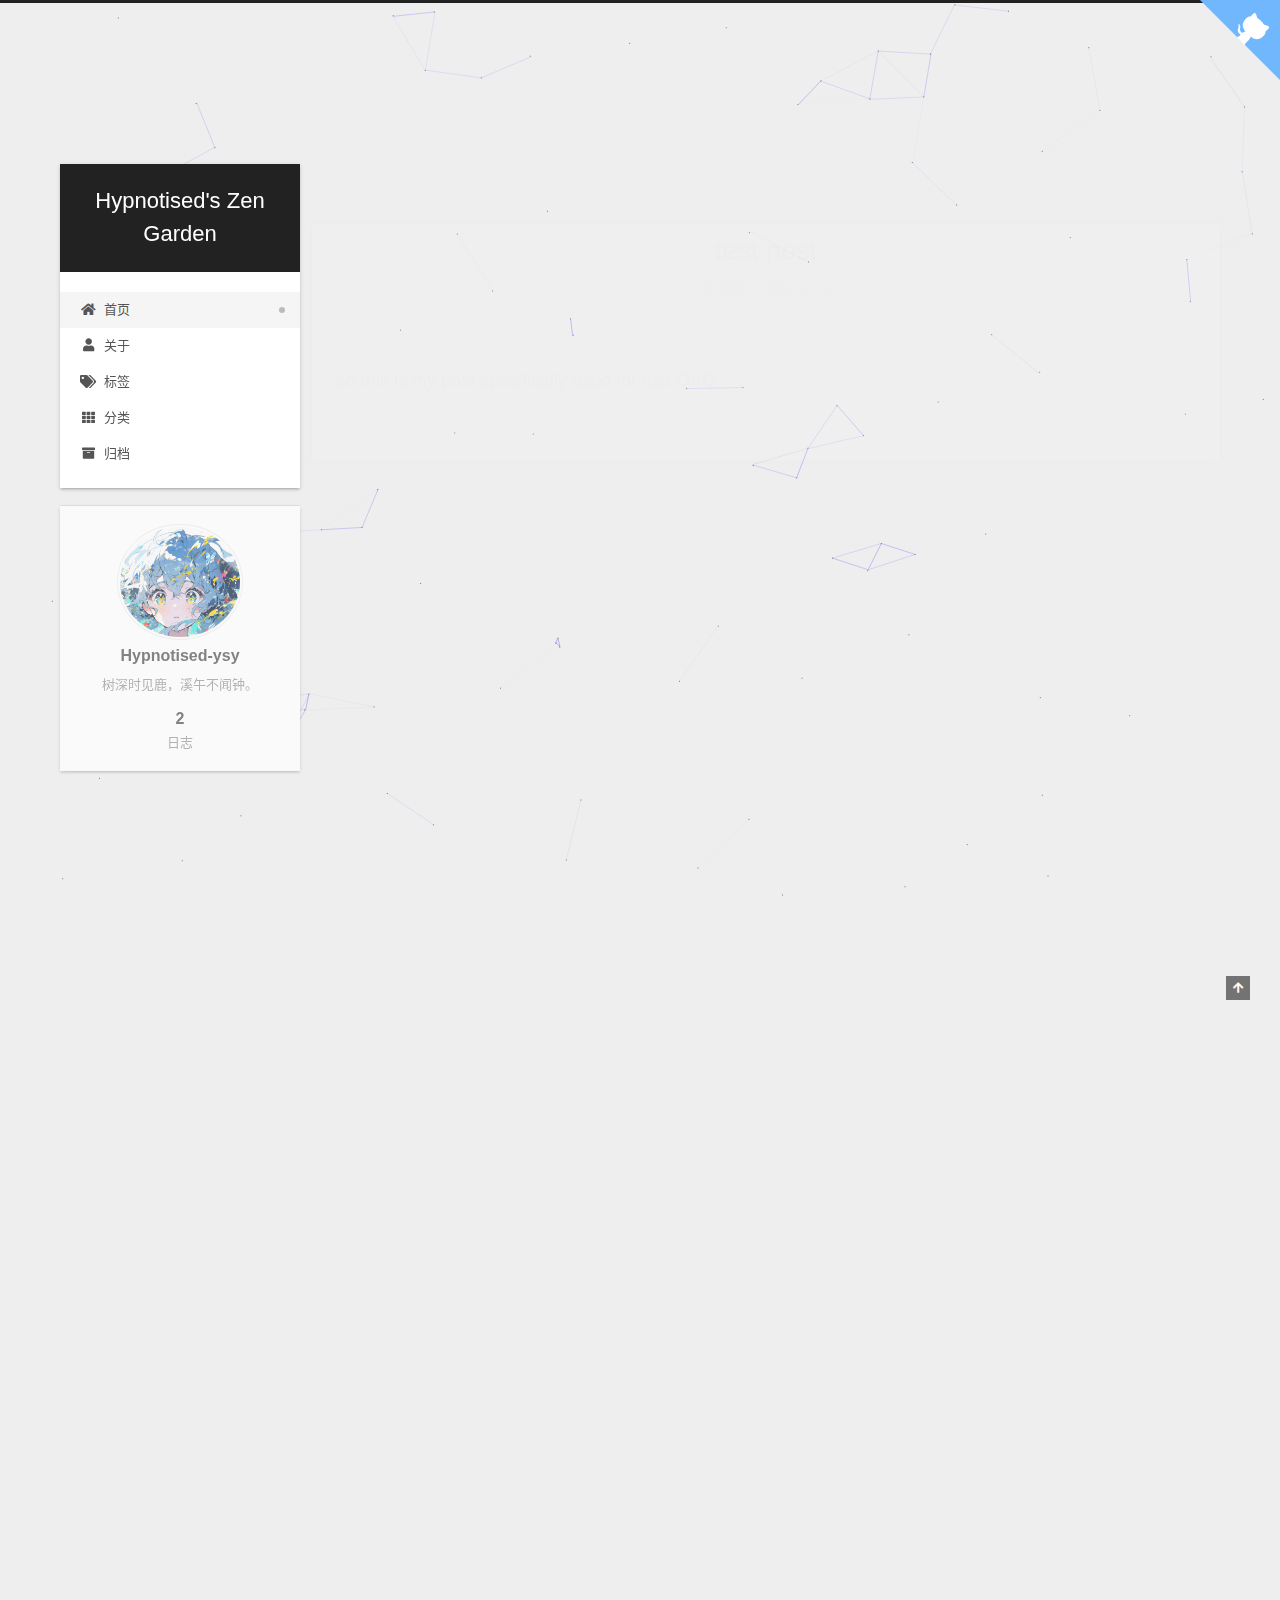
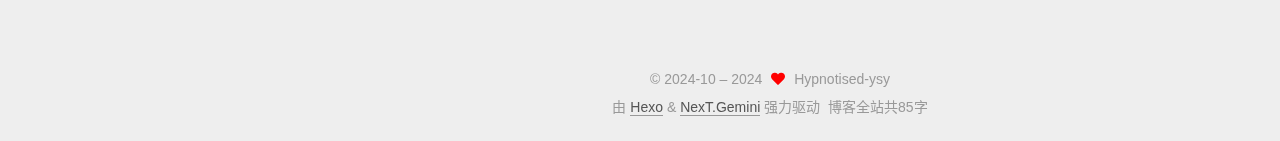
<file: index.html>
<!DOCTYPE html>
<html lang="zh-CN">
<head>
  <meta charset="UTF-8">
<meta name="viewport" content="width=device-width, initial-scale=1, maximum-scale=2">
<meta name="theme-color" content="#222">
<meta name="generator" content="Hexo 7.3.0">
  <link rel="apple-touch-icon" sizes="180x180" href="/images/apple-touch-icon-next.png">
  <link rel="icon" type="image/png" sizes="32x32" href="/images/favicon-32x32-next.png">
  <link rel="icon" type="image/png" sizes="16x16" href="/images/favicon-16x16-next.png">
  <link rel="mask-icon" href="/images/logo.svg" color="#222">

<link rel="stylesheet" href="/css/main.css">


<link rel="stylesheet" href="/lib/font-awesome/css/all.min.css">

<script id="hexo-configurations">
    var NexT = window.NexT || {};
    var CONFIG = {"hostname":"example.com","root":"/","scheme":"Gemini","version":"7.8.0","exturl":false,"sidebar":{"position":"left","display":"post","padding":18,"offset":12,"onmobile":false},"copycode":{"enable":false,"show_result":false,"style":null},"back2top":{"enable":true,"sidebar":false,"scrollpercent":false},"bookmark":{"enable":false,"color":"#222","save":"auto"},"fancybox":false,"mediumzoom":false,"lazyload":false,"pangu":false,"comments":{"style":"tabs","active":null,"storage":true,"lazyload":false,"nav":null},"algolia":{"hits":{"per_page":10},"labels":{"input_placeholder":"Search for Posts","hits_empty":"We didn't find any results for the search: ${query}","hits_stats":"${hits} results found in ${time} ms"}},"localsearch":{"enable":false,"trigger":"auto","top_n_per_article":1,"unescape":false,"preload":false},"motion":{"enable":true,"async":false,"transition":{"post_block":"fadeIn","post_header":"slideDownIn","post_body":"slideDownIn","coll_header":"slideLeftIn","sidebar":"slideUpIn"}}};
  </script>

  <meta name="description" content="树深时见鹿，溪午不闻钟。">
<meta property="og:type" content="website">
<meta property="og:title" content="Hypnotised&#39;s Zen Garden">
<meta property="og:url" content="http://example.com/index.html">
<meta property="og:site_name" content="Hypnotised&#39;s Zen Garden">
<meta property="og:description" content="树深时见鹿，溪午不闻钟。">
<meta property="og:locale" content="zh_CN">
<meta property="article:author" content="Hypnotised-ysy">
<meta name="twitter:card" content="summary">

<link rel="canonical" href="http://example.com/">


<script id="page-configurations">
  // https://hexo.io/docs/variables.html
  CONFIG.page = {
    sidebar: "",
    isHome : true,
    isPost : false,
    lang   : 'zh-CN'
  };
</script>

  <title>Hypnotised's Zen Garden</title>
  






  <noscript>
  <style>
  .use-motion .brand,
  .use-motion .menu-item,
  .sidebar-inner,
  .use-motion .post-block,
  .use-motion .pagination,
  .use-motion .comments,
  .use-motion .post-header,
  .use-motion .post-body,
  .use-motion .collection-header { opacity: initial; }

  .use-motion .site-title,
  .use-motion .site-subtitle {
    opacity: initial;
    top: initial;
  }

  .use-motion .logo-line-before i { left: initial; }
  .use-motion .logo-line-after i { right: initial; }
  </style>
</noscript>

</head>

<body itemscope itemtype="http://schema.org/WebPage">
  <div class="container use-motion">
    <div class="headband"></div>
    <a target="_blank" rel="noopener" href="https://github.com/Hypn0tised-ysy" class="github-corner" aria-label="View source on GitHub"><svg width="80" height="80" viewBox="0 0 250 250" style="fill:#70B7FD; color:#fff; position: absolute; top: 0; border: 0; right: 0;" aria-hidden="true"><path d="M0,0 L115,115 L130,115 L142,142 L250,250 L250,0 Z"></path><path d="M128.3,109.0 C113.8,99.7 119.0,89.6 119.0,89.6 C122.0,82.7 120.5,78.6 120.5,78.6 C119.2,72.0 123.4,76.3 123.4,76.3 C127.3,80.9 125.5,87.3 125.5,87.3 C122.9,97.6 130.6,101.9 134.4,103.2" fill="currentColor" style="transform-origin: 130px 106px;" class="octo-arm"></path><path d="M115.0,115.0 C114.9,115.1 118.7,116.5 119.8,115.4 L133.7,101.6 C136.9,99.2 139.9,98.4 142.2,98.6 C133.8,88.0 127.5,74.4 143.8,58.0 C148.5,53.4 154.0,51.2 159.7,51.0 C160.3,49.4 163.2,43.6 171.4,40.1 C171.4,40.1 176.1,42.5 178.8,56.2 C183.1,58.6 187.2,61.8 190.9,65.4 C194.5,69.0 197.7,73.2 200.1,77.6 C213.8,80.2 216.3,84.9 216.3,84.9 C212.7,93.1 206.9,96.0 205.4,96.6 C205.1,102.4 203.0,107.8 198.3,112.5 C181.9,128.9 168.3,122.5 157.7,114.1 C157.9,116.9 156.7,120.9 152.7,124.9 L141.0,136.5 C139.8,137.7 141.6,141.9 141.8,141.8 Z" fill="currentColor" class="octo-body"></path></svg></a><style>.github-corner:hover .octo-arm{animation:octocat-wave 560ms ease-in-out}@keyframes octocat-wave{0%,100%{transform:rotate(0)}20%,60%{transform:rotate(-25deg)}40%,80%{transform:rotate(10deg)}}@media (max-width:500px){.github-corner:hover .octo-arm{animation:none}.github-corner .octo-arm{animation:octocat-wave 560ms ease-in-out}}</style>
      <svg> <!-- This line is incomplete, ensure the SVG tag is properly closed. --> </svg>
    </a>
    <header class="header" itemscope itemtype="http://schema.org/WPHeader">
      <div class="header-inner">
        <div class="site-brand-container">
  <div class="site-nav-toggle">
    <div class="toggle" aria-label="切换导航栏">
      <span class="toggle-line toggle-line-first"></span>
      <span class="toggle-line toggle-line-middle"></span>
      <span class="toggle-line toggle-line-last"></span>
    </div>
  </div>

  <div class="site-meta">

    <a href="/" class="brand" rel="start">
      <span class="logo-line-before"><i></i></span>
      <h1 class="site-title">Hypnotised's Zen Garden</h1>
      <span class="logo-line-after"><i></i></span>
    </a>
  </div>

  <div class="site-nav-right">
    <div class="toggle popup-trigger">
    </div>
  </div>
</div>




<nav class="site-nav">
  <ul id="menu" class="main-menu menu">
        <li class="menu-item menu-item-home">

    <a href="/" rel="section"><i class="fa fa-home fa-fw"></i>首页</a>

  </li>
        <li class="menu-item menu-item-about">

    <a href="/about/" rel="section"><i class="fa fa-user fa-fw"></i>关于</a>

  </li>
        <li class="menu-item menu-item-tags">

    <a href="/tags/" rel="section"><i class="fa fa-tags fa-fw"></i>标签</a>

  </li>
        <li class="menu-item menu-item-categories">

    <a href="/categories/" rel="section"><i class="fa fa-th fa-fw"></i>分类</a>

  </li>
        <li class="menu-item menu-item-archives">

    <a href="/archives/" rel="section"><i class="fa fa-archive fa-fw"></i>归档</a>

  </li>
  </ul>
</nav>





      </div>
    </header>

    
  <div class="back-to-top">
    <i class="fa fa-arrow-up"></i>
    <span>0%</span>
  </div>


    <main class="main">
      <div class="main-inner">
        <div class="content-wrap">
          

          <div class="content index posts-expand">
            
      
  
  
  <article itemscope itemtype="http://schema.org/Article" class="post-block" lang="zh-CN">
    <link itemprop="mainEntityOfPage" href="http://example.com/2024/10/16/test-post/">

    <span hidden itemprop="author" itemscope itemtype="http://schema.org/Person">
      <meta itemprop="image" content="/images/avatar.jpg">
      <meta itemprop="name" content="Hypnotised-ysy">
      <meta itemprop="description" content="树深时见鹿，溪午不闻钟。">
    </span>

    <span hidden itemprop="publisher" itemscope itemtype="http://schema.org/Organization">
      <meta itemprop="name" content="Hypnotised's Zen Garden">
    </span>
      <header class="post-header">
        <h2 class="post-title" itemprop="name headline">
          
            <a href="/2024/10/16/test-post/" class="post-title-link" itemprop="url">test post</a>
        </h2>

        <div class="post-meta">
            <span class="post-meta-item">
              <span class="post-meta-item-icon">
                <i class="far fa-calendar"></i>
              </span>
              <span class="post-meta-item-text">发表于</span>
              

              <time title="创建时间：2024-10-16 00:41:49 / 修改时间：00:42:33" itemprop="dateCreated datePublished" datetime="2024-10-16T00:41:49+08:00">2024-10-16</time>
            </span>

          

        </div>
      </header>

    
    
    
    <div class="post-body" itemprop="articleBody">

      
          <p>so this is my post specifically used for test.QAQ</p>

      
    </div>

    
    
    
      <footer class="post-footer">
        <div class="post-eof"></div>
      </footer>
  </article>
  
  
  

      
  
  
  <article itemscope itemtype="http://schema.org/Article" class="post-block" lang="zh-CN">
    <link itemprop="mainEntityOfPage" href="http://example.com/2024/10/15/hello-world/">

    <span hidden itemprop="author" itemscope itemtype="http://schema.org/Person">
      <meta itemprop="image" content="/images/avatar.jpg">
      <meta itemprop="name" content="Hypnotised-ysy">
      <meta itemprop="description" content="树深时见鹿，溪午不闻钟。">
    </span>

    <span hidden itemprop="publisher" itemscope itemtype="http://schema.org/Organization">
      <meta itemprop="name" content="Hypnotised's Zen Garden">
    </span>
      <header class="post-header">
        <h2 class="post-title" itemprop="name headline">
          
            <a href="/2024/10/15/hello-world/" class="post-title-link" itemprop="url">Hello World</a>
        </h2>

        <div class="post-meta">
            <span class="post-meta-item">
              <span class="post-meta-item-icon">
                <i class="far fa-calendar"></i>
              </span>
              <span class="post-meta-item-text">发表于</span>

              <time title="创建时间：2024-10-15 09:44:21" itemprop="dateCreated datePublished" datetime="2024-10-15T09:44:21+08:00">2024-10-15</time>
            </span>

          

        </div>
      </header>

    
    
    
    <div class="post-body" itemprop="articleBody">

      
          <p>Welcome to <a target="_blank" rel="noopener" href="https://hexo.io/">Hexo</a>! This is your very first post. Check <a target="_blank" rel="noopener" href="https://hexo.io/docs/">documentation</a> for more info. If you get any problems when using Hexo, you can find the answer in <a target="_blank" rel="noopener" href="https://hexo.io/docs/troubleshooting.html">troubleshooting</a> or you can ask me on <a target="_blank" rel="noopener" href="https://github.com/hexojs/hexo/issues">GitHub</a>.</p>
<h2 id="Quick-Start"><a href="#Quick-Start" class="headerlink" title="Quick Start"></a>Quick Start</h2><h3 id="Create-a-new-post"><a href="#Create-a-new-post" class="headerlink" title="Create a new post"></a>Create a new post</h3><figure class="highlight bash"><table><tr><td class="gutter"><pre><span class="line">1</span><br></pre></td><td class="code"><pre><span class="line">$ hexo new <span class="string">&quot;My New Post&quot;</span></span><br></pre></td></tr></table></figure>

<p>More info: <a target="_blank" rel="noopener" href="https://hexo.io/docs/writing.html">Writing</a></p>
<h3 id="Run-server"><a href="#Run-server" class="headerlink" title="Run server"></a>Run server</h3><figure class="highlight bash"><table><tr><td class="gutter"><pre><span class="line">1</span><br></pre></td><td class="code"><pre><span class="line">$ hexo server</span><br></pre></td></tr></table></figure>

<p>More info: <a target="_blank" rel="noopener" href="https://hexo.io/docs/server.html">Server</a></p>
<h3 id="Generate-static-files"><a href="#Generate-static-files" class="headerlink" title="Generate static files"></a>Generate static files</h3><figure class="highlight bash"><table><tr><td class="gutter"><pre><span class="line">1</span><br></pre></td><td class="code"><pre><span class="line">$ hexo generate</span><br></pre></td></tr></table></figure>

<p>More info: <a target="_blank" rel="noopener" href="https://hexo.io/docs/generating.html">Generating</a></p>
<h3 id="Deploy-to-remote-sites"><a href="#Deploy-to-remote-sites" class="headerlink" title="Deploy to remote sites"></a>Deploy to remote sites</h3><figure class="highlight bash"><table><tr><td class="gutter"><pre><span class="line">1</span><br></pre></td><td class="code"><pre><span class="line">$ hexo deploy</span><br></pre></td></tr></table></figure>

<p>More info: <a target="_blank" rel="noopener" href="https://hexo.io/docs/one-command-deployment.html">Deployment</a></p>

      
    </div>

    
    
    
      <footer class="post-footer">
        <div class="post-eof"></div>
      </footer>
  </article>
  
  
  


  



          </div>
          

<script>
  window.addEventListener('tabs:register', () => {
    let { activeClass } = CONFIG.comments;
    if (CONFIG.comments.storage) {
      activeClass = localStorage.getItem('comments_active') || activeClass;
    }
    if (activeClass) {
      let activeTab = document.querySelector(`a[href="#comment-${activeClass}"]`);
      if (activeTab) {
        activeTab.click();
      }
    }
  });
  if (CONFIG.comments.storage) {
    window.addEventListener('tabs:click', event => {
      if (!event.target.matches('.tabs-comment .tab-content .tab-pane')) return;
      let commentClass = event.target.classList[1];
      localStorage.setItem('comments_active', commentClass);
    });
  }
</script>

        </div>
          
  
  <div class="toggle sidebar-toggle">
    <span class="toggle-line toggle-line-first"></span>
    <span class="toggle-line toggle-line-middle"></span>
    <span class="toggle-line toggle-line-last"></span>
  </div>

  <aside class="sidebar">
    <div class="sidebar-inner">

      <ul class="sidebar-nav motion-element">
        <li class="sidebar-nav-toc">
          文章目录
        </li>
        <li class="sidebar-nav-overview">
          站点概览
        </li>
      </ul>

      <!--noindex-->
      <div class="post-toc-wrap sidebar-panel">
      </div>
      <!--/noindex-->

      <div class="site-overview-wrap sidebar-panel">
        <div class="site-author motion-element" itemprop="author" itemscope itemtype="http://schema.org/Person">
    <img class="site-author-image" itemprop="image" alt="Hypnotised-ysy"
      src="/images/avatar.jpg">
  <p class="site-author-name" itemprop="name">Hypnotised-ysy</p>
  <div class="site-description" itemprop="description">树深时见鹿，溪午不闻钟。</div>
</div>
<div class="site-state-wrap motion-element">
  <nav class="site-state">
      <div class="site-state-item site-state-posts">
          <a href="/archives/">
        
          <span class="site-state-item-count">2</span>
          <span class="site-state-item-name">日志</span>
        </a>
      </div>
  </nav>
</div>



      </div>

    </div>
  </aside>
  <div id="sidebar-dimmer"></div>


      </div>
    </main>

    <footer class="footer">
      <div class="footer-inner">
        

        

<div class="copyright">
  
  &copy; 2024-10 – 
  <span itemprop="copyrightYear">2024</span>
  <span class="with-love">
    <i class="fa fa-heart"></i>
  </span>
  <span class="author" itemprop="copyrightHolder">Hypnotised-ysy</span>
</div>
  <div class="powered-by">由 <a href="https://hexo.io/" class="theme-link" rel="noopener" target="_blank">Hexo</a> & <a href="https://theme-next.org/" class="theme-link" rel="noopener" target="_blank">NexT.Gemini</a> 强力驱动
  </div>
<div class="theme-info">
  <div class="powered-by"></div>
  <span class="post-count">博客全站共85字</span>
</div>

        








      </div>
    </footer>
  </div>

  
  
  <script color='0,0,255' opacity='0.5' zIndex='-1' count='99' src="/lib/canvas-nest/canvas-nest.min.js"></script>
  <script src="/lib/anime.min.js"></script>
  <script src="/lib/velocity/velocity.min.js"></script>
  <script src="/lib/velocity/velocity.ui.min.js"></script>

<script src="/js/utils.js"></script>

<script src="/js/motion.js"></script>


<script src="/js/schemes/pisces.js"></script>


<script src="/js/next-boot.js"></script>


  <script defer src="/lib/three/three.min.js"></script>


  















  

  

</body>
</html>
</file>
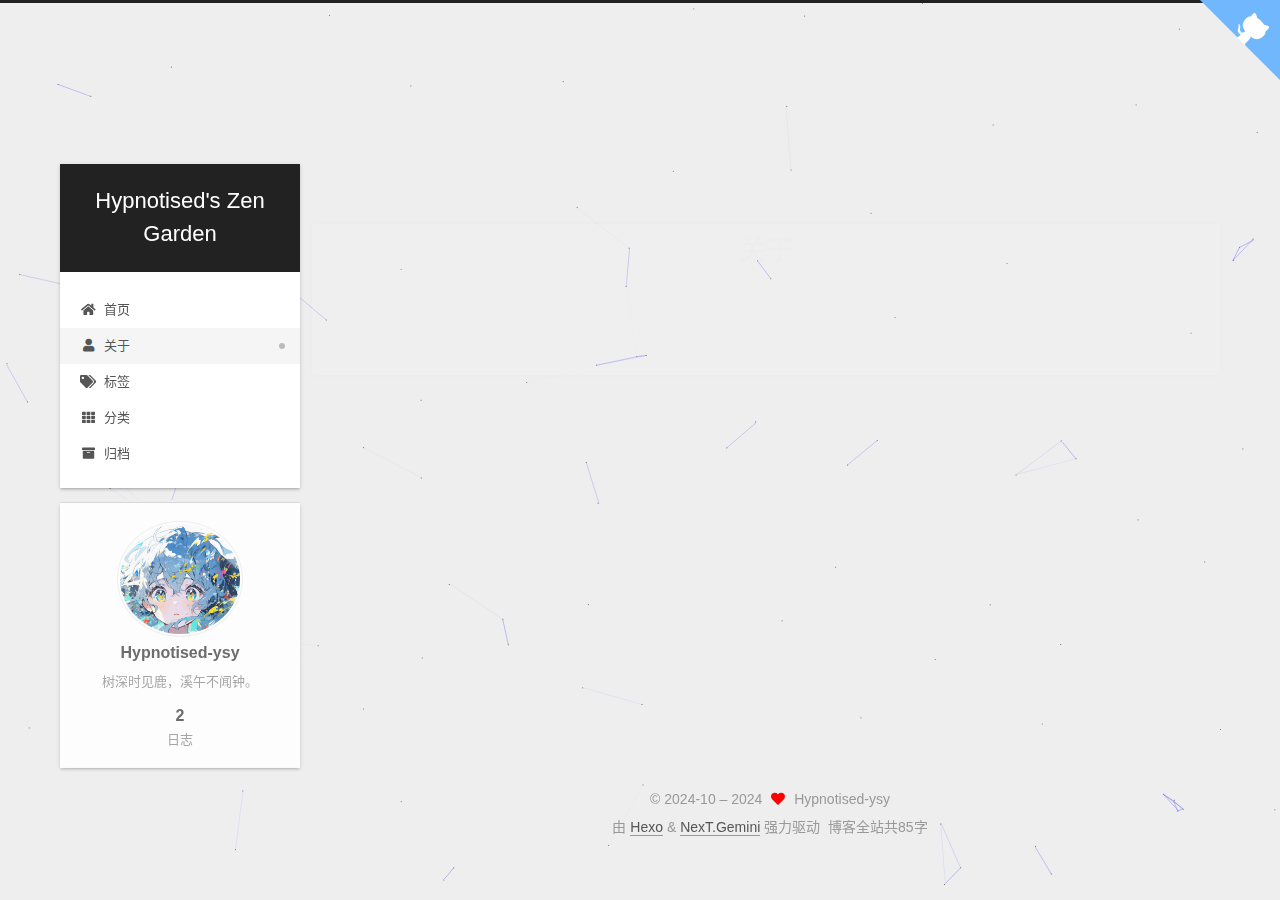
<file: about/index.html>
<!DOCTYPE html>
<html lang="zh-CN">
<head>
  <meta charset="UTF-8">
<meta name="viewport" content="width=device-width, initial-scale=1, maximum-scale=2">
<meta name="theme-color" content="#222">
<meta name="generator" content="Hexo 7.3.0">
  <link rel="apple-touch-icon" sizes="180x180" href="/images/apple-touch-icon-next.png">
  <link rel="icon" type="image/png" sizes="32x32" href="/images/favicon-32x32-next.png">
  <link rel="icon" type="image/png" sizes="16x16" href="/images/favicon-16x16-next.png">
  <link rel="mask-icon" href="/images/logo.svg" color="#222">

<link rel="stylesheet" href="/css/main.css">


<link rel="stylesheet" href="/lib/font-awesome/css/all.min.css">

<script id="hexo-configurations">
    var NexT = window.NexT || {};
    var CONFIG = {"hostname":"example.com","root":"/","scheme":"Gemini","version":"7.8.0","exturl":false,"sidebar":{"position":"left","display":"post","padding":18,"offset":12,"onmobile":false},"copycode":{"enable":false,"show_result":false,"style":null},"back2top":{"enable":true,"sidebar":false,"scrollpercent":false},"bookmark":{"enable":false,"color":"#222","save":"auto"},"fancybox":false,"mediumzoom":false,"lazyload":false,"pangu":false,"comments":{"style":"tabs","active":null,"storage":true,"lazyload":false,"nav":null},"algolia":{"hits":{"per_page":10},"labels":{"input_placeholder":"Search for Posts","hits_empty":"We didn't find any results for the search: ${query}","hits_stats":"${hits} results found in ${time} ms"}},"localsearch":{"enable":false,"trigger":"auto","top_n_per_article":1,"unescape":false,"preload":false},"motion":{"enable":true,"async":false,"transition":{"post_block":"fadeIn","post_header":"slideDownIn","post_body":"slideDownIn","coll_header":"slideLeftIn","sidebar":"slideUpIn"}}};
  </script>

  <meta name="description" content="树深时见鹿，溪午不闻钟。">
<meta property="og:type" content="website">
<meta property="og:title" content="关于">
<meta property="og:url" content="http://example.com/about/index.html">
<meta property="og:site_name" content="Hypnotised&#39;s Zen Garden">
<meta property="og:description" content="树深时见鹿，溪午不闻钟。">
<meta property="og:locale" content="zh_CN">
<meta property="article:published_time" content="2024-10-15T14:00:28.000Z">
<meta property="article:modified_time" content="2024-10-15T17:02:02.746Z">
<meta property="article:author" content="Hypnotised-ysy">
<meta name="twitter:card" content="summary">

<link rel="canonical" href="http://example.com/about/">


<script id="page-configurations">
  // https://hexo.io/docs/variables.html
  CONFIG.page = {
    sidebar: "",
    isHome : false,
    isPost : false,
    lang   : 'zh-CN'
  };
</script>

  <title>关于 | Hypnotised's Zen Garden
</title>
  






  <noscript>
  <style>
  .use-motion .brand,
  .use-motion .menu-item,
  .sidebar-inner,
  .use-motion .post-block,
  .use-motion .pagination,
  .use-motion .comments,
  .use-motion .post-header,
  .use-motion .post-body,
  .use-motion .collection-header { opacity: initial; }

  .use-motion .site-title,
  .use-motion .site-subtitle {
    opacity: initial;
    top: initial;
  }

  .use-motion .logo-line-before i { left: initial; }
  .use-motion .logo-line-after i { right: initial; }
  </style>
</noscript>

</head>

<body itemscope itemtype="http://schema.org/WebPage">
  <div class="container use-motion">
    <div class="headband"></div>
    <a target="_blank" rel="noopener" href="https://github.com/Hypn0tised-ysy" class="github-corner" aria-label="View source on GitHub"><svg width="80" height="80" viewBox="0 0 250 250" style="fill:#70B7FD; color:#fff; position: absolute; top: 0; border: 0; right: 0;" aria-hidden="true"><path d="M0,0 L115,115 L130,115 L142,142 L250,250 L250,0 Z"></path><path d="M128.3,109.0 C113.8,99.7 119.0,89.6 119.0,89.6 C122.0,82.7 120.5,78.6 120.5,78.6 C119.2,72.0 123.4,76.3 123.4,76.3 C127.3,80.9 125.5,87.3 125.5,87.3 C122.9,97.6 130.6,101.9 134.4,103.2" fill="currentColor" style="transform-origin: 130px 106px;" class="octo-arm"></path><path d="M115.0,115.0 C114.9,115.1 118.7,116.5 119.8,115.4 L133.7,101.6 C136.9,99.2 139.9,98.4 142.2,98.6 C133.8,88.0 127.5,74.4 143.8,58.0 C148.5,53.4 154.0,51.2 159.7,51.0 C160.3,49.4 163.2,43.6 171.4,40.1 C171.4,40.1 176.1,42.5 178.8,56.2 C183.1,58.6 187.2,61.8 190.9,65.4 C194.5,69.0 197.7,73.2 200.1,77.6 C213.8,80.2 216.3,84.9 216.3,84.9 C212.7,93.1 206.9,96.0 205.4,96.6 C205.1,102.4 203.0,107.8 198.3,112.5 C181.9,128.9 168.3,122.5 157.7,114.1 C157.9,116.9 156.7,120.9 152.7,124.9 L141.0,136.5 C139.8,137.7 141.6,141.9 141.8,141.8 Z" fill="currentColor" class="octo-body"></path></svg></a><style>.github-corner:hover .octo-arm{animation:octocat-wave 560ms ease-in-out}@keyframes octocat-wave{0%,100%{transform:rotate(0)}20%,60%{transform:rotate(-25deg)}40%,80%{transform:rotate(10deg)}}@media (max-width:500px){.github-corner:hover .octo-arm{animation:none}.github-corner .octo-arm{animation:octocat-wave 560ms ease-in-out}}</style>
      <svg> <!-- This line is incomplete, ensure the SVG tag is properly closed. --> </svg>
    </a>
    <header class="header" itemscope itemtype="http://schema.org/WPHeader">
      <div class="header-inner">
        <div class="site-brand-container">
  <div class="site-nav-toggle">
    <div class="toggle" aria-label="切换导航栏">
      <span class="toggle-line toggle-line-first"></span>
      <span class="toggle-line toggle-line-middle"></span>
      <span class="toggle-line toggle-line-last"></span>
    </div>
  </div>

  <div class="site-meta">

    <a href="/" class="brand" rel="start">
      <span class="logo-line-before"><i></i></span>
      <h1 class="site-title">Hypnotised's Zen Garden</h1>
      <span class="logo-line-after"><i></i></span>
    </a>
  </div>

  <div class="site-nav-right">
    <div class="toggle popup-trigger">
    </div>
  </div>
</div>




<nav class="site-nav">
  <ul id="menu" class="main-menu menu">
        <li class="menu-item menu-item-home">

    <a href="/" rel="section"><i class="fa fa-home fa-fw"></i>首页</a>

  </li>
        <li class="menu-item menu-item-about">

    <a href="/about/" rel="section"><i class="fa fa-user fa-fw"></i>关于</a>

  </li>
        <li class="menu-item menu-item-tags">

    <a href="/tags/" rel="section"><i class="fa fa-tags fa-fw"></i>标签</a>

  </li>
        <li class="menu-item menu-item-categories">

    <a href="/categories/" rel="section"><i class="fa fa-th fa-fw"></i>分类</a>

  </li>
        <li class="menu-item menu-item-archives">

    <a href="/archives/" rel="section"><i class="fa fa-archive fa-fw"></i>归档</a>

  </li>
  </ul>
</nav>





      </div>
    </header>

    
  <div class="back-to-top">
    <i class="fa fa-arrow-up"></i>
    <span>0%</span>
  </div>


    <main class="main">
      <div class="main-inner">
        <div class="content-wrap">
          
  
  

          <div class="content page posts-expand">
            

    
    
    
    <div class="post-block" lang="zh-CN">
      <header class="post-header">

<h1 class="post-title" itemprop="name headline">关于
</h1>

<div class="post-meta">
  

</div>

</header>

      
      
      
      <div class="post-body">
          
      </div>
      
      
      
    </div>
    

    
    
    


          </div>
          

<script>
  window.addEventListener('tabs:register', () => {
    let { activeClass } = CONFIG.comments;
    if (CONFIG.comments.storage) {
      activeClass = localStorage.getItem('comments_active') || activeClass;
    }
    if (activeClass) {
      let activeTab = document.querySelector(`a[href="#comment-${activeClass}"]`);
      if (activeTab) {
        activeTab.click();
      }
    }
  });
  if (CONFIG.comments.storage) {
    window.addEventListener('tabs:click', event => {
      if (!event.target.matches('.tabs-comment .tab-content .tab-pane')) return;
      let commentClass = event.target.classList[1];
      localStorage.setItem('comments_active', commentClass);
    });
  }
</script>

        </div>
          
  
  <div class="toggle sidebar-toggle">
    <span class="toggle-line toggle-line-first"></span>
    <span class="toggle-line toggle-line-middle"></span>
    <span class="toggle-line toggle-line-last"></span>
  </div>

  <aside class="sidebar">
    <div class="sidebar-inner">

      <ul class="sidebar-nav motion-element">
        <li class="sidebar-nav-toc">
          文章目录
        </li>
        <li class="sidebar-nav-overview">
          站点概览
        </li>
      </ul>

      <!--noindex-->
      <div class="post-toc-wrap sidebar-panel">
      </div>
      <!--/noindex-->

      <div class="site-overview-wrap sidebar-panel">
        <div class="site-author motion-element" itemprop="author" itemscope itemtype="http://schema.org/Person">
    <img class="site-author-image" itemprop="image" alt="Hypnotised-ysy"
      src="/images/avatar.jpg">
  <p class="site-author-name" itemprop="name">Hypnotised-ysy</p>
  <div class="site-description" itemprop="description">树深时见鹿，溪午不闻钟。</div>
</div>
<div class="site-state-wrap motion-element">
  <nav class="site-state">
      <div class="site-state-item site-state-posts">
          <a href="/archives/">
        
          <span class="site-state-item-count">2</span>
          <span class="site-state-item-name">日志</span>
        </a>
      </div>
  </nav>
</div>



      </div>

    </div>
  </aside>
  <div id="sidebar-dimmer"></div>


      </div>
    </main>

    <footer class="footer">
      <div class="footer-inner">
        

        

<div class="copyright">
  
  &copy; 2024-10 – 
  <span itemprop="copyrightYear">2024</span>
  <span class="with-love">
    <i class="fa fa-heart"></i>
  </span>
  <span class="author" itemprop="copyrightHolder">Hypnotised-ysy</span>
</div>
  <div class="powered-by">由 <a href="https://hexo.io/" class="theme-link" rel="noopener" target="_blank">Hexo</a> & <a href="https://theme-next.org/" class="theme-link" rel="noopener" target="_blank">NexT.Gemini</a> 强力驱动
  </div>
<div class="theme-info">
  <div class="powered-by"></div>
  <span class="post-count">博客全站共85字</span>
</div>

        








      </div>
    </footer>
  </div>

  
  
  <script color='0,0,255' opacity='0.5' zIndex='-1' count='99' src="/lib/canvas-nest/canvas-nest.min.js"></script>
  <script src="/lib/anime.min.js"></script>
  <script src="/lib/velocity/velocity.min.js"></script>
  <script src="/lib/velocity/velocity.ui.min.js"></script>

<script src="/js/utils.js"></script>

<script src="/js/motion.js"></script>


<script src="/js/schemes/pisces.js"></script>


<script src="/js/next-boot.js"></script>


  <script defer src="/lib/three/three.min.js"></script>


  















  

  

</body>
</html>
</file>
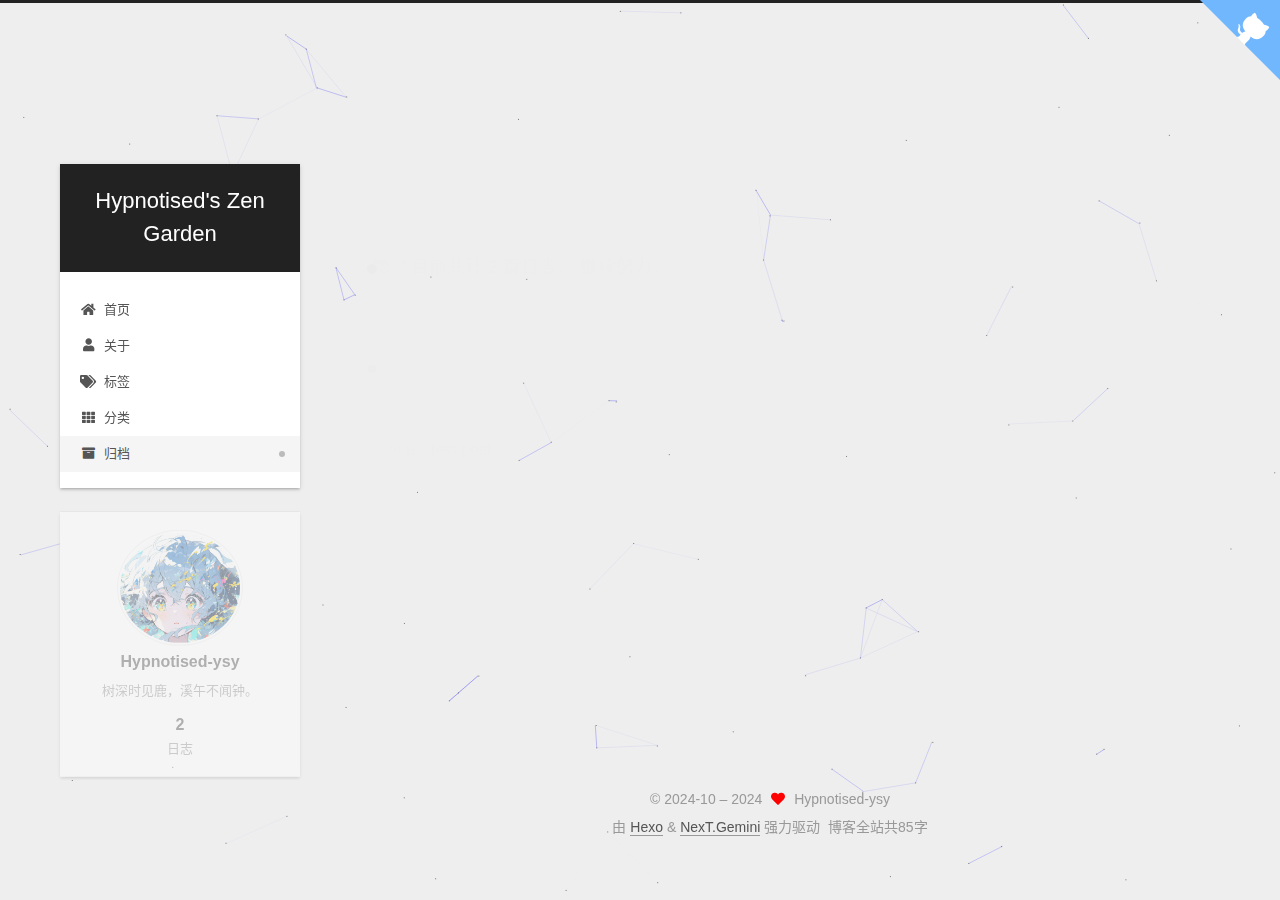
<file: archives/index.html>
<!DOCTYPE html>
<html lang="zh-CN">
<head>
  <meta charset="UTF-8">
<meta name="viewport" content="width=device-width, initial-scale=1, maximum-scale=2">
<meta name="theme-color" content="#222">
<meta name="generator" content="Hexo 7.3.0">
  <link rel="apple-touch-icon" sizes="180x180" href="/images/apple-touch-icon-next.png">
  <link rel="icon" type="image/png" sizes="32x32" href="/images/favicon-32x32-next.png">
  <link rel="icon" type="image/png" sizes="16x16" href="/images/favicon-16x16-next.png">
  <link rel="mask-icon" href="/images/logo.svg" color="#222">

<link rel="stylesheet" href="/css/main.css">


<link rel="stylesheet" href="/lib/font-awesome/css/all.min.css">

<script id="hexo-configurations">
    var NexT = window.NexT || {};
    var CONFIG = {"hostname":"example.com","root":"/","scheme":"Gemini","version":"7.8.0","exturl":false,"sidebar":{"position":"left","display":"post","padding":18,"offset":12,"onmobile":false},"copycode":{"enable":false,"show_result":false,"style":null},"back2top":{"enable":true,"sidebar":false,"scrollpercent":false},"bookmark":{"enable":false,"color":"#222","save":"auto"},"fancybox":false,"mediumzoom":false,"lazyload":false,"pangu":false,"comments":{"style":"tabs","active":null,"storage":true,"lazyload":false,"nav":null},"algolia":{"hits":{"per_page":10},"labels":{"input_placeholder":"Search for Posts","hits_empty":"We didn't find any results for the search: ${query}","hits_stats":"${hits} results found in ${time} ms"}},"localsearch":{"enable":false,"trigger":"auto","top_n_per_article":1,"unescape":false,"preload":false},"motion":{"enable":true,"async":false,"transition":{"post_block":"fadeIn","post_header":"slideDownIn","post_body":"slideDownIn","coll_header":"slideLeftIn","sidebar":"slideUpIn"}}};
  </script>

  <meta name="description" content="树深时见鹿，溪午不闻钟。">
<meta property="og:type" content="website">
<meta property="og:title" content="Hypnotised&#39;s Zen Garden">
<meta property="og:url" content="http://example.com/archives/index.html">
<meta property="og:site_name" content="Hypnotised&#39;s Zen Garden">
<meta property="og:description" content="树深时见鹿，溪午不闻钟。">
<meta property="og:locale" content="zh_CN">
<meta property="article:author" content="Hypnotised-ysy">
<meta name="twitter:card" content="summary">

<link rel="canonical" href="http://example.com/archives/">


<script id="page-configurations">
  // https://hexo.io/docs/variables.html
  CONFIG.page = {
    sidebar: "",
    isHome : false,
    isPost : false,
    lang   : 'zh-CN'
  };
</script>

  <title>归档 | Hypnotised's Zen Garden</title>
  






  <noscript>
  <style>
  .use-motion .brand,
  .use-motion .menu-item,
  .sidebar-inner,
  .use-motion .post-block,
  .use-motion .pagination,
  .use-motion .comments,
  .use-motion .post-header,
  .use-motion .post-body,
  .use-motion .collection-header { opacity: initial; }

  .use-motion .site-title,
  .use-motion .site-subtitle {
    opacity: initial;
    top: initial;
  }

  .use-motion .logo-line-before i { left: initial; }
  .use-motion .logo-line-after i { right: initial; }
  </style>
</noscript>

</head>

<body itemscope itemtype="http://schema.org/WebPage">
  <div class="container use-motion">
    <div class="headband"></div>
    <a target="_blank" rel="noopener" href="https://github.com/Hypn0tised-ysy" class="github-corner" aria-label="View source on GitHub"><svg width="80" height="80" viewBox="0 0 250 250" style="fill:#70B7FD; color:#fff; position: absolute; top: 0; border: 0; right: 0;" aria-hidden="true"><path d="M0,0 L115,115 L130,115 L142,142 L250,250 L250,0 Z"></path><path d="M128.3,109.0 C113.8,99.7 119.0,89.6 119.0,89.6 C122.0,82.7 120.5,78.6 120.5,78.6 C119.2,72.0 123.4,76.3 123.4,76.3 C127.3,80.9 125.5,87.3 125.5,87.3 C122.9,97.6 130.6,101.9 134.4,103.2" fill="currentColor" style="transform-origin: 130px 106px;" class="octo-arm"></path><path d="M115.0,115.0 C114.9,115.1 118.7,116.5 119.8,115.4 L133.7,101.6 C136.9,99.2 139.9,98.4 142.2,98.6 C133.8,88.0 127.5,74.4 143.8,58.0 C148.5,53.4 154.0,51.2 159.7,51.0 C160.3,49.4 163.2,43.6 171.4,40.1 C171.4,40.1 176.1,42.5 178.8,56.2 C183.1,58.6 187.2,61.8 190.9,65.4 C194.5,69.0 197.7,73.2 200.1,77.6 C213.8,80.2 216.3,84.9 216.3,84.9 C212.7,93.1 206.9,96.0 205.4,96.6 C205.1,102.4 203.0,107.8 198.3,112.5 C181.9,128.9 168.3,122.5 157.7,114.1 C157.9,116.9 156.7,120.9 152.7,124.9 L141.0,136.5 C139.8,137.7 141.6,141.9 141.8,141.8 Z" fill="currentColor" class="octo-body"></path></svg></a><style>.github-corner:hover .octo-arm{animation:octocat-wave 560ms ease-in-out}@keyframes octocat-wave{0%,100%{transform:rotate(0)}20%,60%{transform:rotate(-25deg)}40%,80%{transform:rotate(10deg)}}@media (max-width:500px){.github-corner:hover .octo-arm{animation:none}.github-corner .octo-arm{animation:octocat-wave 560ms ease-in-out}}</style>
      <svg> <!-- This line is incomplete, ensure the SVG tag is properly closed. --> </svg>
    </a>
    <header class="header" itemscope itemtype="http://schema.org/WPHeader">
      <div class="header-inner">
        <div class="site-brand-container">
  <div class="site-nav-toggle">
    <div class="toggle" aria-label="切换导航栏">
      <span class="toggle-line toggle-line-first"></span>
      <span class="toggle-line toggle-line-middle"></span>
      <span class="toggle-line toggle-line-last"></span>
    </div>
  </div>

  <div class="site-meta">

    <a href="/" class="brand" rel="start">
      <span class="logo-line-before"><i></i></span>
      <h1 class="site-title">Hypnotised's Zen Garden</h1>
      <span class="logo-line-after"><i></i></span>
    </a>
  </div>

  <div class="site-nav-right">
    <div class="toggle popup-trigger">
    </div>
  </div>
</div>




<nav class="site-nav">
  <ul id="menu" class="main-menu menu">
        <li class="menu-item menu-item-home">

    <a href="/" rel="section"><i class="fa fa-home fa-fw"></i>首页</a>

  </li>
        <li class="menu-item menu-item-about">

    <a href="/about/" rel="section"><i class="fa fa-user fa-fw"></i>关于</a>

  </li>
        <li class="menu-item menu-item-tags">

    <a href="/tags/" rel="section"><i class="fa fa-tags fa-fw"></i>标签</a>

  </li>
        <li class="menu-item menu-item-categories">

    <a href="/categories/" rel="section"><i class="fa fa-th fa-fw"></i>分类</a>

  </li>
        <li class="menu-item menu-item-archives">

    <a href="/archives/" rel="section"><i class="fa fa-archive fa-fw"></i>归档</a>

  </li>
  </ul>
</nav>





      </div>
    </header>

    
  <div class="back-to-top">
    <i class="fa fa-arrow-up"></i>
    <span>0%</span>
  </div>


    <main class="main">
      <div class="main-inner">
        <div class="content-wrap">
          

          <div class="content archive">
            

  
  
  
  <div class="post-block">
    <div class="posts-collapse">
      <div class="collection-title">
        <span class="collection-header">嗯..! 目前共计 2 篇日志。 继续努力。</span>
      </div>

      
    <div class="collection-year">
      <span class="collection-header">2024</span>
    </div>

  <article itemscope itemtype="http://schema.org/Article">
    <header class="post-header">

      <div class="post-meta">
        <time itemprop="dateCreated"
              datetime="2024-10-16T00:41:49+08:00"
              content="2024-10-16">
          10-16
        </time>
      </div>

      <div class="post-title">
          <a class="post-title-link" href="/2024/10/16/test-post/" itemprop="url">
            <span itemprop="name">test post</span>
          </a>
      </div>

    </header>
  </article>

  <article itemscope itemtype="http://schema.org/Article">
    <header class="post-header">

      <div class="post-meta">
        <time itemprop="dateCreated"
              datetime="2024-10-15T09:44:21+08:00"
              content="2024-10-15">
          10-15
        </time>
      </div>

      <div class="post-title">
          <a class="post-title-link" href="/2024/10/15/hello-world/" itemprop="url">
            <span itemprop="name">Hello World</span>
          </a>
      </div>

    </header>
  </article>


    </div>
  </div>
  
  
  

  



          </div>
          

<script>
  window.addEventListener('tabs:register', () => {
    let { activeClass } = CONFIG.comments;
    if (CONFIG.comments.storage) {
      activeClass = localStorage.getItem('comments_active') || activeClass;
    }
    if (activeClass) {
      let activeTab = document.querySelector(`a[href="#comment-${activeClass}"]`);
      if (activeTab) {
        activeTab.click();
      }
    }
  });
  if (CONFIG.comments.storage) {
    window.addEventListener('tabs:click', event => {
      if (!event.target.matches('.tabs-comment .tab-content .tab-pane')) return;
      let commentClass = event.target.classList[1];
      localStorage.setItem('comments_active', commentClass);
    });
  }
</script>

        </div>
          
  
  <div class="toggle sidebar-toggle">
    <span class="toggle-line toggle-line-first"></span>
    <span class="toggle-line toggle-line-middle"></span>
    <span class="toggle-line toggle-line-last"></span>
  </div>

  <aside class="sidebar">
    <div class="sidebar-inner">

      <ul class="sidebar-nav motion-element">
        <li class="sidebar-nav-toc">
          文章目录
        </li>
        <li class="sidebar-nav-overview">
          站点概览
        </li>
      </ul>

      <!--noindex-->
      <div class="post-toc-wrap sidebar-panel">
      </div>
      <!--/noindex-->

      <div class="site-overview-wrap sidebar-panel">
        <div class="site-author motion-element" itemprop="author" itemscope itemtype="http://schema.org/Person">
    <img class="site-author-image" itemprop="image" alt="Hypnotised-ysy"
      src="/images/avatar.jpg">
  <p class="site-author-name" itemprop="name">Hypnotised-ysy</p>
  <div class="site-description" itemprop="description">树深时见鹿，溪午不闻钟。</div>
</div>
<div class="site-state-wrap motion-element">
  <nav class="site-state">
      <div class="site-state-item site-state-posts">
          <a href="/archives/">
        
          <span class="site-state-item-count">2</span>
          <span class="site-state-item-name">日志</span>
        </a>
      </div>
  </nav>
</div>



      </div>

    </div>
  </aside>
  <div id="sidebar-dimmer"></div>


      </div>
    </main>

    <footer class="footer">
      <div class="footer-inner">
        

        

<div class="copyright">
  
  &copy; 2024-10 – 
  <span itemprop="copyrightYear">2024</span>
  <span class="with-love">
    <i class="fa fa-heart"></i>
  </span>
  <span class="author" itemprop="copyrightHolder">Hypnotised-ysy</span>
</div>
  <div class="powered-by">由 <a href="https://hexo.io/" class="theme-link" rel="noopener" target="_blank">Hexo</a> & <a href="https://theme-next.org/" class="theme-link" rel="noopener" target="_blank">NexT.Gemini</a> 强力驱动
  </div>
<div class="theme-info">
  <div class="powered-by"></div>
  <span class="post-count">博客全站共85字</span>
</div>

        








      </div>
    </footer>
  </div>

  
  
  <script color='0,0,255' opacity='0.5' zIndex='-1' count='99' src="/lib/canvas-nest/canvas-nest.min.js"></script>
  <script src="/lib/anime.min.js"></script>
  <script src="/lib/velocity/velocity.min.js"></script>
  <script src="/lib/velocity/velocity.ui.min.js"></script>

<script src="/js/utils.js"></script>

<script src="/js/motion.js"></script>


<script src="/js/schemes/pisces.js"></script>


<script src="/js/next-boot.js"></script>


  <script defer src="/lib/three/three.min.js"></script>


  















  

  

</body>
</html>
</file>
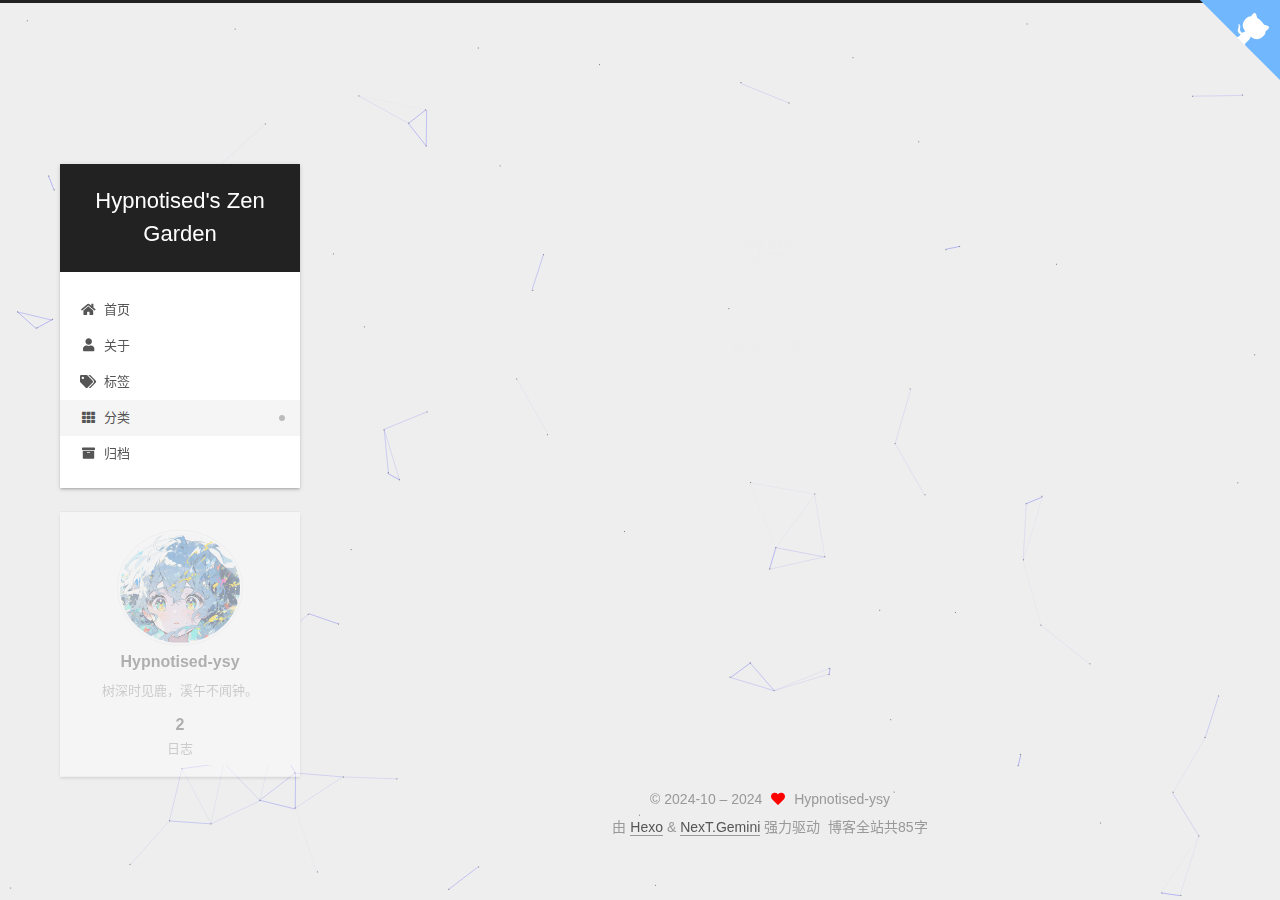
<file: categories/index.html>
<!DOCTYPE html>
<html lang="zh-CN">
<head>
  <meta charset="UTF-8">
<meta name="viewport" content="width=device-width, initial-scale=1, maximum-scale=2">
<meta name="theme-color" content="#222">
<meta name="generator" content="Hexo 7.3.0">
  <link rel="apple-touch-icon" sizes="180x180" href="/images/apple-touch-icon-next.png">
  <link rel="icon" type="image/png" sizes="32x32" href="/images/favicon-32x32-next.png">
  <link rel="icon" type="image/png" sizes="16x16" href="/images/favicon-16x16-next.png">
  <link rel="mask-icon" href="/images/logo.svg" color="#222">

<link rel="stylesheet" href="/css/main.css">


<link rel="stylesheet" href="/lib/font-awesome/css/all.min.css">

<script id="hexo-configurations">
    var NexT = window.NexT || {};
    var CONFIG = {"hostname":"example.com","root":"/","scheme":"Gemini","version":"7.8.0","exturl":false,"sidebar":{"position":"left","display":"post","padding":18,"offset":12,"onmobile":false},"copycode":{"enable":false,"show_result":false,"style":null},"back2top":{"enable":true,"sidebar":false,"scrollpercent":false},"bookmark":{"enable":false,"color":"#222","save":"auto"},"fancybox":false,"mediumzoom":false,"lazyload":false,"pangu":false,"comments":{"style":"tabs","active":null,"storage":true,"lazyload":false,"nav":null},"algolia":{"hits":{"per_page":10},"labels":{"input_placeholder":"Search for Posts","hits_empty":"We didn't find any results for the search: ${query}","hits_stats":"${hits} results found in ${time} ms"}},"localsearch":{"enable":false,"trigger":"auto","top_n_per_article":1,"unescape":false,"preload":false},"motion":{"enable":true,"async":false,"transition":{"post_block":"fadeIn","post_header":"slideDownIn","post_body":"slideDownIn","coll_header":"slideLeftIn","sidebar":"slideUpIn"}}};
  </script>

  <meta name="description" content="树深时见鹿，溪午不闻钟。">
<meta property="og:type" content="website">
<meta property="og:title" content="分类">
<meta property="og:url" content="http://example.com/categories/index.html">
<meta property="og:site_name" content="Hypnotised&#39;s Zen Garden">
<meta property="og:description" content="树深时见鹿，溪午不闻钟。">
<meta property="og:locale" content="zh_CN">
<meta property="article:published_time" content="2024-10-15T14:00:45.000Z">
<meta property="article:modified_time" content="2024-10-15T14:02:16.873Z">
<meta property="article:author" content="Hypnotised-ysy">
<meta name="twitter:card" content="summary">

<link rel="canonical" href="http://example.com/categories/">


<script id="page-configurations">
  // https://hexo.io/docs/variables.html
  CONFIG.page = {
    sidebar: "",
    isHome : false,
    isPost : false,
    lang   : 'zh-CN'
  };
</script>

  <title>分类 | Hypnotised's Zen Garden
</title>
  






  <noscript>
  <style>
  .use-motion .brand,
  .use-motion .menu-item,
  .sidebar-inner,
  .use-motion .post-block,
  .use-motion .pagination,
  .use-motion .comments,
  .use-motion .post-header,
  .use-motion .post-body,
  .use-motion .collection-header { opacity: initial; }

  .use-motion .site-title,
  .use-motion .site-subtitle {
    opacity: initial;
    top: initial;
  }

  .use-motion .logo-line-before i { left: initial; }
  .use-motion .logo-line-after i { right: initial; }
  </style>
</noscript>

</head>

<body itemscope itemtype="http://schema.org/WebPage">
  <div class="container use-motion">
    <div class="headband"></div>
    <a target="_blank" rel="noopener" href="https://github.com/Hypn0tised-ysy" class="github-corner" aria-label="View source on GitHub"><svg width="80" height="80" viewBox="0 0 250 250" style="fill:#70B7FD; color:#fff; position: absolute; top: 0; border: 0; right: 0;" aria-hidden="true"><path d="M0,0 L115,115 L130,115 L142,142 L250,250 L250,0 Z"></path><path d="M128.3,109.0 C113.8,99.7 119.0,89.6 119.0,89.6 C122.0,82.7 120.5,78.6 120.5,78.6 C119.2,72.0 123.4,76.3 123.4,76.3 C127.3,80.9 125.5,87.3 125.5,87.3 C122.9,97.6 130.6,101.9 134.4,103.2" fill="currentColor" style="transform-origin: 130px 106px;" class="octo-arm"></path><path d="M115.0,115.0 C114.9,115.1 118.7,116.5 119.8,115.4 L133.7,101.6 C136.9,99.2 139.9,98.4 142.2,98.6 C133.8,88.0 127.5,74.4 143.8,58.0 C148.5,53.4 154.0,51.2 159.7,51.0 C160.3,49.4 163.2,43.6 171.4,40.1 C171.4,40.1 176.1,42.5 178.8,56.2 C183.1,58.6 187.2,61.8 190.9,65.4 C194.5,69.0 197.7,73.2 200.1,77.6 C213.8,80.2 216.3,84.9 216.3,84.9 C212.7,93.1 206.9,96.0 205.4,96.6 C205.1,102.4 203.0,107.8 198.3,112.5 C181.9,128.9 168.3,122.5 157.7,114.1 C157.9,116.9 156.7,120.9 152.7,124.9 L141.0,136.5 C139.8,137.7 141.6,141.9 141.8,141.8 Z" fill="currentColor" class="octo-body"></path></svg></a><style>.github-corner:hover .octo-arm{animation:octocat-wave 560ms ease-in-out}@keyframes octocat-wave{0%,100%{transform:rotate(0)}20%,60%{transform:rotate(-25deg)}40%,80%{transform:rotate(10deg)}}@media (max-width:500px){.github-corner:hover .octo-arm{animation:none}.github-corner .octo-arm{animation:octocat-wave 560ms ease-in-out}}</style>
      <svg> <!-- This line is incomplete, ensure the SVG tag is properly closed. --> </svg>
    </a>
    <header class="header" itemscope itemtype="http://schema.org/WPHeader">
      <div class="header-inner">
        <div class="site-brand-container">
  <div class="site-nav-toggle">
    <div class="toggle" aria-label="切换导航栏">
      <span class="toggle-line toggle-line-first"></span>
      <span class="toggle-line toggle-line-middle"></span>
      <span class="toggle-line toggle-line-last"></span>
    </div>
  </div>

  <div class="site-meta">

    <a href="/" class="brand" rel="start">
      <span class="logo-line-before"><i></i></span>
      <h1 class="site-title">Hypnotised's Zen Garden</h1>
      <span class="logo-line-after"><i></i></span>
    </a>
  </div>

  <div class="site-nav-right">
    <div class="toggle popup-trigger">
    </div>
  </div>
</div>




<nav class="site-nav">
  <ul id="menu" class="main-menu menu">
        <li class="menu-item menu-item-home">

    <a href="/" rel="section"><i class="fa fa-home fa-fw"></i>首页</a>

  </li>
        <li class="menu-item menu-item-about">

    <a href="/about/" rel="section"><i class="fa fa-user fa-fw"></i>关于</a>

  </li>
        <li class="menu-item menu-item-tags">

    <a href="/tags/" rel="section"><i class="fa fa-tags fa-fw"></i>标签</a>

  </li>
        <li class="menu-item menu-item-categories">

    <a href="/categories/" rel="section"><i class="fa fa-th fa-fw"></i>分类</a>

  </li>
        <li class="menu-item menu-item-archives">

    <a href="/archives/" rel="section"><i class="fa fa-archive fa-fw"></i>归档</a>

  </li>
  </ul>
</nav>





      </div>
    </header>

    
  <div class="back-to-top">
    <i class="fa fa-arrow-up"></i>
    <span>0%</span>
  </div>


    <main class="main">
      <div class="main-inner">
        <div class="content-wrap">
          
  
  

          <div class="content page posts-expand">
            

    
    
    
    <div class="post-block" lang="zh-CN">
      <header class="post-header">

<h1 class="post-title" itemprop="name headline">分类
</h1>

<div class="post-meta">
  

</div>

</header>

      
      
      
      <div class="post-body">
          <div class="category-all-page">
            <div class="category-all-title">
              暂无分类
            </div>
            <div class="category-all">
              
            </div>
          </div>
        
      </div>
      
      
      
    </div>
    

    
    
    


          </div>
          

<script>
  window.addEventListener('tabs:register', () => {
    let { activeClass } = CONFIG.comments;
    if (CONFIG.comments.storage) {
      activeClass = localStorage.getItem('comments_active') || activeClass;
    }
    if (activeClass) {
      let activeTab = document.querySelector(`a[href="#comment-${activeClass}"]`);
      if (activeTab) {
        activeTab.click();
      }
    }
  });
  if (CONFIG.comments.storage) {
    window.addEventListener('tabs:click', event => {
      if (!event.target.matches('.tabs-comment .tab-content .tab-pane')) return;
      let commentClass = event.target.classList[1];
      localStorage.setItem('comments_active', commentClass);
    });
  }
</script>

        </div>
          
  
  <div class="toggle sidebar-toggle">
    <span class="toggle-line toggle-line-first"></span>
    <span class="toggle-line toggle-line-middle"></span>
    <span class="toggle-line toggle-line-last"></span>
  </div>

  <aside class="sidebar">
    <div class="sidebar-inner">

      <ul class="sidebar-nav motion-element">
        <li class="sidebar-nav-toc">
          文章目录
        </li>
        <li class="sidebar-nav-overview">
          站点概览
        </li>
      </ul>

      <!--noindex-->
      <div class="post-toc-wrap sidebar-panel">
      </div>
      <!--/noindex-->

      <div class="site-overview-wrap sidebar-panel">
        <div class="site-author motion-element" itemprop="author" itemscope itemtype="http://schema.org/Person">
    <img class="site-author-image" itemprop="image" alt="Hypnotised-ysy"
      src="/images/avatar.jpg">
  <p class="site-author-name" itemprop="name">Hypnotised-ysy</p>
  <div class="site-description" itemprop="description">树深时见鹿，溪午不闻钟。</div>
</div>
<div class="site-state-wrap motion-element">
  <nav class="site-state">
      <div class="site-state-item site-state-posts">
          <a href="/archives/">
        
          <span class="site-state-item-count">2</span>
          <span class="site-state-item-name">日志</span>
        </a>
      </div>
  </nav>
</div>



      </div>

    </div>
  </aside>
  <div id="sidebar-dimmer"></div>


      </div>
    </main>

    <footer class="footer">
      <div class="footer-inner">
        

        

<div class="copyright">
  
  &copy; 2024-10 – 
  <span itemprop="copyrightYear">2024</span>
  <span class="with-love">
    <i class="fa fa-heart"></i>
  </span>
  <span class="author" itemprop="copyrightHolder">Hypnotised-ysy</span>
</div>
  <div class="powered-by">由 <a href="https://hexo.io/" class="theme-link" rel="noopener" target="_blank">Hexo</a> & <a href="https://theme-next.org/" class="theme-link" rel="noopener" target="_blank">NexT.Gemini</a> 强力驱动
  </div>
<div class="theme-info">
  <div class="powered-by"></div>
  <span class="post-count">博客全站共85字</span>
</div>

        








      </div>
    </footer>
  </div>

  
  
  <script color='0,0,255' opacity='0.5' zIndex='-1' count='99' src="/lib/canvas-nest/canvas-nest.min.js"></script>
  <script src="/lib/anime.min.js"></script>
  <script src="/lib/velocity/velocity.min.js"></script>
  <script src="/lib/velocity/velocity.ui.min.js"></script>

<script src="/js/utils.js"></script>

<script src="/js/motion.js"></script>


<script src="/js/schemes/pisces.js"></script>


<script src="/js/next-boot.js"></script>


  <script defer src="/lib/three/three.min.js"></script>


  















  

  

</body>
</html>
</file>
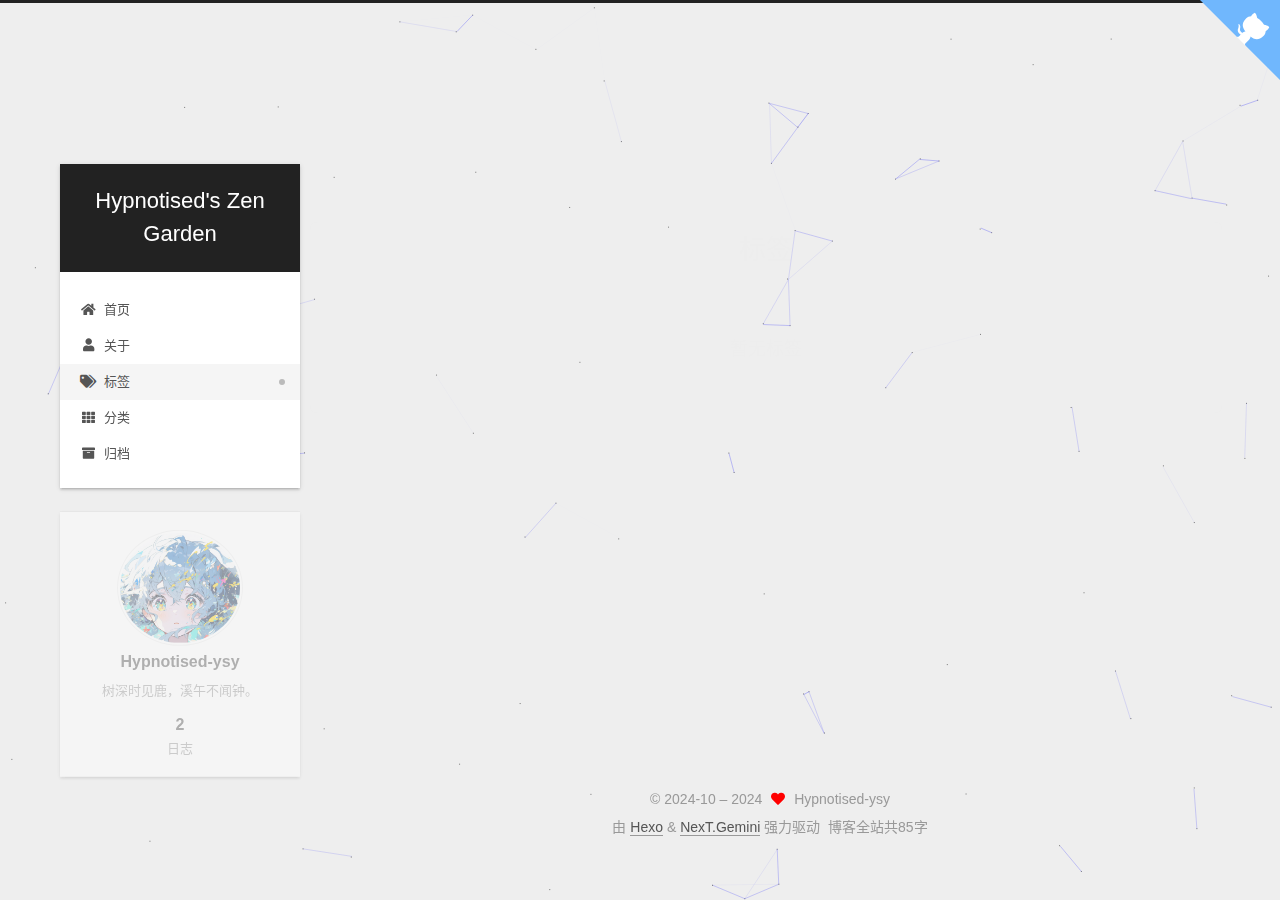
<file: tags/index.html>
<!DOCTYPE html>
<html lang="zh-CN">
<head>
  <meta charset="UTF-8">
<meta name="viewport" content="width=device-width, initial-scale=1, maximum-scale=2">
<meta name="theme-color" content="#222">
<meta name="generator" content="Hexo 7.3.0">
  <link rel="apple-touch-icon" sizes="180x180" href="/images/apple-touch-icon-next.png">
  <link rel="icon" type="image/png" sizes="32x32" href="/images/favicon-32x32-next.png">
  <link rel="icon" type="image/png" sizes="16x16" href="/images/favicon-16x16-next.png">
  <link rel="mask-icon" href="/images/logo.svg" color="#222">

<link rel="stylesheet" href="/css/main.css">


<link rel="stylesheet" href="/lib/font-awesome/css/all.min.css">

<script id="hexo-configurations">
    var NexT = window.NexT || {};
    var CONFIG = {"hostname":"example.com","root":"/","scheme":"Gemini","version":"7.8.0","exturl":false,"sidebar":{"position":"left","display":"post","padding":18,"offset":12,"onmobile":false},"copycode":{"enable":false,"show_result":false,"style":null},"back2top":{"enable":true,"sidebar":false,"scrollpercent":false},"bookmark":{"enable":false,"color":"#222","save":"auto"},"fancybox":false,"mediumzoom":false,"lazyload":false,"pangu":false,"comments":{"style":"tabs","active":null,"storage":true,"lazyload":false,"nav":null},"algolia":{"hits":{"per_page":10},"labels":{"input_placeholder":"Search for Posts","hits_empty":"We didn't find any results for the search: ${query}","hits_stats":"${hits} results found in ${time} ms"}},"localsearch":{"enable":false,"trigger":"auto","top_n_per_article":1,"unescape":false,"preload":false},"motion":{"enable":true,"async":false,"transition":{"post_block":"fadeIn","post_header":"slideDownIn","post_body":"slideDownIn","coll_header":"slideLeftIn","sidebar":"slideUpIn"}}};
  </script>

  <meta name="description" content="树深时见鹿，溪午不闻钟。">
<meta property="og:type" content="website">
<meta property="og:title" content="标签">
<meta property="og:url" content="http://example.com/tags/index.html">
<meta property="og:site_name" content="Hypnotised&#39;s Zen Garden">
<meta property="og:description" content="树深时见鹿，溪午不闻钟。">
<meta property="og:locale" content="zh_CN">
<meta property="article:published_time" content="2024-10-15T14:00:34.000Z">
<meta property="article:modified_time" content="2024-10-15T14:04:15.496Z">
<meta property="article:author" content="Hypnotised-ysy">
<meta name="twitter:card" content="summary">

<link rel="canonical" href="http://example.com/tags/">


<script id="page-configurations">
  // https://hexo.io/docs/variables.html
  CONFIG.page = {
    sidebar: "",
    isHome : false,
    isPost : false,
    lang   : 'zh-CN'
  };
</script>

  <title>标签 | Hypnotised's Zen Garden
</title>
  






  <noscript>
  <style>
  .use-motion .brand,
  .use-motion .menu-item,
  .sidebar-inner,
  .use-motion .post-block,
  .use-motion .pagination,
  .use-motion .comments,
  .use-motion .post-header,
  .use-motion .post-body,
  .use-motion .collection-header { opacity: initial; }

  .use-motion .site-title,
  .use-motion .site-subtitle {
    opacity: initial;
    top: initial;
  }

  .use-motion .logo-line-before i { left: initial; }
  .use-motion .logo-line-after i { right: initial; }
  </style>
</noscript>

</head>

<body itemscope itemtype="http://schema.org/WebPage">
  <div class="container use-motion">
    <div class="headband"></div>
    <a target="_blank" rel="noopener" href="https://github.com/Hypn0tised-ysy" class="github-corner" aria-label="View source on GitHub"><svg width="80" height="80" viewBox="0 0 250 250" style="fill:#70B7FD; color:#fff; position: absolute; top: 0; border: 0; right: 0;" aria-hidden="true"><path d="M0,0 L115,115 L130,115 L142,142 L250,250 L250,0 Z"></path><path d="M128.3,109.0 C113.8,99.7 119.0,89.6 119.0,89.6 C122.0,82.7 120.5,78.6 120.5,78.6 C119.2,72.0 123.4,76.3 123.4,76.3 C127.3,80.9 125.5,87.3 125.5,87.3 C122.9,97.6 130.6,101.9 134.4,103.2" fill="currentColor" style="transform-origin: 130px 106px;" class="octo-arm"></path><path d="M115.0,115.0 C114.9,115.1 118.7,116.5 119.8,115.4 L133.7,101.6 C136.9,99.2 139.9,98.4 142.2,98.6 C133.8,88.0 127.5,74.4 143.8,58.0 C148.5,53.4 154.0,51.2 159.7,51.0 C160.3,49.4 163.2,43.6 171.4,40.1 C171.4,40.1 176.1,42.5 178.8,56.2 C183.1,58.6 187.2,61.8 190.9,65.4 C194.5,69.0 197.7,73.2 200.1,77.6 C213.8,80.2 216.3,84.9 216.3,84.9 C212.7,93.1 206.9,96.0 205.4,96.6 C205.1,102.4 203.0,107.8 198.3,112.5 C181.9,128.9 168.3,122.5 157.7,114.1 C157.9,116.9 156.7,120.9 152.7,124.9 L141.0,136.5 C139.8,137.7 141.6,141.9 141.8,141.8 Z" fill="currentColor" class="octo-body"></path></svg></a><style>.github-corner:hover .octo-arm{animation:octocat-wave 560ms ease-in-out}@keyframes octocat-wave{0%,100%{transform:rotate(0)}20%,60%{transform:rotate(-25deg)}40%,80%{transform:rotate(10deg)}}@media (max-width:500px){.github-corner:hover .octo-arm{animation:none}.github-corner .octo-arm{animation:octocat-wave 560ms ease-in-out}}</style>
      <svg> <!-- This line is incomplete, ensure the SVG tag is properly closed. --> </svg>
    </a>
    <header class="header" itemscope itemtype="http://schema.org/WPHeader">
      <div class="header-inner">
        <div class="site-brand-container">
  <div class="site-nav-toggle">
    <div class="toggle" aria-label="切换导航栏">
      <span class="toggle-line toggle-line-first"></span>
      <span class="toggle-line toggle-line-middle"></span>
      <span class="toggle-line toggle-line-last"></span>
    </div>
  </div>

  <div class="site-meta">

    <a href="/" class="brand" rel="start">
      <span class="logo-line-before"><i></i></span>
      <h1 class="site-title">Hypnotised's Zen Garden</h1>
      <span class="logo-line-after"><i></i></span>
    </a>
  </div>

  <div class="site-nav-right">
    <div class="toggle popup-trigger">
    </div>
  </div>
</div>




<nav class="site-nav">
  <ul id="menu" class="main-menu menu">
        <li class="menu-item menu-item-home">

    <a href="/" rel="section"><i class="fa fa-home fa-fw"></i>首页</a>

  </li>
        <li class="menu-item menu-item-about">

    <a href="/about/" rel="section"><i class="fa fa-user fa-fw"></i>关于</a>

  </li>
        <li class="menu-item menu-item-tags">

    <a href="/tags/" rel="section"><i class="fa fa-tags fa-fw"></i>标签</a>

  </li>
        <li class="menu-item menu-item-categories">

    <a href="/categories/" rel="section"><i class="fa fa-th fa-fw"></i>分类</a>

  </li>
        <li class="menu-item menu-item-archives">

    <a href="/archives/" rel="section"><i class="fa fa-archive fa-fw"></i>归档</a>

  </li>
  </ul>
</nav>





      </div>
    </header>

    
  <div class="back-to-top">
    <i class="fa fa-arrow-up"></i>
    <span>0%</span>
  </div>


    <main class="main">
      <div class="main-inner">
        <div class="content-wrap">
          
  
  

          <div class="content page posts-expand">
            

    
    
    
    <div class="post-block" lang="zh-CN">
      <header class="post-header">

<h1 class="post-title" itemprop="name headline">标签
</h1>

<div class="post-meta">
  

</div>

</header>

      
      
      
      <div class="post-body">
          <div class="tag-cloud">
            <div class="tag-cloud-title">
              暂无标签
            </div>
            <div class="tag-cloud-tags">
              
            </div>
          </div>
        
      </div>
      
      
      
    </div>
    

    
    
    


          </div>
          

<script>
  window.addEventListener('tabs:register', () => {
    let { activeClass } = CONFIG.comments;
    if (CONFIG.comments.storage) {
      activeClass = localStorage.getItem('comments_active') || activeClass;
    }
    if (activeClass) {
      let activeTab = document.querySelector(`a[href="#comment-${activeClass}"]`);
      if (activeTab) {
        activeTab.click();
      }
    }
  });
  if (CONFIG.comments.storage) {
    window.addEventListener('tabs:click', event => {
      if (!event.target.matches('.tabs-comment .tab-content .tab-pane')) return;
      let commentClass = event.target.classList[1];
      localStorage.setItem('comments_active', commentClass);
    });
  }
</script>

        </div>
          
  
  <div class="toggle sidebar-toggle">
    <span class="toggle-line toggle-line-first"></span>
    <span class="toggle-line toggle-line-middle"></span>
    <span class="toggle-line toggle-line-last"></span>
  </div>

  <aside class="sidebar">
    <div class="sidebar-inner">

      <ul class="sidebar-nav motion-element">
        <li class="sidebar-nav-toc">
          文章目录
        </li>
        <li class="sidebar-nav-overview">
          站点概览
        </li>
      </ul>

      <!--noindex-->
      <div class="post-toc-wrap sidebar-panel">
      </div>
      <!--/noindex-->

      <div class="site-overview-wrap sidebar-panel">
        <div class="site-author motion-element" itemprop="author" itemscope itemtype="http://schema.org/Person">
    <img class="site-author-image" itemprop="image" alt="Hypnotised-ysy"
      src="/images/avatar.jpg">
  <p class="site-author-name" itemprop="name">Hypnotised-ysy</p>
  <div class="site-description" itemprop="description">树深时见鹿，溪午不闻钟。</div>
</div>
<div class="site-state-wrap motion-element">
  <nav class="site-state">
      <div class="site-state-item site-state-posts">
          <a href="/archives/">
        
          <span class="site-state-item-count">2</span>
          <span class="site-state-item-name">日志</span>
        </a>
      </div>
  </nav>
</div>



      </div>

    </div>
  </aside>
  <div id="sidebar-dimmer"></div>


      </div>
    </main>

    <footer class="footer">
      <div class="footer-inner">
        

        

<div class="copyright">
  
  &copy; 2024-10 – 
  <span itemprop="copyrightYear">2024</span>
  <span class="with-love">
    <i class="fa fa-heart"></i>
  </span>
  <span class="author" itemprop="copyrightHolder">Hypnotised-ysy</span>
</div>
  <div class="powered-by">由 <a href="https://hexo.io/" class="theme-link" rel="noopener" target="_blank">Hexo</a> & <a href="https://theme-next.org/" class="theme-link" rel="noopener" target="_blank">NexT.Gemini</a> 强力驱动
  </div>
<div class="theme-info">
  <div class="powered-by"></div>
  <span class="post-count">博客全站共85字</span>
</div>

        








      </div>
    </footer>
  </div>

  
  
  <script color='0,0,255' opacity='0.5' zIndex='-1' count='99' src="/lib/canvas-nest/canvas-nest.min.js"></script>
  <script src="/lib/anime.min.js"></script>
  <script src="/lib/velocity/velocity.min.js"></script>
  <script src="/lib/velocity/velocity.ui.min.js"></script>

<script src="/js/utils.js"></script>

<script src="/js/motion.js"></script>


<script src="/js/schemes/pisces.js"></script>


<script src="/js/next-boot.js"></script>


  <script defer src="/lib/three/three.min.js"></script>


  















  

  

</body>
</html>
</file>
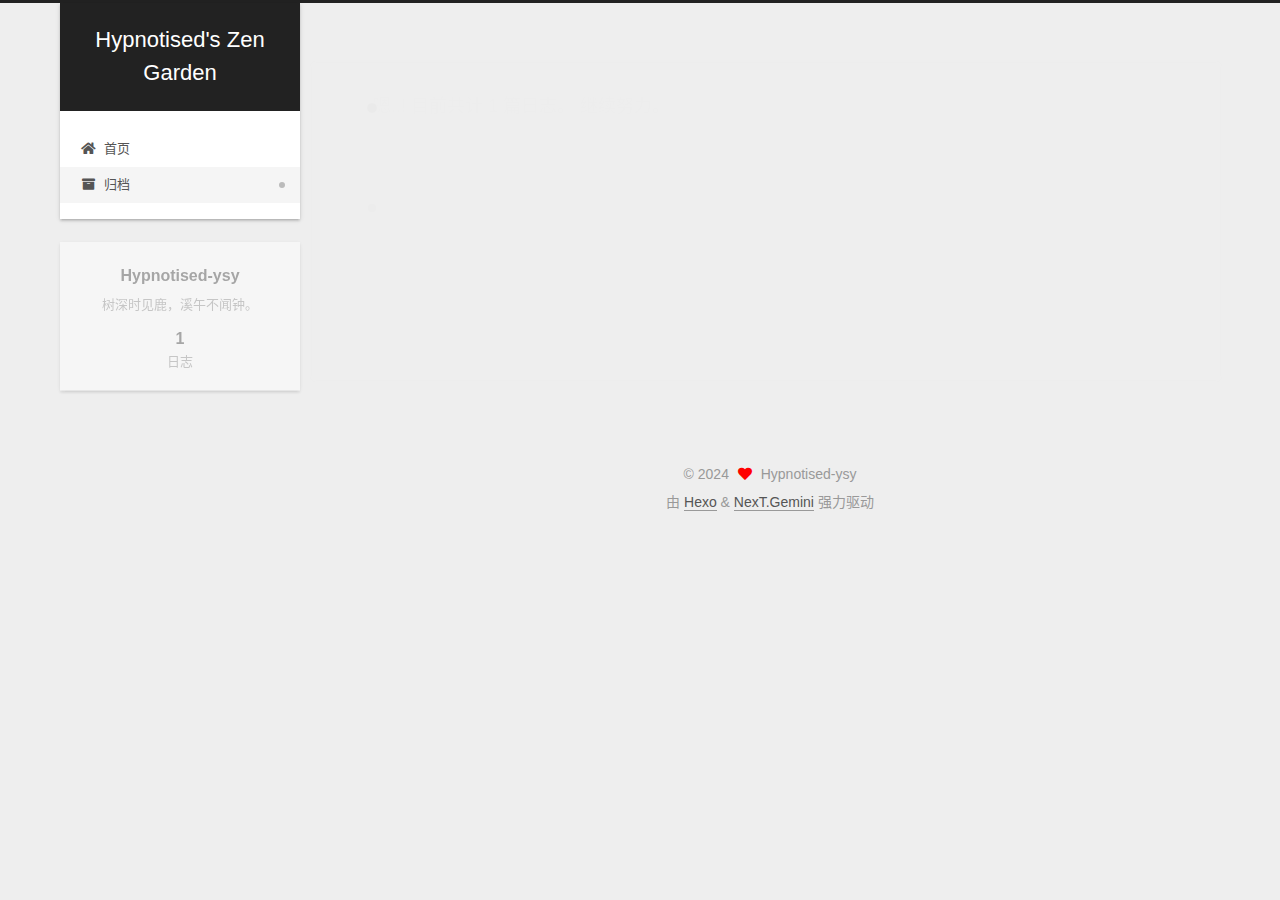
<file: archives/2024/index.html>
<!DOCTYPE html>
<html lang="zh-CN">
<head>
  <meta charset="UTF-8">
<meta name="viewport" content="width=device-width, initial-scale=1, maximum-scale=2">
<meta name="theme-color" content="#222">
<meta name="generator" content="Hexo 7.3.0">
  <link rel="apple-touch-icon" sizes="180x180" href="/images/apple-touch-icon-next.png">
  <link rel="icon" type="image/png" sizes="32x32" href="/images/favicon-32x32-next.png">
  <link rel="icon" type="image/png" sizes="16x16" href="/images/favicon-16x16-next.png">
  <link rel="mask-icon" href="/images/logo.svg" color="#222">

<link rel="stylesheet" href="/css/main.css">


<link rel="stylesheet" href="/lib/font-awesome/css/all.min.css">

<script id="hexo-configurations">
    var NexT = window.NexT || {};
    var CONFIG = {"hostname":"example.com","root":"/","scheme":"Gemini","version":"7.8.0","exturl":false,"sidebar":{"position":"left","display":"post","padding":18,"offset":12,"onmobile":false},"copycode":{"enable":false,"show_result":false,"style":null},"back2top":{"enable":true,"sidebar":false,"scrollpercent":false},"bookmark":{"enable":false,"color":"#222","save":"auto"},"fancybox":false,"mediumzoom":false,"lazyload":false,"pangu":false,"comments":{"style":"tabs","active":null,"storage":true,"lazyload":false,"nav":null},"algolia":{"hits":{"per_page":10},"labels":{"input_placeholder":"Search for Posts","hits_empty":"We didn't find any results for the search: ${query}","hits_stats":"${hits} results found in ${time} ms"}},"localsearch":{"enable":false,"trigger":"auto","top_n_per_article":1,"unescape":false,"preload":false},"motion":{"enable":true,"async":false,"transition":{"post_block":"fadeIn","post_header":"slideDownIn","post_body":"slideDownIn","coll_header":"slideLeftIn","sidebar":"slideUpIn"}}};
  </script>

  <meta name="description" content="树深时见鹿，溪午不闻钟。">
<meta property="og:type" content="website">
<meta property="og:title" content="Hypnotised&#39;s Zen Garden">
<meta property="og:url" content="http://example.com/archives/2024/index.html">
<meta property="og:site_name" content="Hypnotised&#39;s Zen Garden">
<meta property="og:description" content="树深时见鹿，溪午不闻钟。">
<meta property="og:locale" content="zh_CN">
<meta property="article:author" content="Hypnotised-ysy">
<meta name="twitter:card" content="summary">

<link rel="canonical" href="http://example.com/archives/2024/">


<script id="page-configurations">
  // https://hexo.io/docs/variables.html
  CONFIG.page = {
    sidebar: "",
    isHome : false,
    isPost : false,
    lang   : 'zh-CN'
  };
</script>

  <title>归档 | Hypnotised's Zen Garden</title>
  






  <noscript>
  <style>
  .use-motion .brand,
  .use-motion .menu-item,
  .sidebar-inner,
  .use-motion .post-block,
  .use-motion .pagination,
  .use-motion .comments,
  .use-motion .post-header,
  .use-motion .post-body,
  .use-motion .collection-header { opacity: initial; }

  .use-motion .site-title,
  .use-motion .site-subtitle {
    opacity: initial;
    top: initial;
  }

  .use-motion .logo-line-before i { left: initial; }
  .use-motion .logo-line-after i { right: initial; }
  </style>
</noscript>

</head>

<body itemscope itemtype="http://schema.org/WebPage">
  <div class="container use-motion">
    <div class="headband"></div>

    <header class="header" itemscope itemtype="http://schema.org/WPHeader">
      <div class="header-inner"><div class="site-brand-container">
  <div class="site-nav-toggle">
    <div class="toggle" aria-label="切换导航栏">
      <span class="toggle-line toggle-line-first"></span>
      <span class="toggle-line toggle-line-middle"></span>
      <span class="toggle-line toggle-line-last"></span>
    </div>
  </div>

  <div class="site-meta">

    <a href="/" class="brand" rel="start">
      <span class="logo-line-before"><i></i></span>
      <h1 class="site-title">Hypnotised's Zen Garden</h1>
      <span class="logo-line-after"><i></i></span>
    </a>
  </div>

  <div class="site-nav-right">
    <div class="toggle popup-trigger">
    </div>
  </div>
</div>




<nav class="site-nav">
  <ul id="menu" class="main-menu menu">
        <li class="menu-item menu-item-home">

    <a href="/" rel="section"><i class="fa fa-home fa-fw"></i>首页</a>

  </li>
        <li class="menu-item menu-item-archives">

    <a href="/archives/" rel="section"><i class="fa fa-archive fa-fw"></i>归档</a>

  </li>
  </ul>
</nav>




</div>
    </header>

    
  <div class="back-to-top">
    <i class="fa fa-arrow-up"></i>
    <span>0%</span>
  </div>


    <main class="main">
      <div class="main-inner">
        <div class="content-wrap">
          

          <div class="content archive">
            

  
  
  
  <div class="post-block">
    <div class="posts-collapse">
      <div class="collection-title">
        <span class="collection-header">嗯..! 目前共计 1 篇日志。 继续努力。</span>
      </div>

      
    <div class="collection-year">
      <span class="collection-header">2024</span>
    </div>

  <article itemscope itemtype="http://schema.org/Article">
    <header class="post-header">

      <div class="post-meta">
        <time itemprop="dateCreated"
              datetime="2024-10-15T00:06:18+08:00"
              content="2024-10-15">
          10-15
        </time>
      </div>

      <div class="post-title">
          <a class="post-title-link" href="/2024/10/15/hello-world/" itemprop="url">
            <span itemprop="name">Hello World</span>
          </a>
      </div>

    </header>
  </article>


    </div>
  </div>
  
  
  

  



          </div>
          

<script>
  window.addEventListener('tabs:register', () => {
    let { activeClass } = CONFIG.comments;
    if (CONFIG.comments.storage) {
      activeClass = localStorage.getItem('comments_active') || activeClass;
    }
    if (activeClass) {
      let activeTab = document.querySelector(`a[href="#comment-${activeClass}"]`);
      if (activeTab) {
        activeTab.click();
      }
    }
  });
  if (CONFIG.comments.storage) {
    window.addEventListener('tabs:click', event => {
      if (!event.target.matches('.tabs-comment .tab-content .tab-pane')) return;
      let commentClass = event.target.classList[1];
      localStorage.setItem('comments_active', commentClass);
    });
  }
</script>

        </div>
          
  
  <div class="toggle sidebar-toggle">
    <span class="toggle-line toggle-line-first"></span>
    <span class="toggle-line toggle-line-middle"></span>
    <span class="toggle-line toggle-line-last"></span>
  </div>

  <aside class="sidebar">
    <div class="sidebar-inner">

      <ul class="sidebar-nav motion-element">
        <li class="sidebar-nav-toc">
          文章目录
        </li>
        <li class="sidebar-nav-overview">
          站点概览
        </li>
      </ul>

      <!--noindex-->
      <div class="post-toc-wrap sidebar-panel">
      </div>
      <!--/noindex-->

      <div class="site-overview-wrap sidebar-panel">
        <div class="site-author motion-element" itemprop="author" itemscope itemtype="http://schema.org/Person">
  <p class="site-author-name" itemprop="name">Hypnotised-ysy</p>
  <div class="site-description" itemprop="description">树深时见鹿，溪午不闻钟。</div>
</div>
<div class="site-state-wrap motion-element">
  <nav class="site-state">
      <div class="site-state-item site-state-posts">
          <a href="/archives/">
        
          <span class="site-state-item-count">1</span>
          <span class="site-state-item-name">日志</span>
        </a>
      </div>
  </nav>
</div>



      </div>

    </div>
  </aside>
  <div id="sidebar-dimmer"></div>


      </div>
    </main>

    <footer class="footer">
      <div class="footer-inner">
        

        

<div class="copyright">
  
  &copy; 
  <span itemprop="copyrightYear">2024</span>
  <span class="with-love">
    <i class="fa fa-heart"></i>
  </span>
  <span class="author" itemprop="copyrightHolder">Hypnotised-ysy</span>
</div>
  <div class="powered-by">由 <a href="https://hexo.io/" class="theme-link" rel="noopener" target="_blank">Hexo</a> & <a href="https://theme-next.org/" class="theme-link" rel="noopener" target="_blank">NexT.Gemini</a> 强力驱动
  </div>

        








      </div>
    </footer>
  </div>

  
  <script src="/lib/anime.min.js"></script>
  <script src="/lib/velocity/velocity.min.js"></script>
  <script src="/lib/velocity/velocity.ui.min.js"></script>

<script src="/js/utils.js"></script>

<script src="/js/motion.js"></script>


<script src="/js/schemes/pisces.js"></script>


<script src="/js/next-boot.js"></script>




  















  

  

</body>
</html>
</file>
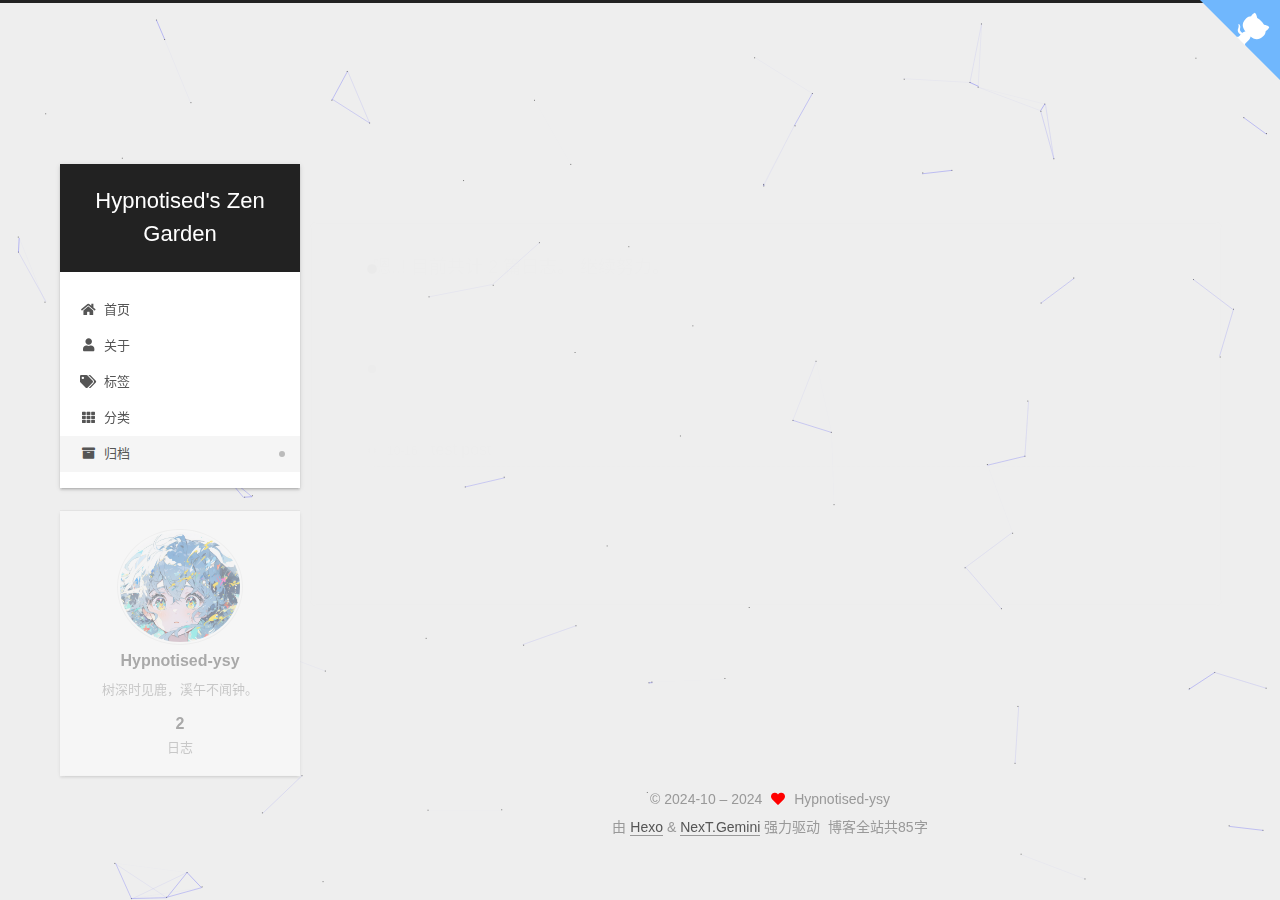
<file: archives/2024/10/index.html>
<!DOCTYPE html>
<html lang="zh-CN">
<head>
  <meta charset="UTF-8">
<meta name="viewport" content="width=device-width, initial-scale=1, maximum-scale=2">
<meta name="theme-color" content="#222">
<meta name="generator" content="Hexo 7.3.0">
  <link rel="apple-touch-icon" sizes="180x180" href="/images/apple-touch-icon-next.png">
  <link rel="icon" type="image/png" sizes="32x32" href="/images/favicon-32x32-next.png">
  <link rel="icon" type="image/png" sizes="16x16" href="/images/favicon-16x16-next.png">
  <link rel="mask-icon" href="/images/logo.svg" color="#222">

<link rel="stylesheet" href="/css/main.css">


<link rel="stylesheet" href="/lib/font-awesome/css/all.min.css">

<script id="hexo-configurations">
    var NexT = window.NexT || {};
    var CONFIG = {"hostname":"example.com","root":"/","scheme":"Gemini","version":"7.8.0","exturl":false,"sidebar":{"position":"left","display":"post","padding":18,"offset":12,"onmobile":false},"copycode":{"enable":false,"show_result":false,"style":null},"back2top":{"enable":true,"sidebar":false,"scrollpercent":false},"bookmark":{"enable":false,"color":"#222","save":"auto"},"fancybox":false,"mediumzoom":false,"lazyload":false,"pangu":false,"comments":{"style":"tabs","active":null,"storage":true,"lazyload":false,"nav":null},"algolia":{"hits":{"per_page":10},"labels":{"input_placeholder":"Search for Posts","hits_empty":"We didn't find any results for the search: ${query}","hits_stats":"${hits} results found in ${time} ms"}},"localsearch":{"enable":false,"trigger":"auto","top_n_per_article":1,"unescape":false,"preload":false},"motion":{"enable":true,"async":false,"transition":{"post_block":"fadeIn","post_header":"slideDownIn","post_body":"slideDownIn","coll_header":"slideLeftIn","sidebar":"slideUpIn"}}};
  </script>

  <meta name="description" content="树深时见鹿，溪午不闻钟。">
<meta property="og:type" content="website">
<meta property="og:title" content="Hypnotised&#39;s Zen Garden">
<meta property="og:url" content="http://example.com/archives/2024/10/index.html">
<meta property="og:site_name" content="Hypnotised&#39;s Zen Garden">
<meta property="og:description" content="树深时见鹿，溪午不闻钟。">
<meta property="og:locale" content="zh_CN">
<meta property="article:author" content="Hypnotised-ysy">
<meta name="twitter:card" content="summary">

<link rel="canonical" href="http://example.com/archives/2024/10/">


<script id="page-configurations">
  // https://hexo.io/docs/variables.html
  CONFIG.page = {
    sidebar: "",
    isHome : false,
    isPost : false,
    lang   : 'zh-CN'
  };
</script>

  <title>归档 | Hypnotised's Zen Garden</title>
  






  <noscript>
  <style>
  .use-motion .brand,
  .use-motion .menu-item,
  .sidebar-inner,
  .use-motion .post-block,
  .use-motion .pagination,
  .use-motion .comments,
  .use-motion .post-header,
  .use-motion .post-body,
  .use-motion .collection-header { opacity: initial; }

  .use-motion .site-title,
  .use-motion .site-subtitle {
    opacity: initial;
    top: initial;
  }

  .use-motion .logo-line-before i { left: initial; }
  .use-motion .logo-line-after i { right: initial; }
  </style>
</noscript>

</head>

<body itemscope itemtype="http://schema.org/WebPage">
  <div class="container use-motion">
    <div class="headband"></div>
    <a target="_blank" rel="noopener" href="https://github.com/Hypn0tised-ysy" class="github-corner" aria-label="View source on GitHub"><svg width="80" height="80" viewBox="0 0 250 250" style="fill:#70B7FD; color:#fff; position: absolute; top: 0; border: 0; right: 0;" aria-hidden="true"><path d="M0,0 L115,115 L130,115 L142,142 L250,250 L250,0 Z"></path><path d="M128.3,109.0 C113.8,99.7 119.0,89.6 119.0,89.6 C122.0,82.7 120.5,78.6 120.5,78.6 C119.2,72.0 123.4,76.3 123.4,76.3 C127.3,80.9 125.5,87.3 125.5,87.3 C122.9,97.6 130.6,101.9 134.4,103.2" fill="currentColor" style="transform-origin: 130px 106px;" class="octo-arm"></path><path d="M115.0,115.0 C114.9,115.1 118.7,116.5 119.8,115.4 L133.7,101.6 C136.9,99.2 139.9,98.4 142.2,98.6 C133.8,88.0 127.5,74.4 143.8,58.0 C148.5,53.4 154.0,51.2 159.7,51.0 C160.3,49.4 163.2,43.6 171.4,40.1 C171.4,40.1 176.1,42.5 178.8,56.2 C183.1,58.6 187.2,61.8 190.9,65.4 C194.5,69.0 197.7,73.2 200.1,77.6 C213.8,80.2 216.3,84.9 216.3,84.9 C212.7,93.1 206.9,96.0 205.4,96.6 C205.1,102.4 203.0,107.8 198.3,112.5 C181.9,128.9 168.3,122.5 157.7,114.1 C157.9,116.9 156.7,120.9 152.7,124.9 L141.0,136.5 C139.8,137.7 141.6,141.9 141.8,141.8 Z" fill="currentColor" class="octo-body"></path></svg></a><style>.github-corner:hover .octo-arm{animation:octocat-wave 560ms ease-in-out}@keyframes octocat-wave{0%,100%{transform:rotate(0)}20%,60%{transform:rotate(-25deg)}40%,80%{transform:rotate(10deg)}}@media (max-width:500px){.github-corner:hover .octo-arm{animation:none}.github-corner .octo-arm{animation:octocat-wave 560ms ease-in-out}}</style>
      <svg> <!-- This line is incomplete, ensure the SVG tag is properly closed. --> </svg>
    </a>
    <header class="header" itemscope itemtype="http://schema.org/WPHeader">
      <div class="header-inner">
        <div class="site-brand-container">
  <div class="site-nav-toggle">
    <div class="toggle" aria-label="切换导航栏">
      <span class="toggle-line toggle-line-first"></span>
      <span class="toggle-line toggle-line-middle"></span>
      <span class="toggle-line toggle-line-last"></span>
    </div>
  </div>

  <div class="site-meta">

    <a href="/" class="brand" rel="start">
      <span class="logo-line-before"><i></i></span>
      <h1 class="site-title">Hypnotised's Zen Garden</h1>
      <span class="logo-line-after"><i></i></span>
    </a>
  </div>

  <div class="site-nav-right">
    <div class="toggle popup-trigger">
    </div>
  </div>
</div>




<nav class="site-nav">
  <ul id="menu" class="main-menu menu">
        <li class="menu-item menu-item-home">

    <a href="/" rel="section"><i class="fa fa-home fa-fw"></i>首页</a>

  </li>
        <li class="menu-item menu-item-about">

    <a href="/about/" rel="section"><i class="fa fa-user fa-fw"></i>关于</a>

  </li>
        <li class="menu-item menu-item-tags">

    <a href="/tags/" rel="section"><i class="fa fa-tags fa-fw"></i>标签</a>

  </li>
        <li class="menu-item menu-item-categories">

    <a href="/categories/" rel="section"><i class="fa fa-th fa-fw"></i>分类</a>

  </li>
        <li class="menu-item menu-item-archives">

    <a href="/archives/" rel="section"><i class="fa fa-archive fa-fw"></i>归档</a>

  </li>
  </ul>
</nav>





      </div>
    </header>

    
  <div class="back-to-top">
    <i class="fa fa-arrow-up"></i>
    <span>0%</span>
  </div>


    <main class="main">
      <div class="main-inner">
        <div class="content-wrap">
          

          <div class="content archive">
            

  
  
  
  <div class="post-block">
    <div class="posts-collapse">
      <div class="collection-title">
        <span class="collection-header">嗯..! 目前共计 2 篇日志。 继续努力。</span>
      </div>

      
    <div class="collection-year">
      <span class="collection-header">2024</span>
    </div>

  <article itemscope itemtype="http://schema.org/Article">
    <header class="post-header">

      <div class="post-meta">
        <time itemprop="dateCreated"
              datetime="2024-10-16T00:41:49+08:00"
              content="2024-10-16">
          10-16
        </time>
      </div>

      <div class="post-title">
          <a class="post-title-link" href="/2024/10/16/test-post/" itemprop="url">
            <span itemprop="name">test post</span>
          </a>
      </div>

    </header>
  </article>

  <article itemscope itemtype="http://schema.org/Article">
    <header class="post-header">

      <div class="post-meta">
        <time itemprop="dateCreated"
              datetime="2024-10-15T09:44:21+08:00"
              content="2024-10-15">
          10-15
        </time>
      </div>

      <div class="post-title">
          <a class="post-title-link" href="/2024/10/15/hello-world/" itemprop="url">
            <span itemprop="name">Hello World</span>
          </a>
      </div>

    </header>
  </article>


    </div>
  </div>
  
  
  

  



          </div>
          

<script>
  window.addEventListener('tabs:register', () => {
    let { activeClass } = CONFIG.comments;
    if (CONFIG.comments.storage) {
      activeClass = localStorage.getItem('comments_active') || activeClass;
    }
    if (activeClass) {
      let activeTab = document.querySelector(`a[href="#comment-${activeClass}"]`);
      if (activeTab) {
        activeTab.click();
      }
    }
  });
  if (CONFIG.comments.storage) {
    window.addEventListener('tabs:click', event => {
      if (!event.target.matches('.tabs-comment .tab-content .tab-pane')) return;
      let commentClass = event.target.classList[1];
      localStorage.setItem('comments_active', commentClass);
    });
  }
</script>

        </div>
          
  
  <div class="toggle sidebar-toggle">
    <span class="toggle-line toggle-line-first"></span>
    <span class="toggle-line toggle-line-middle"></span>
    <span class="toggle-line toggle-line-last"></span>
  </div>

  <aside class="sidebar">
    <div class="sidebar-inner">

      <ul class="sidebar-nav motion-element">
        <li class="sidebar-nav-toc">
          文章目录
        </li>
        <li class="sidebar-nav-overview">
          站点概览
        </li>
      </ul>

      <!--noindex-->
      <div class="post-toc-wrap sidebar-panel">
      </div>
      <!--/noindex-->

      <div class="site-overview-wrap sidebar-panel">
        <div class="site-author motion-element" itemprop="author" itemscope itemtype="http://schema.org/Person">
    <img class="site-author-image" itemprop="image" alt="Hypnotised-ysy"
      src="/images/avatar.jpg">
  <p class="site-author-name" itemprop="name">Hypnotised-ysy</p>
  <div class="site-description" itemprop="description">树深时见鹿，溪午不闻钟。</div>
</div>
<div class="site-state-wrap motion-element">
  <nav class="site-state">
      <div class="site-state-item site-state-posts">
          <a href="/archives/">
        
          <span class="site-state-item-count">2</span>
          <span class="site-state-item-name">日志</span>
        </a>
      </div>
  </nav>
</div>



      </div>

    </div>
  </aside>
  <div id="sidebar-dimmer"></div>


      </div>
    </main>

    <footer class="footer">
      <div class="footer-inner">
        

        

<div class="copyright">
  
  &copy; 2024-10 – 
  <span itemprop="copyrightYear">2024</span>
  <span class="with-love">
    <i class="fa fa-heart"></i>
  </span>
  <span class="author" itemprop="copyrightHolder">Hypnotised-ysy</span>
</div>
  <div class="powered-by">由 <a href="https://hexo.io/" class="theme-link" rel="noopener" target="_blank">Hexo</a> & <a href="https://theme-next.org/" class="theme-link" rel="noopener" target="_blank">NexT.Gemini</a> 强力驱动
  </div>
<div class="theme-info">
  <div class="powered-by"></div>
  <span class="post-count">博客全站共85字</span>
</div>

        








      </div>
    </footer>
  </div>

  
  
  <script color='0,0,255' opacity='0.5' zIndex='-1' count='99' src="/lib/canvas-nest/canvas-nest.min.js"></script>
  <script src="/lib/anime.min.js"></script>
  <script src="/lib/velocity/velocity.min.js"></script>
  <script src="/lib/velocity/velocity.ui.min.js"></script>

<script src="/js/utils.js"></script>

<script src="/js/motion.js"></script>


<script src="/js/schemes/pisces.js"></script>


<script src="/js/next-boot.js"></script>


  <script defer src="/lib/three/three.min.js"></script>


  















  

  

</body>
</html>
</file>
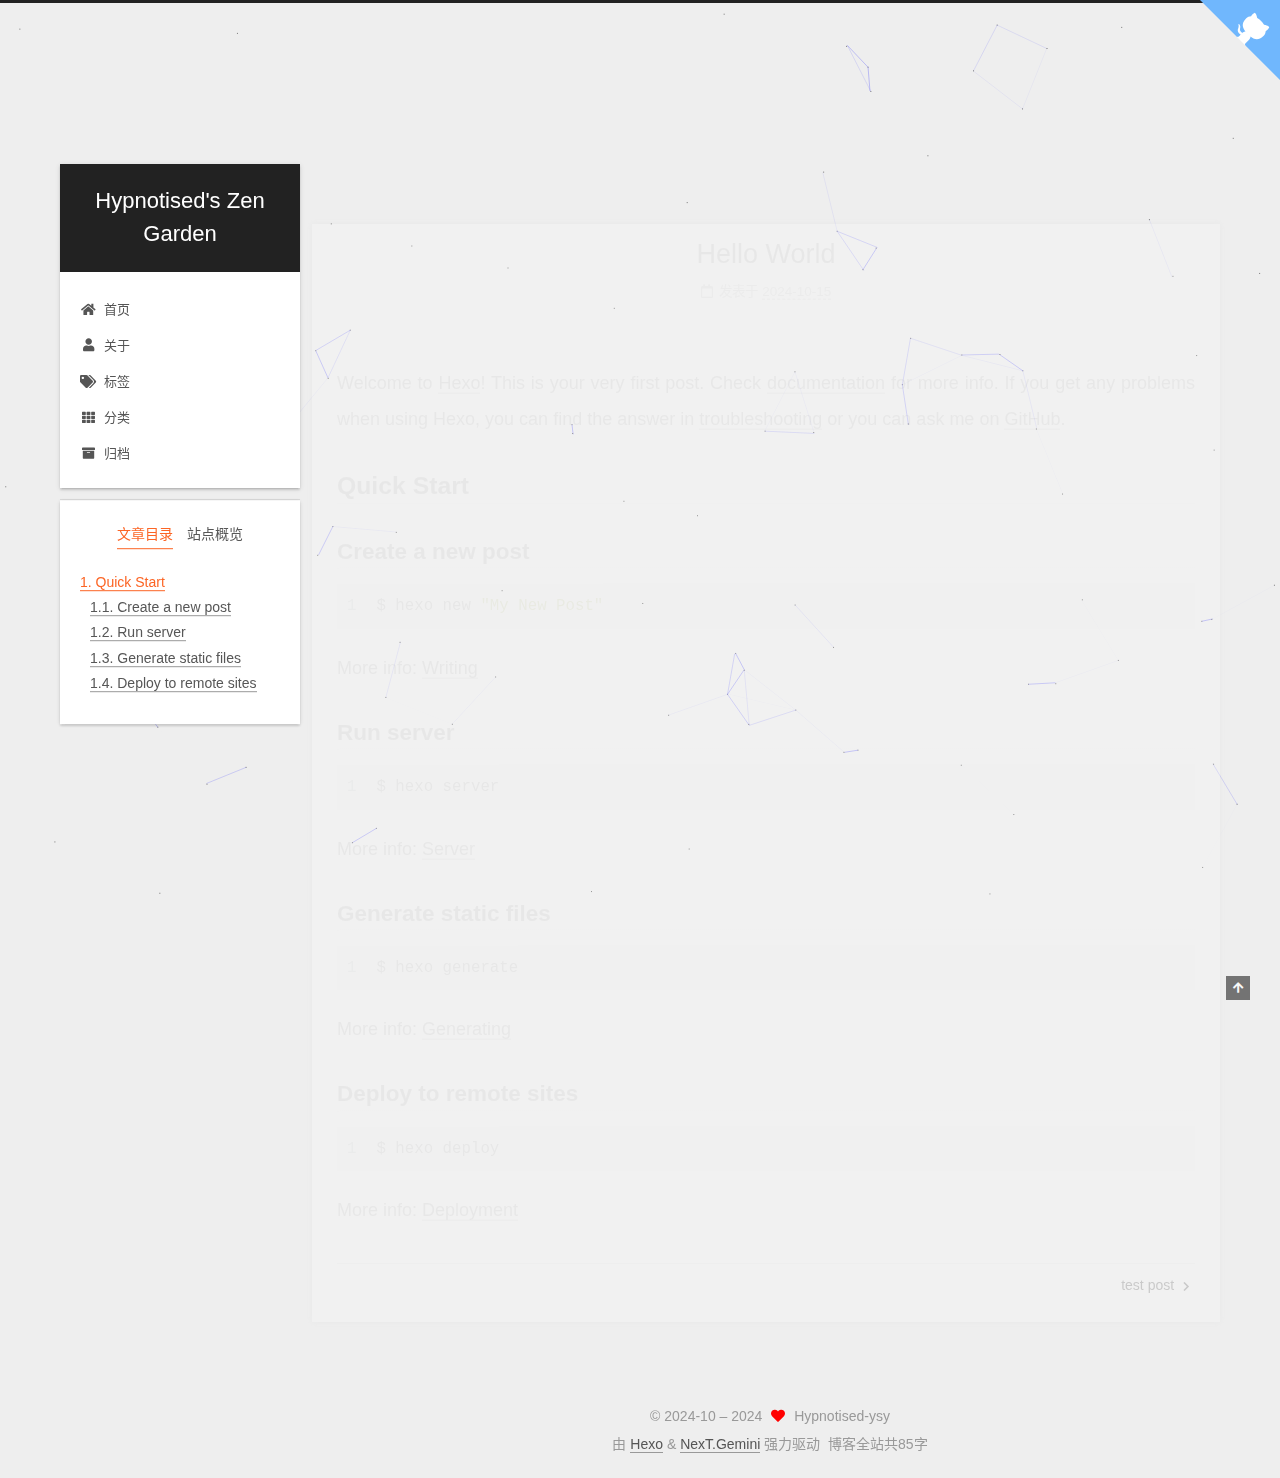
<file: 2024/10/15/hello-world/index.html>
<!DOCTYPE html>
<html lang="zh-CN">
<head>
  <meta charset="UTF-8">
<meta name="viewport" content="width=device-width, initial-scale=1, maximum-scale=2">
<meta name="theme-color" content="#222">
<meta name="generator" content="Hexo 7.3.0">
  <link rel="apple-touch-icon" sizes="180x180" href="/images/apple-touch-icon-next.png">
  <link rel="icon" type="image/png" sizes="32x32" href="/images/favicon-32x32-next.png">
  <link rel="icon" type="image/png" sizes="16x16" href="/images/favicon-16x16-next.png">
  <link rel="mask-icon" href="/images/logo.svg" color="#222">

<link rel="stylesheet" href="/css/main.css">


<link rel="stylesheet" href="/lib/font-awesome/css/all.min.css">

<script id="hexo-configurations">
    var NexT = window.NexT || {};
    var CONFIG = {"hostname":"example.com","root":"/","scheme":"Gemini","version":"7.8.0","exturl":false,"sidebar":{"position":"left","display":"post","padding":18,"offset":12,"onmobile":false},"copycode":{"enable":false,"show_result":false,"style":null},"back2top":{"enable":true,"sidebar":false,"scrollpercent":false},"bookmark":{"enable":false,"color":"#222","save":"auto"},"fancybox":false,"mediumzoom":false,"lazyload":false,"pangu":false,"comments":{"style":"tabs","active":null,"storage":true,"lazyload":false,"nav":null},"algolia":{"hits":{"per_page":10},"labels":{"input_placeholder":"Search for Posts","hits_empty":"We didn't find any results for the search: ${query}","hits_stats":"${hits} results found in ${time} ms"}},"localsearch":{"enable":false,"trigger":"auto","top_n_per_article":1,"unescape":false,"preload":false},"motion":{"enable":true,"async":false,"transition":{"post_block":"fadeIn","post_header":"slideDownIn","post_body":"slideDownIn","coll_header":"slideLeftIn","sidebar":"slideUpIn"}}};
  </script>

  <meta name="description" content="Welcome to Hexo! This is your very first post. Check documentation for more info. If you get any problems when using Hexo, you can find the answer in troubleshooting or you can ask me on GitHub. Quick">
<meta property="og:type" content="article">
<meta property="og:title" content="Hello World">
<meta property="og:url" content="http://example.com/2024/10/15/hello-world/index.html">
<meta property="og:site_name" content="Hypnotised&#39;s Zen Garden">
<meta property="og:description" content="Welcome to Hexo! This is your very first post. Check documentation for more info. If you get any problems when using Hexo, you can find the answer in troubleshooting or you can ask me on GitHub. Quick">
<meta property="og:locale" content="zh_CN">
<meta property="article:published_time" content="2024-10-15T01:44:21.459Z">
<meta property="article:modified_time" content="2024-10-15T01:44:21.459Z">
<meta property="article:author" content="Hypnotised-ysy">
<meta name="twitter:card" content="summary">

<link rel="canonical" href="http://example.com/2024/10/15/hello-world/">


<script id="page-configurations">
  // https://hexo.io/docs/variables.html
  CONFIG.page = {
    sidebar: "",
    isHome : false,
    isPost : true,
    lang   : 'zh-CN'
  };
</script>

  <title>Hello World | Hypnotised's Zen Garden</title>
  






  <noscript>
  <style>
  .use-motion .brand,
  .use-motion .menu-item,
  .sidebar-inner,
  .use-motion .post-block,
  .use-motion .pagination,
  .use-motion .comments,
  .use-motion .post-header,
  .use-motion .post-body,
  .use-motion .collection-header { opacity: initial; }

  .use-motion .site-title,
  .use-motion .site-subtitle {
    opacity: initial;
    top: initial;
  }

  .use-motion .logo-line-before i { left: initial; }
  .use-motion .logo-line-after i { right: initial; }
  </style>
</noscript>

</head>

<body itemscope itemtype="http://schema.org/WebPage">
  <div class="container use-motion">
    <div class="headband"></div>
    <a target="_blank" rel="noopener" href="https://github.com/Hypn0tised-ysy" class="github-corner" aria-label="View source on GitHub"><svg width="80" height="80" viewBox="0 0 250 250" style="fill:#70B7FD; color:#fff; position: absolute; top: 0; border: 0; right: 0;" aria-hidden="true"><path d="M0,0 L115,115 L130,115 L142,142 L250,250 L250,0 Z"></path><path d="M128.3,109.0 C113.8,99.7 119.0,89.6 119.0,89.6 C122.0,82.7 120.5,78.6 120.5,78.6 C119.2,72.0 123.4,76.3 123.4,76.3 C127.3,80.9 125.5,87.3 125.5,87.3 C122.9,97.6 130.6,101.9 134.4,103.2" fill="currentColor" style="transform-origin: 130px 106px;" class="octo-arm"></path><path d="M115.0,115.0 C114.9,115.1 118.7,116.5 119.8,115.4 L133.7,101.6 C136.9,99.2 139.9,98.4 142.2,98.6 C133.8,88.0 127.5,74.4 143.8,58.0 C148.5,53.4 154.0,51.2 159.7,51.0 C160.3,49.4 163.2,43.6 171.4,40.1 C171.4,40.1 176.1,42.5 178.8,56.2 C183.1,58.6 187.2,61.8 190.9,65.4 C194.5,69.0 197.7,73.2 200.1,77.6 C213.8,80.2 216.3,84.9 216.3,84.9 C212.7,93.1 206.9,96.0 205.4,96.6 C205.1,102.4 203.0,107.8 198.3,112.5 C181.9,128.9 168.3,122.5 157.7,114.1 C157.9,116.9 156.7,120.9 152.7,124.9 L141.0,136.5 C139.8,137.7 141.6,141.9 141.8,141.8 Z" fill="currentColor" class="octo-body"></path></svg></a><style>.github-corner:hover .octo-arm{animation:octocat-wave 560ms ease-in-out}@keyframes octocat-wave{0%,100%{transform:rotate(0)}20%,60%{transform:rotate(-25deg)}40%,80%{transform:rotate(10deg)}}@media (max-width:500px){.github-corner:hover .octo-arm{animation:none}.github-corner .octo-arm{animation:octocat-wave 560ms ease-in-out}}</style>
      <svg> <!-- This line is incomplete, ensure the SVG tag is properly closed. --> </svg>
    </a>
    <header class="header" itemscope itemtype="http://schema.org/WPHeader">
      <div class="header-inner">
        <div class="site-brand-container">
  <div class="site-nav-toggle">
    <div class="toggle" aria-label="切换导航栏">
      <span class="toggle-line toggle-line-first"></span>
      <span class="toggle-line toggle-line-middle"></span>
      <span class="toggle-line toggle-line-last"></span>
    </div>
  </div>

  <div class="site-meta">

    <a href="/" class="brand" rel="start">
      <span class="logo-line-before"><i></i></span>
      <h1 class="site-title">Hypnotised's Zen Garden</h1>
      <span class="logo-line-after"><i></i></span>
    </a>
  </div>

  <div class="site-nav-right">
    <div class="toggle popup-trigger">
    </div>
  </div>
</div>




<nav class="site-nav">
  <ul id="menu" class="main-menu menu">
        <li class="menu-item menu-item-home">

    <a href="/" rel="section"><i class="fa fa-home fa-fw"></i>首页</a>

  </li>
        <li class="menu-item menu-item-about">

    <a href="/about/" rel="section"><i class="fa fa-user fa-fw"></i>关于</a>

  </li>
        <li class="menu-item menu-item-tags">

    <a href="/tags/" rel="section"><i class="fa fa-tags fa-fw"></i>标签</a>

  </li>
        <li class="menu-item menu-item-categories">

    <a href="/categories/" rel="section"><i class="fa fa-th fa-fw"></i>分类</a>

  </li>
        <li class="menu-item menu-item-archives">

    <a href="/archives/" rel="section"><i class="fa fa-archive fa-fw"></i>归档</a>

  </li>
  </ul>
</nav>





      </div>
    </header>

    
  <div class="back-to-top">
    <i class="fa fa-arrow-up"></i>
    <span>0%</span>
  </div>


    <main class="main">
      <div class="main-inner">
        <div class="content-wrap">
          

          <div class="content post posts-expand">
            

    
  
  
  <article itemscope itemtype="http://schema.org/Article" class="post-block" lang="zh-CN">
    <link itemprop="mainEntityOfPage" href="http://example.com/2024/10/15/hello-world/">

    <span hidden itemprop="author" itemscope itemtype="http://schema.org/Person">
      <meta itemprop="image" content="/images/avatar.jpg">
      <meta itemprop="name" content="Hypnotised-ysy">
      <meta itemprop="description" content="树深时见鹿，溪午不闻钟。">
    </span>

    <span hidden itemprop="publisher" itemscope itemtype="http://schema.org/Organization">
      <meta itemprop="name" content="Hypnotised's Zen Garden">
    </span>
      <header class="post-header">
        <h1 class="post-title" itemprop="name headline">
          Hello World
        </h1>

        <div class="post-meta">
            <span class="post-meta-item">
              <span class="post-meta-item-icon">
                <i class="far fa-calendar"></i>
              </span>
              <span class="post-meta-item-text">发表于</span>

              <time title="创建时间：2024-10-15 09:44:21" itemprop="dateCreated datePublished" datetime="2024-10-15T09:44:21+08:00">2024-10-15</time>
            </span>

          

        </div>
      </header>

    
    
    
    <div class="post-body" itemprop="articleBody">

      
        <p>Welcome to <a target="_blank" rel="noopener" href="https://hexo.io/">Hexo</a>! This is your very first post. Check <a target="_blank" rel="noopener" href="https://hexo.io/docs/">documentation</a> for more info. If you get any problems when using Hexo, you can find the answer in <a target="_blank" rel="noopener" href="https://hexo.io/docs/troubleshooting.html">troubleshooting</a> or you can ask me on <a target="_blank" rel="noopener" href="https://github.com/hexojs/hexo/issues">GitHub</a>.</p>
<h2 id="Quick-Start"><a href="#Quick-Start" class="headerlink" title="Quick Start"></a>Quick Start</h2><h3 id="Create-a-new-post"><a href="#Create-a-new-post" class="headerlink" title="Create a new post"></a>Create a new post</h3><figure class="highlight bash"><table><tr><td class="gutter"><pre><span class="line">1</span><br></pre></td><td class="code"><pre><span class="line">$ hexo new <span class="string">&quot;My New Post&quot;</span></span><br></pre></td></tr></table></figure>

<p>More info: <a target="_blank" rel="noopener" href="https://hexo.io/docs/writing.html">Writing</a></p>
<h3 id="Run-server"><a href="#Run-server" class="headerlink" title="Run server"></a>Run server</h3><figure class="highlight bash"><table><tr><td class="gutter"><pre><span class="line">1</span><br></pre></td><td class="code"><pre><span class="line">$ hexo server</span><br></pre></td></tr></table></figure>

<p>More info: <a target="_blank" rel="noopener" href="https://hexo.io/docs/server.html">Server</a></p>
<h3 id="Generate-static-files"><a href="#Generate-static-files" class="headerlink" title="Generate static files"></a>Generate static files</h3><figure class="highlight bash"><table><tr><td class="gutter"><pre><span class="line">1</span><br></pre></td><td class="code"><pre><span class="line">$ hexo generate</span><br></pre></td></tr></table></figure>

<p>More info: <a target="_blank" rel="noopener" href="https://hexo.io/docs/generating.html">Generating</a></p>
<h3 id="Deploy-to-remote-sites"><a href="#Deploy-to-remote-sites" class="headerlink" title="Deploy to remote sites"></a>Deploy to remote sites</h3><figure class="highlight bash"><table><tr><td class="gutter"><pre><span class="line">1</span><br></pre></td><td class="code"><pre><span class="line">$ hexo deploy</span><br></pre></td></tr></table></figure>

<p>More info: <a target="_blank" rel="noopener" href="https://hexo.io/docs/one-command-deployment.html">Deployment</a></p>

    </div>

    
    
    

      <footer class="post-footer">

        


        
    <div class="post-nav">
      <div class="post-nav-item"></div>
      <div class="post-nav-item">
    <a href="/2024/10/16/test-post/" rel="next" title="test post">
      test post <i class="fa fa-chevron-right"></i>
    </a></div>
    </div>
      </footer>
    
  </article>
  
  
  



          </div>
          

<script>
  window.addEventListener('tabs:register', () => {
    let { activeClass } = CONFIG.comments;
    if (CONFIG.comments.storage) {
      activeClass = localStorage.getItem('comments_active') || activeClass;
    }
    if (activeClass) {
      let activeTab = document.querySelector(`a[href="#comment-${activeClass}"]`);
      if (activeTab) {
        activeTab.click();
      }
    }
  });
  if (CONFIG.comments.storage) {
    window.addEventListener('tabs:click', event => {
      if (!event.target.matches('.tabs-comment .tab-content .tab-pane')) return;
      let commentClass = event.target.classList[1];
      localStorage.setItem('comments_active', commentClass);
    });
  }
</script>

        </div>
          
  
  <div class="toggle sidebar-toggle">
    <span class="toggle-line toggle-line-first"></span>
    <span class="toggle-line toggle-line-middle"></span>
    <span class="toggle-line toggle-line-last"></span>
  </div>

  <aside class="sidebar">
    <div class="sidebar-inner">

      <ul class="sidebar-nav motion-element">
        <li class="sidebar-nav-toc">
          文章目录
        </li>
        <li class="sidebar-nav-overview">
          站点概览
        </li>
      </ul>

      <!--noindex-->
      <div class="post-toc-wrap sidebar-panel">
          <div class="post-toc motion-element"><ol class="nav"><li class="nav-item nav-level-2"><a class="nav-link" href="#Quick-Start"><span class="nav-number">1.</span> <span class="nav-text">Quick Start</span></a><ol class="nav-child"><li class="nav-item nav-level-3"><a class="nav-link" href="#Create-a-new-post"><span class="nav-number">1.1.</span> <span class="nav-text">Create a new post</span></a></li><li class="nav-item nav-level-3"><a class="nav-link" href="#Run-server"><span class="nav-number">1.2.</span> <span class="nav-text">Run server</span></a></li><li class="nav-item nav-level-3"><a class="nav-link" href="#Generate-static-files"><span class="nav-number">1.3.</span> <span class="nav-text">Generate static files</span></a></li><li class="nav-item nav-level-3"><a class="nav-link" href="#Deploy-to-remote-sites"><span class="nav-number">1.4.</span> <span class="nav-text">Deploy to remote sites</span></a></li></ol></li></ol></div>
      </div>
      <!--/noindex-->

      <div class="site-overview-wrap sidebar-panel">
        <div class="site-author motion-element" itemprop="author" itemscope itemtype="http://schema.org/Person">
    <img class="site-author-image" itemprop="image" alt="Hypnotised-ysy"
      src="/images/avatar.jpg">
  <p class="site-author-name" itemprop="name">Hypnotised-ysy</p>
  <div class="site-description" itemprop="description">树深时见鹿，溪午不闻钟。</div>
</div>
<div class="site-state-wrap motion-element">
  <nav class="site-state">
      <div class="site-state-item site-state-posts">
          <a href="/archives/">
        
          <span class="site-state-item-count">2</span>
          <span class="site-state-item-name">日志</span>
        </a>
      </div>
  </nav>
</div>



      </div>

    </div>
  </aside>
  <div id="sidebar-dimmer"></div>


      </div>
    </main>

    <footer class="footer">
      <div class="footer-inner">
        

        

<div class="copyright">
  
  &copy; 2024-10 – 
  <span itemprop="copyrightYear">2024</span>
  <span class="with-love">
    <i class="fa fa-heart"></i>
  </span>
  <span class="author" itemprop="copyrightHolder">Hypnotised-ysy</span>
</div>
  <div class="powered-by">由 <a href="https://hexo.io/" class="theme-link" rel="noopener" target="_blank">Hexo</a> & <a href="https://theme-next.org/" class="theme-link" rel="noopener" target="_blank">NexT.Gemini</a> 强力驱动
  </div>
<div class="theme-info">
  <div class="powered-by"></div>
  <span class="post-count">博客全站共85字</span>
</div>

        








      </div>
    </footer>
  </div>

  
  
  <script color='0,0,255' opacity='0.5' zIndex='-1' count='99' src="/lib/canvas-nest/canvas-nest.min.js"></script>
  <script src="/lib/anime.min.js"></script>
  <script src="/lib/velocity/velocity.min.js"></script>
  <script src="/lib/velocity/velocity.ui.min.js"></script>

<script src="/js/utils.js"></script>

<script src="/js/motion.js"></script>


<script src="/js/schemes/pisces.js"></script>


<script src="/js/next-boot.js"></script>


  <script defer src="/lib/three/three.min.js"></script>


  















  

  

</body>
</html>
</file>
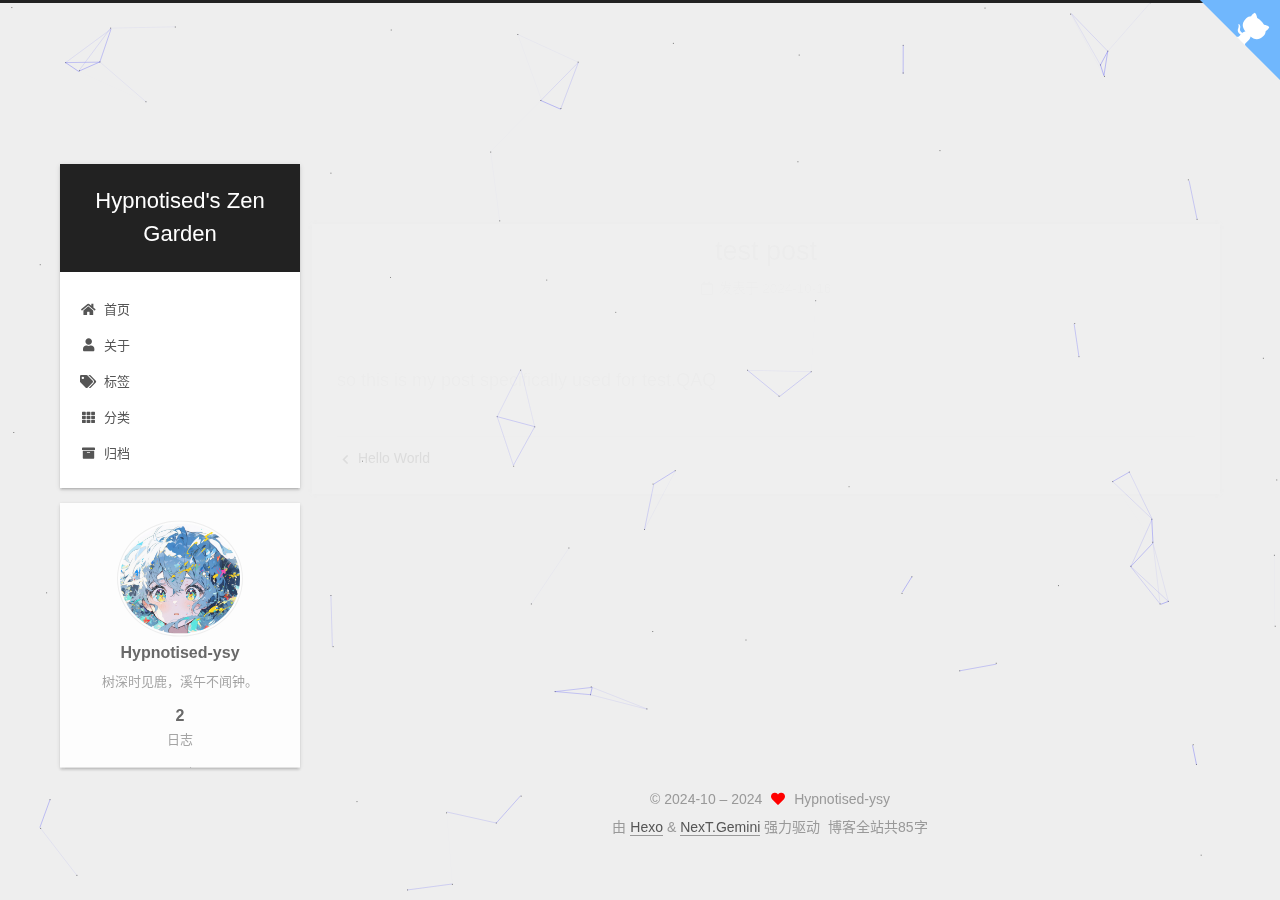
<file: 2024/10/16/test-post/index.html>
<!DOCTYPE html>
<html lang="zh-CN">
<head>
  <meta charset="UTF-8">
<meta name="viewport" content="width=device-width, initial-scale=1, maximum-scale=2">
<meta name="theme-color" content="#222">
<meta name="generator" content="Hexo 7.3.0">
  <link rel="apple-touch-icon" sizes="180x180" href="/images/apple-touch-icon-next.png">
  <link rel="icon" type="image/png" sizes="32x32" href="/images/favicon-32x32-next.png">
  <link rel="icon" type="image/png" sizes="16x16" href="/images/favicon-16x16-next.png">
  <link rel="mask-icon" href="/images/logo.svg" color="#222">

<link rel="stylesheet" href="/css/main.css">


<link rel="stylesheet" href="/lib/font-awesome/css/all.min.css">

<script id="hexo-configurations">
    var NexT = window.NexT || {};
    var CONFIG = {"hostname":"example.com","root":"/","scheme":"Gemini","version":"7.8.0","exturl":false,"sidebar":{"position":"left","display":"post","padding":18,"offset":12,"onmobile":false},"copycode":{"enable":false,"show_result":false,"style":null},"back2top":{"enable":true,"sidebar":false,"scrollpercent":false},"bookmark":{"enable":false,"color":"#222","save":"auto"},"fancybox":false,"mediumzoom":false,"lazyload":false,"pangu":false,"comments":{"style":"tabs","active":null,"storage":true,"lazyload":false,"nav":null},"algolia":{"hits":{"per_page":10},"labels":{"input_placeholder":"Search for Posts","hits_empty":"We didn't find any results for the search: ${query}","hits_stats":"${hits} results found in ${time} ms"}},"localsearch":{"enable":false,"trigger":"auto","top_n_per_article":1,"unescape":false,"preload":false},"motion":{"enable":true,"async":false,"transition":{"post_block":"fadeIn","post_header":"slideDownIn","post_body":"slideDownIn","coll_header":"slideLeftIn","sidebar":"slideUpIn"}}};
  </script>

  <meta name="description" content="so this is my post specifically used for test.QAQ">
<meta property="og:type" content="article">
<meta property="og:title" content="test post">
<meta property="og:url" content="http://example.com/2024/10/16/test-post/index.html">
<meta property="og:site_name" content="Hypnotised&#39;s Zen Garden">
<meta property="og:description" content="so this is my post specifically used for test.QAQ">
<meta property="og:locale" content="zh_CN">
<meta property="article:published_time" content="2024-10-15T16:41:49.000Z">
<meta property="article:modified_time" content="2024-10-15T16:42:33.720Z">
<meta property="article:author" content="Hypnotised-ysy">
<meta name="twitter:card" content="summary">

<link rel="canonical" href="http://example.com/2024/10/16/test-post/">


<script id="page-configurations">
  // https://hexo.io/docs/variables.html
  CONFIG.page = {
    sidebar: "",
    isHome : false,
    isPost : true,
    lang   : 'zh-CN'
  };
</script>

  <title>test post | Hypnotised's Zen Garden</title>
  






  <noscript>
  <style>
  .use-motion .brand,
  .use-motion .menu-item,
  .sidebar-inner,
  .use-motion .post-block,
  .use-motion .pagination,
  .use-motion .comments,
  .use-motion .post-header,
  .use-motion .post-body,
  .use-motion .collection-header { opacity: initial; }

  .use-motion .site-title,
  .use-motion .site-subtitle {
    opacity: initial;
    top: initial;
  }

  .use-motion .logo-line-before i { left: initial; }
  .use-motion .logo-line-after i { right: initial; }
  </style>
</noscript>

</head>

<body itemscope itemtype="http://schema.org/WebPage">
  <div class="container use-motion">
    <div class="headband"></div>
    <a target="_blank" rel="noopener" href="https://github.com/Hypn0tised-ysy" class="github-corner" aria-label="View source on GitHub"><svg width="80" height="80" viewBox="0 0 250 250" style="fill:#70B7FD; color:#fff; position: absolute; top: 0; border: 0; right: 0;" aria-hidden="true"><path d="M0,0 L115,115 L130,115 L142,142 L250,250 L250,0 Z"></path><path d="M128.3,109.0 C113.8,99.7 119.0,89.6 119.0,89.6 C122.0,82.7 120.5,78.6 120.5,78.6 C119.2,72.0 123.4,76.3 123.4,76.3 C127.3,80.9 125.5,87.3 125.5,87.3 C122.9,97.6 130.6,101.9 134.4,103.2" fill="currentColor" style="transform-origin: 130px 106px;" class="octo-arm"></path><path d="M115.0,115.0 C114.9,115.1 118.7,116.5 119.8,115.4 L133.7,101.6 C136.9,99.2 139.9,98.4 142.2,98.6 C133.8,88.0 127.5,74.4 143.8,58.0 C148.5,53.4 154.0,51.2 159.7,51.0 C160.3,49.4 163.2,43.6 171.4,40.1 C171.4,40.1 176.1,42.5 178.8,56.2 C183.1,58.6 187.2,61.8 190.9,65.4 C194.5,69.0 197.7,73.2 200.1,77.6 C213.8,80.2 216.3,84.9 216.3,84.9 C212.7,93.1 206.9,96.0 205.4,96.6 C205.1,102.4 203.0,107.8 198.3,112.5 C181.9,128.9 168.3,122.5 157.7,114.1 C157.9,116.9 156.7,120.9 152.7,124.9 L141.0,136.5 C139.8,137.7 141.6,141.9 141.8,141.8 Z" fill="currentColor" class="octo-body"></path></svg></a><style>.github-corner:hover .octo-arm{animation:octocat-wave 560ms ease-in-out}@keyframes octocat-wave{0%,100%{transform:rotate(0)}20%,60%{transform:rotate(-25deg)}40%,80%{transform:rotate(10deg)}}@media (max-width:500px){.github-corner:hover .octo-arm{animation:none}.github-corner .octo-arm{animation:octocat-wave 560ms ease-in-out}}</style>
      <svg> <!-- This line is incomplete, ensure the SVG tag is properly closed. --> </svg>
    </a>
    <header class="header" itemscope itemtype="http://schema.org/WPHeader">
      <div class="header-inner">
        <div class="site-brand-container">
  <div class="site-nav-toggle">
    <div class="toggle" aria-label="切换导航栏">
      <span class="toggle-line toggle-line-first"></span>
      <span class="toggle-line toggle-line-middle"></span>
      <span class="toggle-line toggle-line-last"></span>
    </div>
  </div>

  <div class="site-meta">

    <a href="/" class="brand" rel="start">
      <span class="logo-line-before"><i></i></span>
      <h1 class="site-title">Hypnotised's Zen Garden</h1>
      <span class="logo-line-after"><i></i></span>
    </a>
  </div>

  <div class="site-nav-right">
    <div class="toggle popup-trigger">
    </div>
  </div>
</div>




<nav class="site-nav">
  <ul id="menu" class="main-menu menu">
        <li class="menu-item menu-item-home">

    <a href="/" rel="section"><i class="fa fa-home fa-fw"></i>首页</a>

  </li>
        <li class="menu-item menu-item-about">

    <a href="/about/" rel="section"><i class="fa fa-user fa-fw"></i>关于</a>

  </li>
        <li class="menu-item menu-item-tags">

    <a href="/tags/" rel="section"><i class="fa fa-tags fa-fw"></i>标签</a>

  </li>
        <li class="menu-item menu-item-categories">

    <a href="/categories/" rel="section"><i class="fa fa-th fa-fw"></i>分类</a>

  </li>
        <li class="menu-item menu-item-archives">

    <a href="/archives/" rel="section"><i class="fa fa-archive fa-fw"></i>归档</a>

  </li>
  </ul>
</nav>





      </div>
    </header>

    
  <div class="back-to-top">
    <i class="fa fa-arrow-up"></i>
    <span>0%</span>
  </div>


    <main class="main">
      <div class="main-inner">
        <div class="content-wrap">
          

          <div class="content post posts-expand">
            

    
  
  
  <article itemscope itemtype="http://schema.org/Article" class="post-block" lang="zh-CN">
    <link itemprop="mainEntityOfPage" href="http://example.com/2024/10/16/test-post/">

    <span hidden itemprop="author" itemscope itemtype="http://schema.org/Person">
      <meta itemprop="image" content="/images/avatar.jpg">
      <meta itemprop="name" content="Hypnotised-ysy">
      <meta itemprop="description" content="树深时见鹿，溪午不闻钟。">
    </span>

    <span hidden itemprop="publisher" itemscope itemtype="http://schema.org/Organization">
      <meta itemprop="name" content="Hypnotised's Zen Garden">
    </span>
      <header class="post-header">
        <h1 class="post-title" itemprop="name headline">
          test post
        </h1>

        <div class="post-meta">
            <span class="post-meta-item">
              <span class="post-meta-item-icon">
                <i class="far fa-calendar"></i>
              </span>
              <span class="post-meta-item-text">发表于</span>
              

              <time title="创建时间：2024-10-16 00:41:49 / 修改时间：00:42:33" itemprop="dateCreated datePublished" datetime="2024-10-16T00:41:49+08:00">2024-10-16</time>
            </span>

          

        </div>
      </header>

    
    
    
    <div class="post-body" itemprop="articleBody">

      
        <p>so this is my post specifically used for test.QAQ</p>

    </div>

    
    
    

      <footer class="post-footer">

        


        
    <div class="post-nav">
      <div class="post-nav-item">
    <a href="/2024/10/15/hello-world/" rel="prev" title="Hello World">
      <i class="fa fa-chevron-left"></i> Hello World
    </a></div>
      <div class="post-nav-item"></div>
    </div>
      </footer>
    
  </article>
  
  
  



          </div>
          

<script>
  window.addEventListener('tabs:register', () => {
    let { activeClass } = CONFIG.comments;
    if (CONFIG.comments.storage) {
      activeClass = localStorage.getItem('comments_active') || activeClass;
    }
    if (activeClass) {
      let activeTab = document.querySelector(`a[href="#comment-${activeClass}"]`);
      if (activeTab) {
        activeTab.click();
      }
    }
  });
  if (CONFIG.comments.storage) {
    window.addEventListener('tabs:click', event => {
      if (!event.target.matches('.tabs-comment .tab-content .tab-pane')) return;
      let commentClass = event.target.classList[1];
      localStorage.setItem('comments_active', commentClass);
    });
  }
</script>

        </div>
          
  
  <div class="toggle sidebar-toggle">
    <span class="toggle-line toggle-line-first"></span>
    <span class="toggle-line toggle-line-middle"></span>
    <span class="toggle-line toggle-line-last"></span>
  </div>

  <aside class="sidebar">
    <div class="sidebar-inner">

      <ul class="sidebar-nav motion-element">
        <li class="sidebar-nav-toc">
          文章目录
        </li>
        <li class="sidebar-nav-overview">
          站点概览
        </li>
      </ul>

      <!--noindex-->
      <div class="post-toc-wrap sidebar-panel">
      </div>
      <!--/noindex-->

      <div class="site-overview-wrap sidebar-panel">
        <div class="site-author motion-element" itemprop="author" itemscope itemtype="http://schema.org/Person">
    <img class="site-author-image" itemprop="image" alt="Hypnotised-ysy"
      src="/images/avatar.jpg">
  <p class="site-author-name" itemprop="name">Hypnotised-ysy</p>
  <div class="site-description" itemprop="description">树深时见鹿，溪午不闻钟。</div>
</div>
<div class="site-state-wrap motion-element">
  <nav class="site-state">
      <div class="site-state-item site-state-posts">
          <a href="/archives/">
        
          <span class="site-state-item-count">2</span>
          <span class="site-state-item-name">日志</span>
        </a>
      </div>
  </nav>
</div>



      </div>

    </div>
  </aside>
  <div id="sidebar-dimmer"></div>


      </div>
    </main>

    <footer class="footer">
      <div class="footer-inner">
        

        

<div class="copyright">
  
  &copy; 2024-10 – 
  <span itemprop="copyrightYear">2024</span>
  <span class="with-love">
    <i class="fa fa-heart"></i>
  </span>
  <span class="author" itemprop="copyrightHolder">Hypnotised-ysy</span>
</div>
  <div class="powered-by">由 <a href="https://hexo.io/" class="theme-link" rel="noopener" target="_blank">Hexo</a> & <a href="https://theme-next.org/" class="theme-link" rel="noopener" target="_blank">NexT.Gemini</a> 强力驱动
  </div>
<div class="theme-info">
  <div class="powered-by"></div>
  <span class="post-count">博客全站共85字</span>
</div>

        








      </div>
    </footer>
  </div>

  
  
  <script color='0,0,255' opacity='0.5' zIndex='-1' count='99' src="/lib/canvas-nest/canvas-nest.min.js"></script>
  <script src="/lib/anime.min.js"></script>
  <script src="/lib/velocity/velocity.min.js"></script>
  <script src="/lib/velocity/velocity.ui.min.js"></script>

<script src="/js/utils.js"></script>

<script src="/js/motion.js"></script>


<script src="/js/schemes/pisces.js"></script>


<script src="/js/next-boot.js"></script>


  <script defer src="/lib/three/three.min.js"></script>


  















  

  

</body>
</html>
</file>
<file: css/main.css>
:root {
  --body-bg-color: #eee;
  --content-bg-color: #fff;
  --card-bg-color: #f5f5f5;
  --text-color: #555;
  --blockquote-color: #666;
  --link-color: #555;
  --link-hover-color: #222;
  --brand-color: #fff;
  --brand-hover-color: #fff;
  --table-row-odd-bg-color: #f9f9f9;
  --table-row-hover-bg-color: #f5f5f5;
  --menu-item-bg-color: #f5f5f5;
  --btn-default-bg: #fff;
  --btn-default-color: #555;
  --btn-default-border-color: #555;
  --btn-default-hover-bg: #222;
  --btn-default-hover-color: #fff;
  --btn-default-hover-border-color: #222;
}
html {
  line-height: 1.15; /* 1 */
  -webkit-text-size-adjust: 100%; /* 2 */
}
body {
  margin: 0;
}
main {
  display: block;
}
h1 {
  font-size: 2em;
  margin: 0.67em 0;
}
hr {
  box-sizing: content-box; /* 1 */
  height: 0; /* 1 */
  overflow: visible; /* 2 */
}
pre {
  font-family: monospace, monospace; /* 1 */
  font-size: 1em; /* 2 */
}
a {
  background: transparent;
}
abbr[title] {
  border-bottom: none; /* 1 */
  text-decoration: underline; /* 2 */
  text-decoration: underline dotted; /* 2 */
}
b,
strong {
  font-weight: bolder;
}
code,
kbd,
samp {
  font-family: monospace, monospace; /* 1 */
  font-size: 1em; /* 2 */
}
small {
  font-size: 80%;
}
sub,
sup {
  font-size: 75%;
  line-height: 0;
  position: relative;
  vertical-align: baseline;
}
sub {
  bottom: -0.25em;
}
sup {
  top: -0.5em;
}
img {
  border-style: none;
}
button,
input,
optgroup,
select,
textarea {
  font-family: inherit; /* 1 */
  font-size: 100%; /* 1 */
  line-height: 1.15; /* 1 */
  margin: 0; /* 2 */
}
button,
input {
/* 1 */
  overflow: visible;
}
button,
select {
/* 1 */
  text-transform: none;
}
button,
[type='button'],
[type='reset'],
[type='submit'] {
  -webkit-appearance: button;
}
button::-moz-focus-inner,
[type='button']::-moz-focus-inner,
[type='reset']::-moz-focus-inner,
[type='submit']::-moz-focus-inner {
  border-style: none;
  padding: 0;
}
button:-moz-focusring,
[type='button']:-moz-focusring,
[type='reset']:-moz-focusring,
[type='submit']:-moz-focusring {
  outline: 1px dotted ButtonText;
}
fieldset {
  padding: 0.35em 0.75em 0.625em;
}
legend {
  box-sizing: border-box; /* 1 */
  color: inherit; /* 2 */
  display: table; /* 1 */
  max-width: 100%; /* 1 */
  padding: 0; /* 3 */
  white-space: normal; /* 1 */
}
progress {
  vertical-align: baseline;
}
textarea {
  overflow: auto;
}
[type='checkbox'],
[type='radio'] {
  box-sizing: border-box; /* 1 */
  padding: 0; /* 2 */
}
[type='number']::-webkit-inner-spin-button,
[type='number']::-webkit-outer-spin-button {
  height: auto;
}
[type='search'] {
  outline-offset: -2px; /* 2 */
  -webkit-appearance: textfield; /* 1 */
}
[type='search']::-webkit-search-decoration {
  -webkit-appearance: none;
}
::-webkit-file-upload-button {
  font: inherit; /* 2 */
  -webkit-appearance: button; /* 1 */
}
details {
  display: block;
}
summary {
  display: list-item;
}
template {
  display: none;
}
[hidden] {
  display: none;
}
::selection {
  background: #262a30;
  color: #eee;
}
html,
body {
  height: 100%;
}
body {
  background: var(--body-bg-color);
  color: var(--text-color);
  font-family: 'Lato', "PingFang SC", "Microsoft YaHei", sans-serif;
  font-size: 1em;
  line-height: 2;
}
@media (max-width: 991px) {
  body {
    padding-left: 0 !important;
    padding-right: 0 !important;
  }
}
h1,
h2,
h3,
h4,
h5,
h6 {
  font-family: 'Lato', "PingFang SC", "Microsoft YaHei", sans-serif;
  font-weight: bold;
  line-height: 1.5;
  margin: 20px 0 15px;
}
h1 {
  font-size: 1.5em;
}
h2 {
  font-size: 1.375em;
}
h3 {
  font-size: 1.25em;
}
h4 {
  font-size: 1.125em;
}
h5 {
  font-size: 1em;
}
h6 {
  font-size: 0.875em;
}
p {
  margin: 0 0 20px 0;
}
a,
span.exturl {
  border-bottom: 1px solid #999;
  color: var(--link-color);
  outline: 0;
  text-decoration: none;
  overflow-wrap: break-word;
  word-wrap: break-word;
  cursor: pointer;
}
a:hover,
span.exturl:hover {
  border-bottom-color: var(--link-hover-color);
  color: var(--link-hover-color);
}
iframe,
img,
video {
  display: block;
  margin-left: auto;
  margin-right: auto;
  max-width: 100%;
}
hr {
  background-image: repeating-linear-gradient(-45deg, #ddd, #ddd 4px, transparent 4px, transparent 8px);
  border: 0;
  height: 3px;
  margin: 40px 0;
}
blockquote {
  border-left: 4px solid #ddd;
  color: var(--blockquote-color);
  margin: 0;
  padding: 0 15px;
}
blockquote cite::before {
  content: '-';
  padding: 0 5px;
}
dt {
  font-weight: bold;
}
dd {
  margin: 0;
  padding: 0;
}
kbd {
  background-color: #f5f5f5;
  background-image: linear-gradient(#eee, #fff, #eee);
  border: 1px solid #ccc;
  border-radius: 0.2em;
  box-shadow: 0.1em 0.1em 0.2em rgba(0,0,0,0.1);
  color: #555;
  font-family: inherit;
  padding: 0.1em 0.3em;
  white-space: nowrap;
}
.table-container {
  overflow: auto;
}
table {
  border-collapse: collapse;
  border-spacing: 0;
  font-size: 0.875em;
  margin: 0 0 20px 0;
  width: 100%;
}
tbody tr:nth-of-type(odd) {
  background: var(--table-row-odd-bg-color);
}
tbody tr:hover {
  background: var(--table-row-hover-bg-color);
}
caption,
th,
td {
  font-weight: normal;
  padding: 8px;
  vertical-align: middle;
}
th,
td {
  border: 1px solid #ddd;
  border-bottom: 3px solid #ddd;
}
th {
  font-weight: 700;
  padding-bottom: 10px;
}
td {
  border-bottom-width: 1px;
}
.btn {
  background: var(--btn-default-bg);
  border: 2px solid var(--btn-default-border-color);
  border-radius: 2px;
  color: var(--btn-default-color);
  display: inline-block;
  font-size: 0.875em;
  line-height: 2;
  padding: 0 20px;
  text-decoration: none;
  transition-property: background-color;
  transition-delay: 0s;
  transition-duration: 0.2s;
  transition-timing-function: ease-in-out;
}
.btn:hover {
  background: var(--btn-default-hover-bg);
  border-color: var(--btn-default-hover-border-color);
  color: var(--btn-default-hover-color);
}
.btn + .btn {
  margin: 0 0 8px 8px;
}
.btn .fa-fw {
  text-align: left;
  width: 1.285714285714286em;
}
.toggle {
  line-height: 0;
}
.toggle .toggle-line {
  background: #fff;
  display: inline-block;
  height: 2px;
  left: 0;
  position: relative;
  top: 0;
  transition: all 0.4s;
  vertical-align: top;
  width: 100%;
}
.toggle .toggle-line:not(:first-child) {
  margin-top: 3px;
}
.toggle.toggle-arrow .toggle-line-first {
  left: 50%;
  top: 2px;
  transform: rotate(45deg);
  width: 50%;
}
.toggle.toggle-arrow .toggle-line-middle {
  left: 2px;
  width: 90%;
}
.toggle.toggle-arrow .toggle-line-last {
  left: 50%;
  top: -2px;
  transform: rotate(-45deg);
  width: 50%;
}
.toggle.toggle-close .toggle-line-first {
  transform: rotate(-45deg);
  top: 5px;
}
.toggle.toggle-close .toggle-line-middle {
  opacity: 0;
}
.toggle.toggle-close .toggle-line-last {
  transform: rotate(45deg);
  top: -5px;
}
.highlight,
pre {
  background: #f7f7f7;
  color: #4d4d4c;
  line-height: 1.6;
  margin: 0 auto 20px;
}
pre,
code {
  font-family: consolas, Menlo, monospace, "PingFang SC", "Microsoft YaHei";
}
code {
  background: #eee;
  border-radius: 3px;
  color: #555;
  padding: 2px 4px;
  overflow-wrap: break-word;
  word-wrap: break-word;
}
.highlight *::selection {
  background: #d6d6d6;
}
.highlight pre {
  border: 0;
  margin: 0;
  padding: 10px 0;
}
.highlight table {
  border: 0;
  margin: 0;
  width: auto;
}
.highlight td {
  border: 0;
  padding: 0;
}
.highlight figcaption {
  background: #eff2f3;
  color: #4d4d4c;
  display: flex;
  font-size: 0.875em;
  justify-content: space-between;
  line-height: 1.2;
  padding: 0.5em;
}
.highlight figcaption a {
  color: #4d4d4c;
}
.highlight figcaption a:hover {
  border-bottom-color: #4d4d4c;
}
.highlight .gutter {
  -moz-user-select: none;
  -ms-user-select: none;
  -webkit-user-select: none;
  user-select: none;
}
.highlight .gutter pre {
  background: #eff2f3;
  color: #869194;
  padding-left: 10px;
  padding-right: 10px;
  text-align: right;
}
.highlight .code pre {
  background: #f7f7f7;
  padding-left: 10px;
  width: 100%;
}
.gist table {
  width: auto;
}
.gist table td {
  border: 0;
}
pre {
  overflow: auto;
  padding: 10px;
}
pre code {
  background: none;
  color: #4d4d4c;
  font-size: 0.875em;
  padding: 0;
  text-shadow: none;
}
pre .deletion {
  background: #fdd;
}
pre .addition {
  background: #dfd;
}
pre .meta {
  color: #eab700;
  -moz-user-select: none;
  -ms-user-select: none;
  -webkit-user-select: none;
  user-select: none;
}
pre .comment {
  color: #8e908c;
}
pre .variable,
pre .attribute,
pre .tag,
pre .name,
pre .regexp,
pre .ruby .constant,
pre .xml .tag .title,
pre .xml .pi,
pre .xml .doctype,
pre .html .doctype,
pre .css .id,
pre .css .class,
pre .css .pseudo {
  color: #c82829;
}
pre .number,
pre .preprocessor,
pre .built_in,
pre .builtin-name,
pre .literal,
pre .params,
pre .constant,
pre .command {
  color: #f5871f;
}
pre .ruby .class .title,
pre .css .rules .attribute,
pre .string,
pre .symbol,
pre .value,
pre .inheritance,
pre .header,
pre .ruby .symbol,
pre .xml .cdata,
pre .special,
pre .formula {
  color: #718c00;
}
pre .title,
pre .css .hexcolor {
  color: #3e999f;
}
pre .function,
pre .python .decorator,
pre .python .title,
pre .ruby .function .title,
pre .ruby .title .keyword,
pre .perl .sub,
pre .javascript .title,
pre .coffeescript .title {
  color: #4271ae;
}
pre .keyword,
pre .javascript .function {
  color: #8959a8;
}
.blockquote-center {
  border-left: none;
  margin: 40px 0;
  padding: 0;
  position: relative;
  text-align: center;
}
.blockquote-center .fa {
  display: block;
  opacity: 0.6;
  position: absolute;
  width: 100%;
}
.blockquote-center .fa-quote-left {
  border-top: 1px solid #ccc;
  text-align: left;
  top: -20px;
}
.blockquote-center .fa-quote-right {
  border-bottom: 1px solid #ccc;
  text-align: right;
  bottom: -20px;
}
.blockquote-center p,
.blockquote-center div {
  text-align: center;
}
.post-body .group-picture img {
  margin: 0 auto;
  padding: 0 3px;
}
.group-picture-row {
  margin-bottom: 6px;
  overflow: hidden;
}
.group-picture-column {
  float: left;
  margin-bottom: 10px;
}
.post-body .label {
  color: #555;
  display: inline;
  padding: 0 2px;
}
.post-body .label.default {
  background: #f0f0f0;
}
.post-body .label.primary {
  background: #efe6f7;
}
.post-body .label.info {
  background: #e5f2f8;
}
.post-body .label.success {
  background: #e7f4e9;
}
.post-body .label.warning {
  background: #fcf6e1;
}
.post-body .label.danger {
  background: #fae8eb;
}
.post-body .tabs {
  margin-bottom: 20px;
}
.post-body .tabs,
.tabs-comment {
  display: block;
  padding-top: 10px;
  position: relative;
}
.post-body .tabs ul.nav-tabs,
.tabs-comment ul.nav-tabs {
  display: flex;
  flex-wrap: wrap;
  margin: 0;
  margin-bottom: -1px;
  padding: 0;
}
@media (max-width: 413px) {
  .post-body .tabs ul.nav-tabs,
  .tabs-comment ul.nav-tabs {
    display: block;
    margin-bottom: 5px;
  }
}
.post-body .tabs ul.nav-tabs li.tab,
.tabs-comment ul.nav-tabs li.tab {
  border-bottom: 1px solid #ddd;
  border-left: 1px solid transparent;
  border-right: 1px solid transparent;
  border-top: 3px solid transparent;
  flex-grow: 1;
  list-style-type: none;
  border-radius: 0 0 0 0;
}
@media (max-width: 413px) {
  .post-body .tabs ul.nav-tabs li.tab,
  .tabs-comment ul.nav-tabs li.tab {
    border-bottom: 1px solid transparent;
    border-left: 3px solid transparent;
    border-right: 1px solid transparent;
    border-top: 1px solid transparent;
  }
}
@media (max-width: 413px) {
  .post-body .tabs ul.nav-tabs li.tab,
  .tabs-comment ul.nav-tabs li.tab {
    border-radius: 0;
  }
}
.post-body .tabs ul.nav-tabs li.tab a,
.tabs-comment ul.nav-tabs li.tab a {
  border-bottom: initial;
  display: block;
  line-height: 1.8;
  outline: 0;
  padding: 0.25em 0.75em;
  text-align: center;
  transition-delay: 0s;
  transition-duration: 0.2s;
  transition-timing-function: ease-out;
}
.post-body .tabs ul.nav-tabs li.tab a i,
.tabs-comment ul.nav-tabs li.tab a i {
  width: 1.285714285714286em;
}
.post-body .tabs ul.nav-tabs li.tab.active,
.tabs-comment ul.nav-tabs li.tab.active {
  border-bottom: 1px solid transparent;
  border-left: 1px solid #ddd;
  border-right: 1px solid #ddd;
  border-top: 3px solid #fc6423;
}
@media (max-width: 413px) {
  .post-body .tabs ul.nav-tabs li.tab.active,
  .tabs-comment ul.nav-tabs li.tab.active {
    border-bottom: 1px solid #ddd;
    border-left: 3px solid #fc6423;
    border-right: 1px solid #ddd;
    border-top: 1px solid #ddd;
  }
}
.post-body .tabs ul.nav-tabs li.tab.active a,
.tabs-comment ul.nav-tabs li.tab.active a {
  color: var(--link-color);
  cursor: default;
}
.post-body .tabs .tab-content .tab-pane,
.tabs-comment .tab-content .tab-pane {
  border: 1px solid #ddd;
  border-top: 0;
  padding: 20px 20px 0 20px;
  border-radius: 0;
}
.post-body .tabs .tab-content .tab-pane:not(.active),
.tabs-comment .tab-content .tab-pane:not(.active) {
  display: none;
}
.post-body .tabs .tab-content .tab-pane.active,
.tabs-comment .tab-content .tab-pane.active {
  display: block;
}
.post-body .tabs .tab-content .tab-pane.active:nth-of-type(1),
.tabs-comment .tab-content .tab-pane.active:nth-of-type(1) {
  border-radius: 0 0 0 0;
}
@media (max-width: 413px) {
  .post-body .tabs .tab-content .tab-pane.active:nth-of-type(1),
  .tabs-comment .tab-content .tab-pane.active:nth-of-type(1) {
    border-radius: 0;
  }
}
.post-body .note {
  border-radius: 3px;
  margin-bottom: 20px;
  padding: 1em;
  position: relative;
  border: 1px solid #eee;
  border-left-width: 5px;
}
.post-body .note h2,
.post-body .note h3,
.post-body .note h4,
.post-body .note h5,
.post-body .note h6 {
  margin-top: 0;
  border-bottom: initial;
  margin-bottom: 0;
  padding-top: 0;
}
.post-body .note p:first-child,
.post-body .note ul:first-child,
.post-body .note ol:first-child,
.post-body .note table:first-child,
.post-body .note pre:first-child,
.post-body .note blockquote:first-child,
.post-body .note img:first-child {
  margin-top: 0;
}
.post-body .note p:last-child,
.post-body .note ul:last-child,
.post-body .note ol:last-child,
.post-body .note table:last-child,
.post-body .note pre:last-child,
.post-body .note blockquote:last-child,
.post-body .note img:last-child {
  margin-bottom: 0;
}
.post-body .note.default {
  border-left-color: #777;
}
.post-body .note.default h2,
.post-body .note.default h3,
.post-body .note.default h4,
.post-body .note.default h5,
.post-body .note.default h6 {
  color: #777;
}
.post-body .note.primary {
  border-left-color: #6f42c1;
}
.post-body .note.primary h2,
.post-body .note.primary h3,
.post-body .note.primary h4,
.post-body .note.primary h5,
.post-body .note.primary h6 {
  color: #6f42c1;
}
.post-body .note.info {
  border-left-color: #428bca;
}
.post-body .note.info h2,
.post-body .note.info h3,
.post-body .note.info h4,
.post-body .note.info h5,
.post-body .note.info h6 {
  color: #428bca;
}
.post-body .note.success {
  border-left-color: #5cb85c;
}
.post-body .note.success h2,
.post-body .note.success h3,
.post-body .note.success h4,
.post-body .note.success h5,
.post-body .note.success h6 {
  color: #5cb85c;
}
.post-body .note.warning {
  border-left-color: #f0ad4e;
}
.post-body .note.warning h2,
.post-body .note.warning h3,
.post-body .note.warning h4,
.post-body .note.warning h5,
.post-body .note.warning h6 {
  color: #f0ad4e;
}
.post-body .note.danger {
  border-left-color: #d9534f;
}
.post-body .note.danger h2,
.post-body .note.danger h3,
.post-body .note.danger h4,
.post-body .note.danger h5,
.post-body .note.danger h6 {
  color: #d9534f;
}
.pagination .prev,
.pagination .next,
.pagination .page-number,
.pagination .space {
  display: inline-block;
  margin: 0 10px;
  padding: 0 11px;
  position: relative;
  top: -1px;
}
@media (max-width: 767px) {
  .pagination .prev,
  .pagination .next,
  .pagination .page-number,
  .pagination .space {
    margin: 0 5px;
  }
}
.pagination {
  border-top: 1px solid #eee;
  margin: 120px 0 0;
  text-align: center;
}
.pagination .prev,
.pagination .next,
.pagination .page-number {
  border-bottom: 0;
  border-top: 1px solid #eee;
  transition-property: border-color;
  transition-delay: 0s;
  transition-duration: 0.2s;
  transition-timing-function: ease-in-out;
}
.pagination .prev:hover,
.pagination .next:hover,
.pagination .page-number:hover {
  border-top-color: #222;
}
.pagination .space {
  margin: 0;
  padding: 0;
}
.pagination .prev {
  margin-left: 0;
}
.pagination .next {
  margin-right: 0;
}
.pagination .page-number.current {
  background: #ccc;
  border-top-color: #ccc;
  color: #fff;
}
@media (max-width: 767px) {
  .pagination {
    border-top: none;
  }
  .pagination .prev,
  .pagination .next,
  .pagination .page-number {
    border-bottom: 1px solid #eee;
    border-top: 0;
    margin-bottom: 10px;
    padding: 0 10px;
  }
  .pagination .prev:hover,
  .pagination .next:hover,
  .pagination .page-number:hover {
    border-bottom-color: #222;
  }
}
.comments {
  margin-top: 60px;
  overflow: hidden;
}
.comment-button-group {
  display: flex;
  flex-wrap: wrap-reverse;
  justify-content: center;
  margin: 1em 0;
}
.comment-button-group .comment-button {
  margin: 0.1em 0.2em;
}
.comment-button-group .comment-button.active {
  background: var(--btn-default-hover-bg);
  border-color: var(--btn-default-hover-border-color);
  color: var(--btn-default-hover-color);
}
.comment-position {
  display: none;
}
.comment-position.active {
  display: block;
}
.tabs-comment {
  background: var(--content-bg-color);
  margin-top: 4em;
  padding-top: 0;
}
.tabs-comment .comments {
  border: 0;
  box-shadow: none;
  margin-top: 0;
  padding-top: 0;
}
.container {
  min-height: 100%;
  position: relative;
}
.main-inner {
  margin: 0 auto;
  width: calc(100% - 20px);
}
@media (min-width: 1200px) {
  .main-inner {
    width: 1160px;
  }
}
@media (min-width: 1600px) {
  .main-inner {
    width: 73%;
  }
}
@media (max-width: 767px) {
  .content-wrap {
    padding: 0 20px;
  }
}
.header {
  background: transparent;
}
.header-inner {
  margin: 0 auto;
  width: calc(100% - 20px);
}
@media (min-width: 1200px) {
  .header-inner {
    width: 1160px;
  }
}
@media (min-width: 1600px) {
  .header-inner {
    width: 73%;
  }
}
.site-brand-container {
  display: flex;
  flex-shrink: 0;
  padding: 0 10px;
}
.headband {
  background: #222;
  height: 3px;
}
.site-meta {
  flex-grow: 1;
  text-align: center;
}
@media (max-width: 767px) {
  .site-meta {
    text-align: center;
  }
}
.brand {
  border-bottom: none;
  color: var(--brand-color);
  display: inline-block;
  line-height: 1.375em;
  padding: 0 40px;
  position: relative;
}
.brand:hover {
  color: var(--brand-hover-color);
}
.site-title {
  font-family: 'Lato', "PingFang SC", "Microsoft YaHei", sans-serif;
  font-size: 1.375em;
  font-weight: normal;
  margin: 0;
}
.site-subtitle {
  color: #ddd;
  font-size: 0.8125em;
  margin: 10px 0;
}
.use-motion .brand {
  opacity: 0;
}
.use-motion .site-title,
.use-motion .site-subtitle,
.use-motion .custom-logo-image {
  opacity: 0;
  position: relative;
  top: -10px;
}
.site-nav-toggle,
.site-nav-right {
  display: none;
}
@media (max-width: 767px) {
  .site-nav-toggle,
  .site-nav-right {
    display: flex;
    flex-direction: column;
    justify-content: center;
  }
}
.site-nav-toggle .toggle,
.site-nav-right .toggle {
  color: var(--text-color);
  padding: 10px;
  width: 22px;
}
.site-nav-toggle .toggle .toggle-line,
.site-nav-right .toggle .toggle-line {
  background: var(--text-color);
  border-radius: 1px;
}
.site-nav {
  display: block;
}
@media (max-width: 767px) {
  .site-nav {
    clear: both;
    display: none;
  }
}
.site-nav.site-nav-on {
  display: block;
}
.menu {
  margin-top: 20px;
  padding-left: 0;
  text-align: center;
}
.menu-item {
  display: inline-block;
  list-style: none;
  margin: 0 10px;
}
@media (max-width: 767px) {
  .menu-item {
    display: block;
    margin-top: 10px;
  }
  .menu-item.menu-item-search {
    display: none;
  }
}
.menu-item a,
.menu-item span.exturl {
  border-bottom: 0;
  display: block;
  font-size: 0.8125em;
  transition-property: border-color;
  transition-delay: 0s;
  transition-duration: 0.2s;
  transition-timing-function: ease-in-out;
}
@media (hover: none) {
  .menu-item a:hover,
  .menu-item span.exturl:hover {
    border-bottom-color: transparent !important;
  }
}
.menu-item .fa,
.menu-item .fab,
.menu-item .far,
.menu-item .fas {
  margin-right: 8px;
}
.menu-item .badge {
  display: inline-block;
  font-weight: bold;
  line-height: 1;
  margin-left: 0.35em;
  margin-top: 0.35em;
  text-align: center;
  white-space: nowrap;
}
@media (max-width: 767px) {
  .menu-item .badge {
    float: right;
    margin-left: 0;
  }
}
.menu-item-active a,
.menu .menu-item a:hover,
.menu .menu-item span.exturl:hover {
  background: var(--menu-item-bg-color);
}
.use-motion .menu-item {
  opacity: 0;
}
.sidebar {
  background: #222;
  bottom: 0;
  box-shadow: inset 0 2px 6px #000;
  position: fixed;
  top: 0;
}
@media (max-width: 991px) {
  .sidebar {
    display: none;
  }
}
.sidebar-inner {
  color: #999;
  padding: 18px 10px;
  text-align: center;
}
.cc-license {
  margin-top: 10px;
  text-align: center;
}
.cc-license .cc-opacity {
  border-bottom: none;
  opacity: 0.7;
}
.cc-license .cc-opacity:hover {
  opacity: 0.9;
}
.cc-license img {
  display: inline-block;
}
.site-author-image {
  border: 1px solid #eee;
  display: block;
  margin: 0 auto;
  max-width: 120px;
  padding: 2px;
  border-radius: 50%;
}
.site-author-name {
  color: var(--text-color);
  font-weight: 600;
  margin: 0;
  text-align: center;
}
.site-description {
  color: #999;
  font-size: 0.8125em;
  margin-top: 0;
  text-align: center;
}
.links-of-author {
  margin-top: 15px;
}
.links-of-author a,
.links-of-author span.exturl {
  border-bottom-color: #555;
  display: inline-block;
  font-size: 0.8125em;
  margin-bottom: 10px;
  margin-right: 10px;
  vertical-align: middle;
}
.links-of-author a::before,
.links-of-author span.exturl::before {
  background: #fff679;
  border-radius: 50%;
  content: ' ';
  display: inline-block;
  height: 4px;
  margin-right: 3px;
  vertical-align: middle;
  width: 4px;
}
.sidebar-button {
  margin-top: 15px;
}
.sidebar-button a {
  border: 1px solid #fc6423;
  border-radius: 4px;
  color: #fc6423;
  display: inline-block;
  padding: 0 15px;
}
.sidebar-button a .fa,
.sidebar-button a .fab,
.sidebar-button a .far,
.sidebar-button a .fas {
  margin-right: 5px;
}
.sidebar-button a:hover {
  background: #fc6423;
  border: 1px solid #fc6423;
  color: #fff;
}
.sidebar-button a:hover .fa,
.sidebar-button a:hover .fab,
.sidebar-button a:hover .far,
.sidebar-button a:hover .fas {
  color: #fff;
}
.links-of-blogroll {
  font-size: 0.8125em;
  margin-top: 10px;
}
.links-of-blogroll-title {
  font-size: 0.875em;
  font-weight: 600;
  margin-top: 0;
}
.links-of-blogroll-list {
  list-style: none;
  margin: 0;
  padding: 0;
}
#sidebar-dimmer {
  display: none;
}
@media (max-width: 767px) {
  #sidebar-dimmer {
    background: #000;
    display: block;
    height: 100%;
    left: 100%;
    opacity: 0;
    position: fixed;
    top: 0;
    width: 100%;
    z-index: 1100;
  }
  .sidebar-active + #sidebar-dimmer {
    opacity: 0.7;
    transform: translateX(-100%);
    transition: opacity 0.5s;
  }
}
.sidebar-nav {
  margin: 0;
  padding-bottom: 20px;
  padding-left: 0;
}
.sidebar-nav li {
  border-bottom: 1px solid transparent;
  color: var(--text-color);
  cursor: pointer;
  display: inline-block;
  font-size: 0.875em;
}
.sidebar-nav li.sidebar-nav-overview {
  margin-left: 10px;
}
.sidebar-nav li:hover {
  color: #fc6423;
}
.sidebar-nav .sidebar-nav-active {
  border-bottom-color: #fc6423;
  color: #fc6423;
}
.sidebar-nav .sidebar-nav-active:hover {
  color: #fc6423;
}
.sidebar-panel {
  display: none;
  overflow-x: hidden;
  overflow-y: auto;
}
.sidebar-panel-active {
  display: block;
}
.sidebar-toggle {
  background: #222;
  bottom: 45px;
  cursor: pointer;
  height: 14px;
  left: 30px;
  padding: 5px;
  position: fixed;
  width: 14px;
  z-index: 1300;
}
@media (max-width: 991px) {
  .sidebar-toggle {
    left: 20px;
    opacity: 0.8;
    display: none;
  }
}
.sidebar-toggle:hover .toggle-line {
  background: #fc6423;
}
.post-toc {
  font-size: 0.875em;
}
.post-toc ol {
  list-style: none;
  margin: 0;
  padding: 0 2px 5px 10px;
  text-align: left;
}
.post-toc ol > ol {
  padding-left: 0;
}
.post-toc ol a {
  transition-property: all;
  transition-delay: 0s;
  transition-duration: 0.2s;
  transition-timing-function: ease-in-out;
}
.post-toc .nav-item {
  line-height: 1.8;
  overflow: hidden;
  text-overflow: ellipsis;
  white-space: nowrap;
}
.post-toc .nav .nav-child {
  display: none;
}
.post-toc .nav .active > .nav-child {
  display: block;
}
.post-toc .nav .active-current > .nav-child {
  display: block;
}
.post-toc .nav .active-current > .nav-child > .nav-item {
  display: block;
}
.post-toc .nav .active > a {
  border-bottom-color: #fc6423;
  color: #fc6423;
}
.post-toc .nav .active-current > a {
  color: #fc6423;
}
.post-toc .nav .active-current > a:hover {
  color: #fc6423;
}
.site-state {
  display: flex;
  justify-content: center;
  line-height: 1.4;
  margin-top: 10px;
  overflow: hidden;
  text-align: center;
  white-space: nowrap;
}
.site-state-item {
  padding: 0 15px;
}
.site-state-item:not(:first-child) {
  border-left: 1px solid #eee;
}
.site-state-item a {
  border-bottom: none;
}
.site-state-item-count {
  display: block;
  font-size: 1em;
  font-weight: 600;
  text-align: center;
}
.site-state-item-name {
  color: #999;
  font-size: 0.8125em;
}
.footer {
  color: #999;
  font-size: 0.875em;
  padding: 20px 0;
}
.footer.footer-fixed {
  bottom: 0;
  left: 0;
  position: absolute;
  right: 0;
}
.footer-inner {
  box-sizing: border-box;
  margin: 0 auto;
  text-align: center;
  width: calc(100% - 20px);
}
@media (min-width: 1200px) {
  .footer-inner {
    width: 1160px;
  }
}
@media (min-width: 1600px) {
  .footer-inner {
    width: 73%;
  }
}
.languages {
  display: inline-block;
  font-size: 1.125em;
  position: relative;
}
.languages .lang-select-label span {
  margin: 0 0.5em;
}
.languages .lang-select {
  height: 100%;
  left: 0;
  opacity: 0;
  position: absolute;
  top: 0;
  width: 100%;
}
.with-love {
  color: #ff0000;
  display: inline-block;
  margin: 0 5px;
}
.powered-by,
.theme-info {
  display: inline-block;
}
@-moz-keyframes iconAnimate {
  0%, 100% {
    transform: scale(1);
  }
  10%, 30% {
    transform: scale(0.9);
  }
  20%, 40%, 60%, 80% {
    transform: scale(1.1);
  }
  50%, 70% {
    transform: scale(1.1);
  }
}
@-webkit-keyframes iconAnimate {
  0%, 100% {
    transform: scale(1);
  }
  10%, 30% {
    transform: scale(0.9);
  }
  20%, 40%, 60%, 80% {
    transform: scale(1.1);
  }
  50%, 70% {
    transform: scale(1.1);
  }
}
@-o-keyframes iconAnimate {
  0%, 100% {
    transform: scale(1);
  }
  10%, 30% {
    transform: scale(0.9);
  }
  20%, 40%, 60%, 80% {
    transform: scale(1.1);
  }
  50%, 70% {
    transform: scale(1.1);
  }
}
@keyframes iconAnimate {
  0%, 100% {
    transform: scale(1);
  }
  10%, 30% {
    transform: scale(0.9);
  }
  20%, 40%, 60%, 80% {
    transform: scale(1.1);
  }
  50%, 70% {
    transform: scale(1.1);
  }
}
.back-to-top {
  font-size: 12px;
  text-align: center;
  transition-delay: 0s;
  transition-duration: 0.2s;
  transition-timing-function: ease-in-out;
}
.back-to-top {
  background: #222;
  bottom: -100px;
  box-sizing: border-box;
  color: #fff;
  cursor: pointer;
  left: 30px;
  opacity: 0.6;
  padding: 0 6px;
  position: fixed;
  transition-property: bottom;
  z-index: 1300;
  width: 24px;
}
.back-to-top span {
  display: none;
}
.back-to-top:hover {
  color: #fc6423;
}
.back-to-top.back-to-top-on {
  bottom: 30px;
}
@media (max-width: 991px) {
  .back-to-top {
    left: 20px;
    opacity: 0.8;
  }
}
.post-body {
  font-family: 'Lato', "PingFang SC", "Microsoft YaHei", sans-serif;
  overflow-wrap: break-word;
  word-wrap: break-word;
}
@media (min-width: 1200px) {
  .post-body {
    font-size: 1.125em;
  }
}
.post-body .exturl .fa {
  font-size: 0.875em;
  margin-left: 4px;
}
.post-body .image-caption,
.post-body .figure .caption {
  color: #999;
  font-size: 0.875em;
  font-weight: bold;
  line-height: 1;
  margin: -20px auto 15px;
  text-align: center;
}
.post-sticky-flag {
  display: inline-block;
  transform: rotate(30deg);
}
.post-button {
  margin-top: 40px;
  text-align: center;
}
.use-motion .post-block {
  opacity: 0;
  margin-top: 60px;
  margin-bottom: 60px;
  padding: 25px;
  background: rgba(255,255,255,0.9) none repeat scroll !important;
  -webkit-box-shadow: 0 0 5px rgba(202,203,203,0.5);
  -moz-box-shadow: 0 0 5px rgba(202,203,204,0.5);
}
.use-motion .pagination,
.use-motion .comments {
  opacity: 0;
}
.use-motion .post-header {
  opacity: 0;
}
.use-motion .post-body {
  opacity: 0;
}
.use-motion .collection-header {
  opacity: 0;
}
.posts-collapse {
  margin-left: 35px;
  position: relative;
}
@media (max-width: 767px) {
  .posts-collapse {
    margin-left: 0px;
    margin-right: 0px;
  }
}
.posts-collapse .collection-title {
  font-size: 1.125em;
  position: relative;
}
.posts-collapse .collection-title::before {
  background: #999;
  border: 1px solid #fff;
  border-radius: 50%;
  content: ' ';
  height: 10px;
  left: 0;
  margin-left: -6px;
  margin-top: -4px;
  position: absolute;
  top: 50%;
  width: 10px;
}
.posts-collapse .collection-year {
  font-size: 1.5em;
  font-weight: bold;
  margin: 60px 0;
  position: relative;
}
.posts-collapse .collection-year::before {
  background: #bbb;
  border-radius: 50%;
  content: ' ';
  height: 8px;
  left: 0;
  margin-left: -4px;
  margin-top: -4px;
  position: absolute;
  top: 50%;
  width: 8px;
}
.posts-collapse .collection-header {
  display: block;
  margin: 0 0 0 20px;
}
.posts-collapse .collection-header small {
  color: #bbb;
  margin-left: 5px;
}
.posts-collapse .post-header {
  border-bottom: 1px dashed #ccc;
  margin: 30px 0;
  padding-left: 15px;
  position: relative;
  transition-property: border;
  transition-delay: 0s;
  transition-duration: 0.2s;
  transition-timing-function: ease-in-out;
}
.posts-collapse .post-header::before {
  background: #bbb;
  border: 1px solid #fff;
  border-radius: 50%;
  content: ' ';
  height: 6px;
  left: 0;
  margin-left: -4px;
  position: absolute;
  top: 0.75em;
  transition-property: background;
  width: 6px;
  transition-delay: 0s;
  transition-duration: 0.2s;
  transition-timing-function: ease-in-out;
}
.posts-collapse .post-header:hover {
  border-bottom-color: #666;
}
.posts-collapse .post-header:hover::before {
  background: #222;
}
.posts-collapse .post-meta {
  display: inline;
  font-size: 0.75em;
  margin-right: 10px;
}
.posts-collapse .post-title {
  display: inline;
}
.posts-collapse .post-title a,
.posts-collapse .post-title span.exturl {
  border-bottom: none;
  color: var(--link-color);
}
.posts-collapse .post-title .fa-external-link-alt {
  font-size: 0.875em;
  margin-left: 5px;
}
.posts-collapse::before {
  background: #f5f5f5;
  content: ' ';
  height: 100%;
  left: 0;
  margin-left: -2px;
  position: absolute;
  top: 1.25em;
  width: 4px;
}
.post-eof {
  background: #ccc;
  height: 1px;
  margin: 80px auto 60px;
  text-align: center;
  width: 8%;
}
.post-block:last-of-type .post-eof {
  display: none;
}
.content {
  padding-top: 40px;
}
@media (min-width: 992px) {
  .post-body {
    text-align: justify;
  }
}
@media (max-width: 991px) {
  .post-body {
    text-align: justify;
  }
}
.post-body h1,
.post-body h2,
.post-body h3,
.post-body h4,
.post-body h5,
.post-body h6 {
  padding-top: 10px;
}
.post-body h1 .header-anchor,
.post-body h2 .header-anchor,
.post-body h3 .header-anchor,
.post-body h4 .header-anchor,
.post-body h5 .header-anchor,
.post-body h6 .header-anchor {
  border-bottom-style: none;
  color: #ccc;
  float: right;
  margin-left: 10px;
  visibility: hidden;
}
.post-body h1 .header-anchor:hover,
.post-body h2 .header-anchor:hover,
.post-body h3 .header-anchor:hover,
.post-body h4 .header-anchor:hover,
.post-body h5 .header-anchor:hover,
.post-body h6 .header-anchor:hover {
  color: inherit;
}
.post-body h1:hover .header-anchor,
.post-body h2:hover .header-anchor,
.post-body h3:hover .header-anchor,
.post-body h4:hover .header-anchor,
.post-body h5:hover .header-anchor,
.post-body h6:hover .header-anchor {
  visibility: visible;
}
.post-body iframe,
.post-body img,
.post-body video {
  margin-bottom: 20px;
}
.post-body .video-container {
  height: 0;
  margin-bottom: 20px;
  overflow: hidden;
  padding-top: 75%;
  position: relative;
  width: 100%;
}
.post-body .video-container iframe,
.post-body .video-container object,
.post-body .video-container embed {
  height: 100%;
  left: 0;
  margin: 0;
  position: absolute;
  top: 0;
  width: 100%;
}
.post-gallery {
  align-items: center;
  display: grid;
  grid-gap: 10px;
  grid-template-columns: 1fr 1fr 1fr;
  margin-bottom: 20px;
}
@media (max-width: 767px) {
  .post-gallery {
    grid-template-columns: 1fr 1fr;
  }
}
.post-gallery a {
  border: 0;
}
.post-gallery img {
  margin: 0;
}
.posts-expand .post-header {
  font-size: 1.125em;
}
.posts-expand .post-title {
  font-size: 1.5em;
  font-weight: normal;
  margin: initial;
  text-align: center;
  overflow-wrap: break-word;
  word-wrap: break-word;
}
.posts-expand .post-title-link {
  border-bottom: none;
  color: var(--link-color);
  display: inline-block;
  position: relative;
  vertical-align: top;
}
.posts-expand .post-title-link::before {
  background: var(--link-color);
  bottom: 0;
  content: '';
  height: 2px;
  left: 0;
  position: absolute;
  transform: scaleX(0);
  visibility: hidden;
  width: 100%;
  transition-delay: 0s;
  transition-duration: 0.2s;
  transition-timing-function: ease-in-out;
}
.posts-expand .post-title-link:hover::before {
  transform: scaleX(1);
  visibility: visible;
}
.posts-expand .post-title-link .fa-external-link-alt {
  font-size: 0.875em;
  margin-left: 5px;
}
.posts-expand .post-meta {
  color: #999;
  font-family: 'Lato', "PingFang SC", "Microsoft YaHei", sans-serif;
  font-size: 0.75em;
  margin: 3px 0 60px 0;
  text-align: center;
}
.posts-expand .post-meta .post-description {
  font-size: 0.875em;
  margin-top: 2px;
}
.posts-expand .post-meta time {
  border-bottom: 1px dashed #999;
  cursor: pointer;
}
.post-meta .post-meta-item + .post-meta-item::before {
  content: '|';
  margin: 0 0.5em;
}
.post-meta-divider {
  margin: 0 0.5em;
}
.post-meta-item-icon {
  margin-right: 3px;
}
@media (max-width: 991px) {
  .post-meta-item-icon {
    display: inline-block;
  }
}
@media (max-width: 991px) {
  .post-meta-item-text {
    display: none;
  }
}
.post-nav {
  border-top: 1px solid #eee;
  display: flex;
  justify-content: space-between;
  margin-top: 15px;
  padding: 10px 5px 0;
}
.post-nav-item {
  flex: 1;
}
.post-nav-item a {
  border-bottom: none;
  display: block;
  font-size: 0.875em;
  line-height: 1.6;
  position: relative;
}
.post-nav-item a:active {
  top: 2px;
}
.post-nav-item .fa {
  font-size: 0.75em;
}
.post-nav-item:first-child {
  margin-right: 15px;
}
.post-nav-item:first-child .fa {
  margin-right: 5px;
}
.post-nav-item:last-child {
  margin-left: 15px;
  text-align: right;
}
.post-nav-item:last-child .fa {
  margin-left: 5px;
}
.rtl.post-body p,
.rtl.post-body a,
.rtl.post-body h1,
.rtl.post-body h2,
.rtl.post-body h3,
.rtl.post-body h4,
.rtl.post-body h5,
.rtl.post-body h6,
.rtl.post-body li,
.rtl.post-body ul,
.rtl.post-body ol {
  direction: rtl;
  font-family: UKIJ Ekran;
}
.rtl.post-title {
  font-family: UKIJ Ekran;
}
.post-tags {
  margin-top: 40px;
  text-align: center;
}
.post-tags a {
  display: inline-block;
  font-size: 0.8125em;
}
.post-tags a:not(:last-child) {
  margin-right: 10px;
}
.post-widgets {
  border-top: 1px solid #eee;
  margin-top: 15px;
  text-align: center;
}
.wp_rating {
  height: 20px;
  line-height: 20px;
  margin-top: 10px;
  padding-top: 6px;
  text-align: center;
}
.social-like {
  display: flex;
  font-size: 0.875em;
  justify-content: center;
  text-align: center;
}
.reward-container {
  margin: 20px auto;
  padding: 10px 0;
  text-align: center;
  width: 90%;
}
.reward-container button {
  background: transparent;
  border: 1px solid #fc6423;
  border-radius: 0;
  color: #fc6423;
  cursor: pointer;
  line-height: 2;
  outline: 0;
  padding: 0 15px;
  vertical-align: text-top;
}
.reward-container button:hover {
  background: #fc6423;
  border: 1px solid transparent;
  color: #fa9366;
}
#qr {
  padding-top: 20px;
}
#qr a {
  border: 0;
}
#qr img {
  display: inline-block;
  margin: 0.8em 2em 0 2em;
  max-width: 100%;
  width: 180px;
}
#qr p {
  text-align: center;
}
.category-all-page .category-all-title {
  text-align: center;
}
.category-all-page .category-all {
  margin-top: 20px;
}
.category-all-page .category-list {
  list-style: none;
  margin: 0;
  padding: 0;
}
.category-all-page .category-list-item {
  margin: 5px 10px;
}
.category-all-page .category-list-count {
  color: #bbb;
}
.category-all-page .category-list-count::before {
  content: ' (';
  display: inline;
}
.category-all-page .category-list-count::after {
  content: ') ';
  display: inline;
}
.category-all-page .category-list-child {
  padding-left: 10px;
}
.event-list {
  padding: 0;
}
.event-list hr {
  background: #222;
  margin: 20px 0 45px 0;
}
.event-list hr::after {
  background: #222;
  color: #fff;
  content: 'NOW';
  display: inline-block;
  font-weight: bold;
  padding: 0 5px;
  text-align: right;
}
.event-list .event {
  background: #222;
  margin: 20px 0;
  min-height: 40px;
  padding: 15px 0 15px 10px;
}
.event-list .event .event-summary {
  color: #fff;
  margin: 0;
  padding-bottom: 3px;
}
.event-list .event .event-summary::before {
  animation: dot-flash 1s alternate infinite ease-in-out;
  color: #fff;
  content: '\f111';
  display: inline-block;
  font-size: 10px;
  margin-right: 25px;
  vertical-align: middle;
  font-family: 'Font Awesome 5 Free';
  font-weight: 900;
}
.event-list .event .event-relative-time {
  color: #bbb;
  display: inline-block;
  font-size: 12px;
  font-weight: normal;
  padding-left: 12px;
}
.event-list .event .event-details {
  color: #fff;
  display: block;
  line-height: 18px;
  margin-left: 56px;
  padding-bottom: 6px;
  padding-top: 3px;
  text-indent: -24px;
}
.event-list .event .event-details::before {
  color: #fff;
  display: inline-block;
  margin-right: 9px;
  text-align: center;
  text-indent: 0;
  width: 14px;
  font-family: 'Font Awesome 5 Free';
  font-weight: 900;
}
.event-list .event .event-details.event-location::before {
  content: '\f041';
}
.event-list .event .event-details.event-duration::before {
  content: '\f017';
}
.event-list .event-past {
  background: #f5f5f5;
}
.event-list .event-past .event-summary,
.event-list .event-past .event-details {
  color: #bbb;
  opacity: 0.9;
}
.event-list .event-past .event-summary::before,
.event-list .event-past .event-details::before {
  animation: none;
  color: #bbb;
}
@-moz-keyframes dot-flash {
  from {
    opacity: 1;
    transform: scale(1);
  }
  to {
    opacity: 0;
    transform: scale(0.8);
  }
}
@-webkit-keyframes dot-flash {
  from {
    opacity: 1;
    transform: scale(1);
  }
  to {
    opacity: 0;
    transform: scale(0.8);
  }
}
@-o-keyframes dot-flash {
  from {
    opacity: 1;
    transform: scale(1);
  }
  to {
    opacity: 0;
    transform: scale(0.8);
  }
}
@keyframes dot-flash {
  from {
    opacity: 1;
    transform: scale(1);
  }
  to {
    opacity: 0;
    transform: scale(0.8);
  }
}
ul.breadcrumb {
  font-size: 0.75em;
  list-style: none;
  margin: 1em 0;
  padding: 0 2em;
  text-align: center;
}
ul.breadcrumb li {
  display: inline;
}
ul.breadcrumb li + li::before {
  content: '/\00a0';
  font-weight: normal;
  padding: 0.5em;
}
ul.breadcrumb li + li:last-child {
  font-weight: bold;
}
.tag-cloud {
  text-align: center;
}
.tag-cloud a {
  display: inline-block;
  margin: 10px;
}
.tag-cloud a:hover {
  color: var(--link-hover-color) !important;
}
.header {
  margin: 0 auto;
  position: relative;
  width: calc(100% - 20px);
}
@media (min-width: 1200px) {
  .header {
    width: 1160px;
  }
}
@media (min-width: 1600px) {
  .header {
    width: 73%;
  }
}
@media (max-width: 991px) {
  .header {
    width: auto;
  }
}
.header-inner {
  background: var(--content-bg-color);
  border-radius: initial;
  box-shadow: 0 2px 2px 0 rgba(0,0,0,0.12), 0 3px 1px -2px rgba(0,0,0,0.06), 0 1px 5px 0 rgba(0,0,0,0.12);
  overflow: hidden;
  padding: 0;
  position: absolute;
  top: 0;
  width: 240px;
}
@media (min-width: 1200px) {
  .header-inner {
    width: 240px;
  }
}
@media (max-width: 991px) {
  .header-inner {
    border-radius: initial;
    position: relative;
    width: auto;
  }
}
.main-inner {
  align-items: flex-start;
  display: flex;
  justify-content: space-between;
  flex-direction: row-reverse;
}
@media (max-width: 991px) {
  .main-inner {
    width: auto;
  }
}
.content-wrap {
  background: var(--content-bg-color);
  border-radius: initial;
  box-shadow: 0 2px 2px 0 rgba(0,0,0,0.12), 0 3px 1px -2px rgba(0,0,0,0.06), 0 1px 5px 0 rgba(0,0,0,0.12);
  box-sizing: border-box;
  padding: 40px;
  width: calc(100% - 252px);
}
@media (max-width: 991px) {
  .content-wrap {
    border-radius: initial;
    padding: 20px;
    width: 100%;
  }
}
.footer-inner {
  padding-left: 260px;
}
.back-to-top {
  left: auto;
  right: 30px;
}
@media (max-width: 991px) {
  .back-to-top {
    right: 20px;
  }
}
@media (max-width: 991px) {
  .footer-inner {
    padding-left: 0;
    padding-right: 0;
    width: auto;
  }
}
.site-brand-container {
  background: #222;
}
@media (max-width: 991px) {
  .site-brand-container {
    box-shadow: 0 0 16px rgba(0,0,0,0.5);
  }
}
.site-meta {
  padding: 20px 0;
}
.brand {
  padding: 0;
}
.site-subtitle {
  margin: 10px 10px 0;
}
.custom-logo-image {
  margin-top: 20px;
}
@media (max-width: 991px) {
  .custom-logo-image {
    display: none;
  }
}
@media (min-width: 768px) and (max-width: 991px) {
  .site-nav-toggle,
  .site-nav-right {
    display: flex;
    flex-direction: column;
    justify-content: center;
  }
}
.site-nav-toggle .toggle,
.site-nav-right .toggle {
  color: #fff;
}
.site-nav-toggle .toggle .toggle-line,
.site-nav-right .toggle .toggle-line {
  background: #fff;
}
@media (min-width: 768px) and (max-width: 991px) {
  .site-nav {
    display: none;
  }
}
.menu .menu-item {
  display: block;
  margin: 0;
}
.menu .menu-item a,
.menu .menu-item span.exturl {
  padding: 5px 20px;
  position: relative;
  text-align: left;
  transition-property: background-color;
}
@media (max-width: 991px) {
  .menu .menu-item.menu-item-search {
    display: none;
  }
}
.menu .menu-item .badge {
  background: #ccc;
  border-radius: 10px;
  color: #fff;
  float: right;
  padding: 2px 5px;
  text-shadow: 1px 1px 0 rgba(0,0,0,0.1);
  vertical-align: middle;
}
.main-menu .menu-item-active a::after {
  background: #bbb;
  border-radius: 50%;
  content: ' ';
  height: 6px;
  margin-top: -3px;
  position: absolute;
  right: 15px;
  top: 50%;
  width: 6px;
}
.sub-menu {
  background: var(--content-bg-color);
  border-bottom: 1px solid #ddd;
  margin: 0;
  padding: 6px 0;
}
.sub-menu .menu-item {
  display: inline-block;
}
.sub-menu .menu-item a,
.sub-menu .menu-item span.exturl {
  background: transparent;
  margin: 5px 10px;
  padding: initial;
}
.sub-menu .menu-item a:hover,
.sub-menu .menu-item span.exturl:hover {
  background: transparent;
  color: #fc6423;
}
.sub-menu .menu-item-active a {
  border-bottom-color: #fc6423;
  color: #fc6423;
}
.sub-menu .menu-item-active a:hover {
  border-bottom-color: #fc6423;
}
.sidebar {
  background: var(--body-bg-color);
  box-shadow: none;
  margin-top: 100%;
  position: static;
  width: 240px;
}
@media (max-width: 991px) {
  .sidebar {
    display: none;
  }
}
.sidebar-toggle {
  display: none;
}
.sidebar-inner {
  background: var(--content-bg-color);
  border-radius: initial;
  box-shadow: 0 2px 2px 0 rgba(0,0,0,0.12), 0 3px 1px -2px rgba(0,0,0,0.06), 0 1px 5px 0 rgba(0,0,0,0.12), 0 -1px 0.5px 0 rgba(0,0,0,0.09);
  box-sizing: border-box;
  color: var(--text-color);
  width: 240px;
  opacity: 0;
}
.sidebar-inner.affix {
  position: fixed;
  top: 12px;
}
.sidebar-inner.affix-bottom {
  position: absolute;
}
.site-state-item {
  padding: 0 10px;
}
.sidebar-button {
  border-bottom: 1px dotted #ccc;
  border-top: 1px dotted #ccc;
  margin-top: 10px;
  text-align: center;
}
.sidebar-button a {
  border: 0;
  color: #fc6423;
  display: block;
}
.sidebar-button a:hover {
  background: none;
  border: 0;
  color: #e34603;
}
.sidebar-button a:hover .fa,
.sidebar-button a:hover .fab,
.sidebar-button a:hover .far,
.sidebar-button a:hover .fas {
  color: #e34603;
}
.links-of-author {
  display: flex;
  flex-wrap: wrap;
  margin-top: 10px;
  justify-content: center;
}
.links-of-author-item {
  margin: 5px 0 0;
  width: 50%;
}
.links-of-author-item a,
.links-of-author-item span.exturl {
  box-sizing: border-box;
  display: inline-block;
  margin-bottom: 0;
  margin-right: 0;
  max-width: 216px;
  overflow: hidden;
  padding: 0 5px;
  text-overflow: ellipsis;
  white-space: nowrap;
}
.links-of-author-item a,
.links-of-author-item span.exturl {
  border-bottom: none;
  display: block;
  text-decoration: none;
}
.links-of-author-item a::before,
.links-of-author-item span.exturl::before {
  display: none;
}
.links-of-author-item a:hover,
.links-of-author-item span.exturl:hover {
  background: var(--body-bg-color);
  border-radius: 4px;
}
.links-of-author-item .fa,
.links-of-author-item .fab,
.links-of-author-item .far,
.links-of-author-item .fas {
  margin-right: 2px;
}
.links-of-blogroll-item {
  padding: 0;
}
.content-wrap {
  background: initial;
  box-shadow: initial;
  padding: initial;
}
.post-block {
  background: var(--content-bg-color);
  border-radius: initial;
  box-shadow: 0 2px 2px 0 rgba(0,0,0,0.12), 0 3px 1px -2px rgba(0,0,0,0.06), 0 1px 5px 0 rgba(0,0,0,0.12);
  padding: 40px;
}
.post-block + .post-block {
  border-radius: initial;
  box-shadow: 0 2px 2px 0 rgba(0,0,0,0.12), 0 3px 1px -2px rgba(0,0,0,0.06), 0 1px 5px 0 rgba(0,0,0,0.12), 0 -1px 0.5px 0 rgba(0,0,0,0.09);
  margin-top: 12px;
}
.comments {
  background: var(--content-bg-color);
  border-radius: initial;
  box-shadow: 0 2px 2px 0 rgba(0,0,0,0.12), 0 3px 1px -2px rgba(0,0,0,0.06), 0 1px 5px 0 rgba(0,0,0,0.12), 0 -1px 0.5px 0 rgba(0,0,0,0.09);
  margin-top: 12px;
  padding: 40px;
}
.tabs-comment {
  margin-top: 1em;
}
.content {
  padding-top: initial;
}
.post-eof {
  display: none;
}
.pagination {
  background: var(--content-bg-color);
  border-radius: initial;
  border-top: initial;
  box-shadow: 0 2px 2px 0 rgba(0,0,0,0.12), 0 3px 1px -2px rgba(0,0,0,0.06), 0 1px 5px 0 rgba(0,0,0,0.12), 0 -1px 0.5px 0 rgba(0,0,0,0.09);
  margin: 12px 0 0;
  padding: 10px 0 10px;
}
.pagination .prev,
.pagination .next,
.pagination .page-number {
  margin-bottom: initial;
  top: initial;
}
.main {
  padding-bottom: initial;
}
.footer {
  bottom: auto;
}
.sub-menu {
  border-bottom: initial;
  box-shadow: 0 2px 2px 0 rgba(0,0,0,0.12), 0 3px 1px -2px rgba(0,0,0,0.06), 0 1px 5px 0 rgba(0,0,0,0.12);
}
.sub-menu + .content .post-block {
  box-shadow: 0 2px 2px 0 rgba(0,0,0,0.12), 0 3px 1px -2px rgba(0,0,0,0.06), 0 1px 5px 0 rgba(0,0,0,0.12), 0 -1px 0.5px 0 rgba(0,0,0,0.09);
  margin-top: 12px;
}
@media (min-width: 768px) and (max-width: 991px) {
  .sub-menu + .content .post-block {
    margin-top: 10px;
  }
}
@media (max-width: 767px) {
  .sub-menu + .content .post-block {
    margin-top: 8px;
  }
}
.post-body h1,
.post-body h2 {
  border-bottom: 1px solid #eee;
}
.post-body h3 {
  border-bottom: 1px dotted #eee;
}
@media (min-width: 768px) and (max-width: 991px) {
  .content-wrap {
    padding: 10px;
  }
  .posts-expand .post-button {
    margin-top: 20px;
  }
  .post-block {
    border-radius: initial;
    box-shadow: 0 2px 2px 0 rgba(0,0,0,0.12), 0 3px 1px -2px rgba(0,0,0,0.06), 0 1px 5px 0 rgba(0,0,0,0.12), 0 -1px 0.5px 0 rgba(0,0,0,0.09);
    padding: 20px;
  }
  .post-block + .post-block {
    margin-top: 10px;
  }
  .comments {
    margin-top: 10px;
    padding: 10px 20px;
  }
  .pagination {
    margin: 10px 0 0;
  }
}
@media (max-width: 767px) {
  .content-wrap {
    padding: 8px;
  }
  .posts-expand .post-button {
    margin: 12px 0;
  }
  .post-block {
    border-radius: initial;
    box-shadow: 0 2px 2px 0 rgba(0,0,0,0.12), 0 3px 1px -2px rgba(0,0,0,0.06), 0 1px 5px 0 rgba(0,0,0,0.12), 0 -1px 0.5px 0 rgba(0,0,0,0.09);
    min-height: auto;
    padding: 12px;
  }
  .post-block + .post-block {
    margin-top: 8px;
  }
  .comments {
    margin-top: 8px;
    padding: 10px 12px;
  }
  .pagination {
    margin: 8px 0 0;
  }
}
</file>
